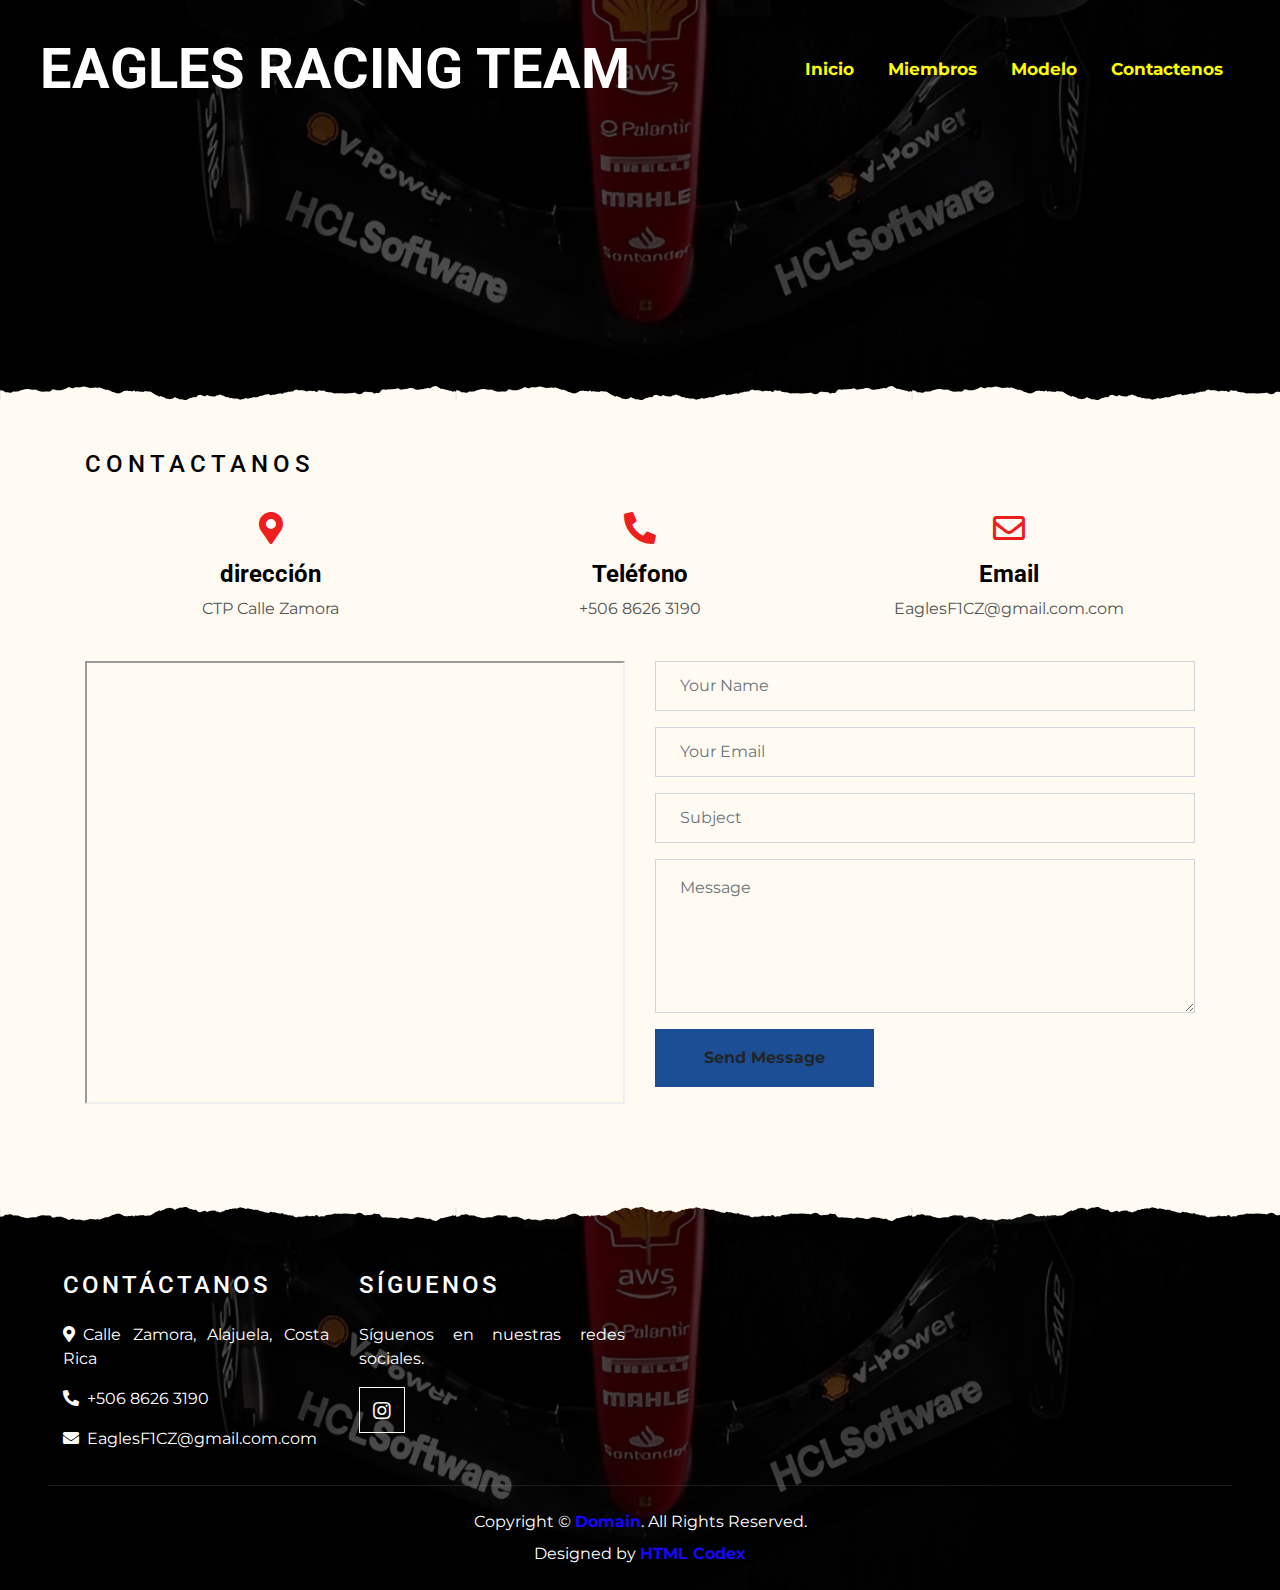
<file: contact.html>
<!DOCTYPE html>
<html lang="en">

<head>
    <meta charset="utf-8">
    <title>Eagles Racing Team</title>
    <meta content="width=device-width, initial-scale=1.0" name="viewport">
    <meta content="Free Website Template" name="keywords">
    <meta content="Free Website Template" name="description">

    <!-- Favicon -->
    <link href="img/favicon.ico" rel="icon">

    <!-- Google Font -->
    <link rel="preconnect" href="https://fonts.gstatic.com">
    <link href="https://fonts.googleapis.com/css2?family=Montserrat:wght@200;400&family=Roboto:wght@400;500;700&display=swap" rel="stylesheet"> 

    <!-- Font Awesome -->
    <link href="https://cdnjs.cloudflare.com/ajax/libs/font-awesome/5.10.0/css/all.min.css" rel="stylesheet">

    <!-- Libraries Stylesheet -->
    <link href="lib/owlcarousel/assets/owl.carousel.min.css" rel="stylesheet">
    <link href="lib/tempusdominus/css/tempusdominus-bootstrap-4.min.css" rel="stylesheet" />

    <!-- Customized Bootstrap Stylesheet -->
    <link href="css/style.css" rel="stylesheet">

    <link rel="website icon" type="ico" href="img/logo.jpeg">
</head>

<body>
    <!-- Navbar Start -->
    <div class="container-fluid p-0 nav-bar">
        <nav class="navbar navbar-expand-lg bg-none navbar-dark py-3">
            <a href="inicio.html" class="navbar-brand px-lg-4 m-0">
                <h1 class="m-0 display-4 text-uppercase text-white">Eagles Racing Team</h1>
            </a>
            <button type="button" class="navbar-toggler" data-toggle="collapse" data-target="#navbarCollapse">
                <span class="navbar-toggler-icon"></span>
            </button>
            <div class="collapse navbar-collapse justify-content-between" id="navbarCollapse">
                <div class="navbar-nav ml-auto p-4">
                    <a href="inicio.html" class="pro">Inicio</a>
                    <a href="miembros.html" class="pro">Miembros</a>
                    <a href="modelo.html" class="pro">Modelo</a>
                    <a href="contact.html" class="pro">Contactenos</a>
                    <div class="nav-item dropdown">
                    
                        </div>
                    </div>
                </div>
            </div>
        </nav>
    </div>
    <!-- Navbar End -->


    <!-- Page Header Start -->
    <div class="container-fluid page-header mb-5 position-relative overlay-bottom">
        <div class="d-flex flex-column align-items-center justify-content-center pt-0 pt-lg-5" style="min-height: 400px">
            <h1 class="display-4 mb-3 mt-0 mt-lg-5 text-white text-uppercase"></h1>
            <div class="d-inline-flex mb-lg-5">
                <p class="m-0 text-white"><a class="text-white" href=""></a></p>
                <p class="m-0 text-white px-2"></p>
                <p class="m-0 text-white"></p>
            </div>
        </div>
    </div>
    <!-- Page Header End -->


    <!-- Contact Start -->
    <div class="container-fluid pt-5">
        <div class="container">
            <div class="section-title">
                <h4 class="text-primary text-uppercase" style="letter-spacing: 5px; color: black !important; font-weight: bold;">contactanos</h4>
                <h1 class="display-4"></h1>
            </div>
            <div class="row px-3 pb-2">
                <div class="col-sm-4 text-center mb-3">
                    <i class="fa fa-2x fa-map-marker-alt mb-3 text-primary"></i>
                    <h4 class="font-weight-bold">dirección</h4>
                    <p>CTP Calle Zamora</p>
                </div>
                <div class="col-sm-4 text-center mb-3">
                    <i class="fa fa-2x fa-phone-alt mb-3 text-primary"></i>
                    <h4 class="font-weight-bold">Teléfono</h4>
                    <p>+506 8626 3190</p>
                </div>
                <div class="col-sm-4 text-center mb-3">
                    <i class="far fa-2x fa-envelope mb-3 text-primary"></i>
                    <h4 class="font-weight-bold">Email</h4>
                    <p>EaglesF1CZ@gmail.com.com</p>
                </div>
            </div>
            <div class="row">
                <div class="col-md-6 pb-5">
                    <iframe style="width: 100%; height: 443px;"style="width: 100%; height: 443px;" src="https://www.google.com/maps/embed?pb=!1m14!1m8!1m3!1d3928.4211414112397!2d-84.4651949!3d10.0645366!3m2!1i1024!2i768!4f13.1!3m3!1m2!1s0x8fa04510e15a9ff3%3A0x26c1ca4c5993b488!2sColegio%20T%C3%A9cnico%20Profesional%20Calle%20Zamora!5e0!3m2!1ses-419!2scr!4v1716393929900!5m2!1ses-419!2scr" width="600" height="450" style="border:0;" allowfullscreen="" loading="lazy" referrerpolicy="no-referrer-when-downgrade"></iframe>
                </div>
                <div class="col-md-6 pb-5">
                    <div class="contact-form">
                        <div id="success"></div>
                        <form name="sentMessage" id="contactForm" novalidate="novalidate">
                            <div class="control-group">
                                <input type="text" class="form-control bg-transparent p-4" id="name" placeholder="Your Name"
                                    required="required" data-validation-required-message="Please enter your name" />
                                <p class="help-block text-danger"></p>
                            </div>
                            <div class="control-group">
                                <input type="email" class="form-control bg-transparent p-4" id="email" placeholder="Your Email"
                                    required="required" data-validation-required-message="Please enter your email" />
                                <p class="help-block text-danger"></p>
                            </div>
                            <div class="control-group">
                                <input type="text" class="form-control bg-transparent p-4" id="subject" placeholder="Subject"
                                    required="required" data-validation-required-message="Please enter a subject" />
                                <p class="help-block text-danger"></p>
                            </div>
                            <div class="control-group">
                                <textarea class="form-control bg-transparent py-3 px-4" rows="5" id="message" placeholder="Message"
                                    required="required"
                                    data-validation-required-message="Please enter your message"></textarea>
                                <p class="help-block text-danger"></p>
                            </div>
                            <div>
                                <button class="btn btn-primary font-weight-bold py-3 px-5" type="submit" id="sendMessageButton">Send
                                    Message</button>
                            </div>
                        </form>
                    </div>
                </div>
            </div>
        </div>
    </div>
    <!-- Contact End -->


    <!-- Footer Start -->
    <div class="container-fluid footer text-white mt-5 pt-5 px-0 position-relative overlay-top">
        <div class="row mx-0 pt-5 px-sm-3 px-lg-5 mt-4">
            <div class="col-lg-3 col-md-6 mb-5">
                <h4 class="text-white text-uppercase mb-4" style="letter-spacing: 3px;">Contáctanos</h4>
                <p><i class="fa fa-map-marker-alt mr-2"></i>Calle Zamora, Alajuela, Costa Rica</p>
                <p><i class="fa fa-phone-alt mr-2"></i>+506 8626 3190</p>
                <p class="m-0"><i class="fa fa-envelope mr-2"></i>EaglesF1CZ@gmail.com.com</p>
            </div>
            <div class="col-lg-3 col-md-6 mb-5">
                <h4 class="text-white text-uppercase mb-4" style="letter-spacing: 3px;">Síguenos</h4>
                <p>Síguenos en nuestras redes sociales.</p>
                <div class="d-flex justify-content-start">
                    <a class="btn btn-lg btn-outline-light btn-lg-square" href="https://www.instagram.com/eagles_f1_team?igsh=MWpqZ21naGhjaTlkNw=="><i class="fab fa-instagram"></i></a>
                </div>
            </div>
        <div class="container-fluid text-center text-white border-top mt-4 py-4 px-sm-3 px-md-5" style="border-color: rgba(256, 256, 256, .1) !important;">
            <p class="mb-2 text-white">Copyright &copy; <a class="font-weight-bold" href="#">Domain</a>. All Rights Reserved.</a></p>
            <p class="m-0 text-white">Designed by <a class="font-weight-bold" href="https://htmlcodex.com">HTML Codex</a></p>
        </div>
    </div>
    <!-- Footer End -->


    <!-- Back to Top -->
    <a href="#" class="btn btn-lg btn-primary btn-lg-square back-to-top"><i class="fa fa-angle-double-up"></i></a>


    <!-- JavaScript Libraries -->
    <script src="https://code.jquery.com/jquery-3.4.1.min.js"></script>
    <script src="https://stackpath.bootstrapcdn.com/bootstrap/4.4.1/js/bootstrap.bundle.min.js"></script>
    <script src="lib/easing/easing.min.js"></script>
    <script src="lib/waypoints/waypoints.min.js"></script>
    <script src="lib/owlcarousel/owl.carousel.min.js"></script>
    <script src="lib/tempusdominus/js/moment.min.js"></script>
    <script src="lib/tempusdominus/js/moment-timezone.min.js"></script>
    <script src="lib/tempusdominus/js/tempusdominus-bootstrap-4.min.js"></script>

    <!-- Contact Javascript File -->
    <script src="mail/jqBootstrapValidation.min.js"></script>

    <!-- Template Javascript -->
    <script src="js/main.js"></script>
</body>

</html>
</file>
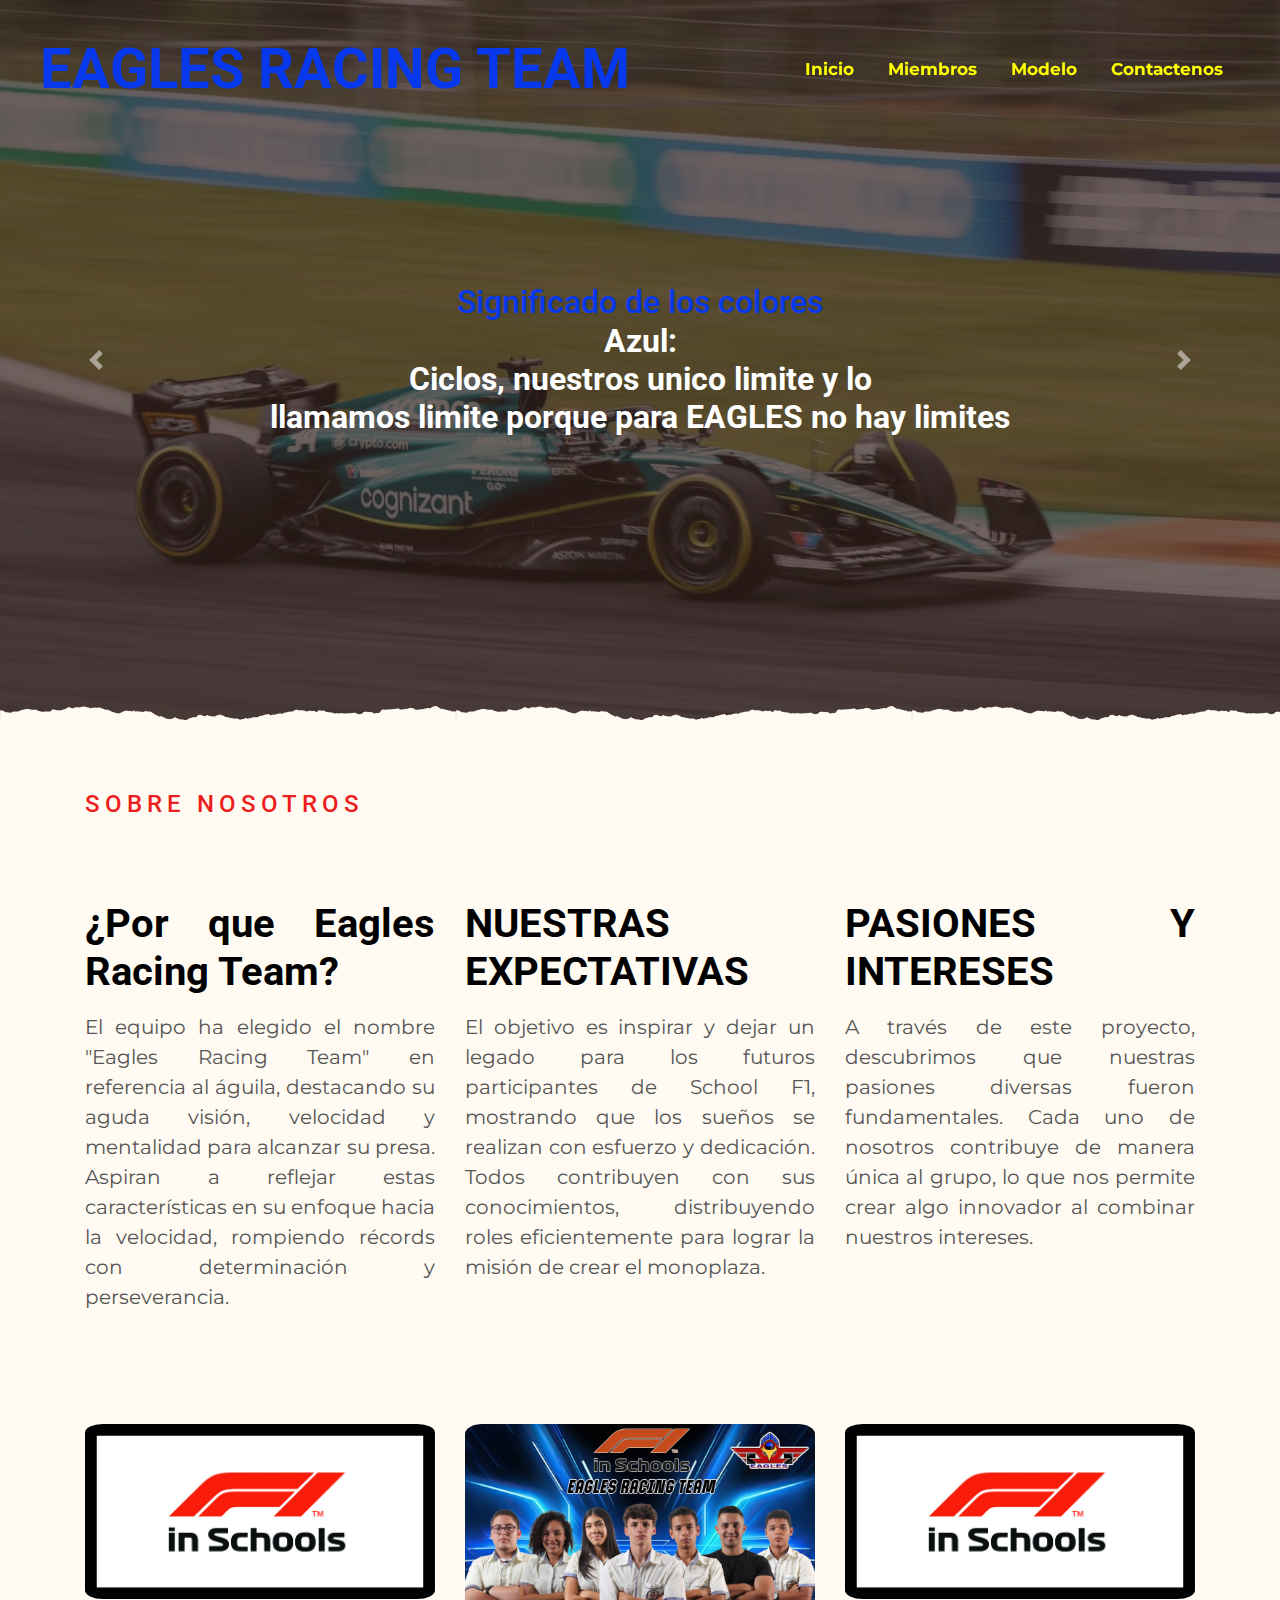
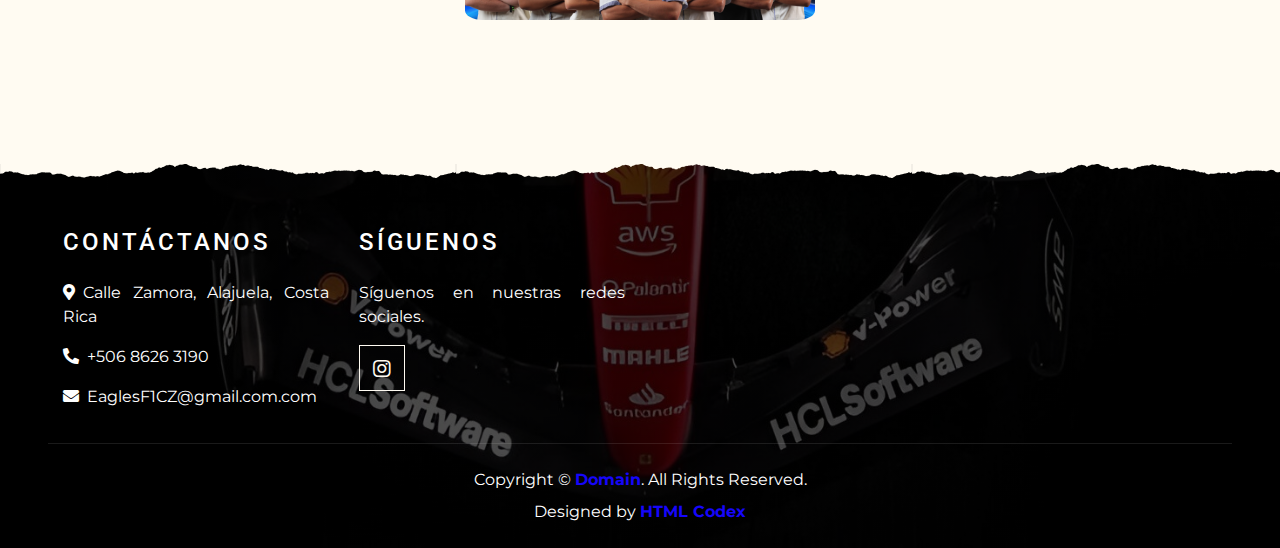
<file: inicio.html>
<!DOCTYPE html>
<html lang="en">

<head>
    <meta charset="utf-8">
    <title>Eagles Racing Team</title>
    <meta content="width=device-width, initial-scale=1.0" name="viewport">
    <meta content="Free Website Template" name="keywords">
    <meta content="Free Website Template" name="description">

    <!-- Favicon -->
    <link href="img/favicon.ico" rel="icon">

    <!-- Google Font -->
    <link rel="preconnect" href="https://fonts.gstatic.com">
    <link href="https://fonts.googleapis.com/css2?family=Montserrat:wght@200;400&family=Roboto:wght@400;500;700&display=swap" rel="stylesheet"> 

    <!-- Font Awesome -->
    <link href="https://cdnjs.cloudflare.com/ajax/libs/font-awesome/5.10.0/css/all.min.css" rel="stylesheet">

    <!-- Libraries Stylesheet -->
    <link href="lib/owlcarousel/assets/owl.carousel.min.css" rel="stylesheet">
    <link href="lib/tempusdominus/css/tempusdominus-bootstrap-4.min.css" rel="stylesheet" />

    <!-- Customized Bootstrap Stylesheet -->
    <link href="css/style.css" rel="stylesheet">

    <link rel="website icon" type="ico" href="img/logo.jpeg">
</head>

<body>
    <!-- Navbar Start -->
    <div class="container-fluid p-0 nav-bar">
        <nav class="navbar navbar-expand-lg bg-none navbar-dark py-3">
            <a href="inicio.html" class="navbar-brand px-lg-4 m-0">
                <h1 class="m-0 display-4 text-uppercase text-white" style="color: #0738EC !important;">Eagles Racing Team</h1>
            </a>
            <button type="button" class="navbar-toggler" data-toggle="collapse" data-target="#navbarCollapse">
                <span class="navbar-toggler-icon"></span>
            </button>
            <div class="collapse navbar-collapse justify-content-between" id="navbarCollapse">
                <div class="navbar-nav ml-auto p-4">
                    <a href="inicio.html" class="pro">Inicio</a>
                    <a href="miembros.html" class="pro">Miembros</a>
                    <a href="modelo.html" class="pro">Modelo</a>
                    <a href="contact.html" class="pro">Contactenos</a>
                    <div class="nav-item dropdown">
                        
                        </div>
                    </div>
                    
                </div>
            </div>
        </nav>
    </div>
    <!-- Navbar End -->

    <!-- Carousel Start -->
    <div class="container-fluid p-0 mb-5">
        <div id="blog-carousel" class="carousel slide overlay-bottom" data-ride="carousel">
            <div class="carousel-inner">
                <div class="carousel-item active">
                    <img class="w-100" src="img/astonmartin.jpg" alt="Image">
                    <div class="carousel-caption d-flex flex-column align-items-center justify-content-center">
                        <h2 class="text-primary font-weight-medium m-0" style="color: #0738EC !important;">Significado de los colores</h2>
                        <h2 class="text-white m-0">Azul:</h2>
                        <h2 class="text-white m-0">Ciclos, nuestros unico limite y lo 
                        <h2 class="text-white m-0">llamamos limite porque para EAGLES no hay limites</h2>
                    </div>
                </div>
                <div class="carousel-item">
                    <img class="w-100" src="img/redbull.jpg" alt="Image">
                    <div class="carousel-caption d-flex flex-column align-items-center justify-content-center">
                        <h2 class="text-primary font-weight-medium m-0" style="color: yellow !important;">Significado de los colores</h2>
                        <h2 class="text-white m-0">Amarillo:</h2>
                        <h2 class="text-white m-0">Pasión y veloidad</h2>
                    </div>
                </div>
                <div class="carousel-item">
                    <img class="w-100" src="img/Ferrari F1.jpg" alt="Image">
                    <div class="carousel-caption d-flex flex-column align-items-center justify-content-center">
                        <h2 class="text-primary font-weight-medium m-0" style="color: red !important;">Significado de los colores</h2>
                        <h2 class="text-white m-0">Rojo:</h2> 
                        <h2 class="text-white m-0">Riesgo e impetu que tenemos</h2>
                        <h2 class="text-white m-0">para llegar a nuestro unico objetivo</h2>                    </div>
                </div>
            </div>
            
            <a class="carousel-control-prev" href="#blog-carousel" data-slide="prev">
                <span class="carousel-control-prev-icon"></span>
            </a>
            <a class="carousel-control-next" href="#blog-carousel" data-slide="next">
                <span class="carousel-control-next-icon"></span>
            </a>
        </div>
    </div>
    <!-- Carousel End -->


    <!-- About Start -->
    <div class="container-fluid py-5">
        <div class="container">
            <div class="section-title">
                <h4 class="text-primary text-uppercase" style="letter-spacing: 5px; padding-top: 20px !important;">Sobre nosotros</h4>
            </div>
            <div class="row">
                <div class="col-lg-4 py-0 py-lg-5">
                    <h1 class="mb-3">¿Por que Eagles Racing Team?</h1>
                    <p style="font-size: 20px !important;">El equipo ha elegido el nombre "Eagles Racing Team" en referencia al águila, destacando su aguda visión, velocidad y mentalidad para alcanzar su presa. Aspiran a reflejar estas características en su enfoque hacia la velocidad, rompiendo récords con determinación y perseverancia.</p>
                </div>
                <div class="col-lg-4 py-0 py-lg-5">
                    <h1 class="mb-3">NUESTRAS EXPECTATIVAS</h1>
                    <p style="font-size: 20px !important;">El objetivo es inspirar y dejar un legado para los futuros participantes de School F1, mostrando que los sueños se realizan con esfuerzo y dedicación. Todos contribuyen con sus conocimientos, distribuyendo roles eficientemente para lograr la misión de crear el monoplaza.</p>
                </div>
                <div class="col-lg-4 py-0 py-lg-5">
                    <h1 class="mb-3">PASIONES Y INTERESES</h1>
                    <p style="font-size: 20px !important;">A través de este proyecto, descubrimos que nuestras pasiones diversas fueron fundamentales. Cada uno de nosotros contribuye de manera única al grupo, lo que nos permite crear algo innovador al combinar nuestros intereses.</p>
                </div>
                <div class="col-lg-4 py-0 py-lg-5">
                    <img class="img-fluid mb-3 mb-sm-0" src="img/decal_blank_white.jpeg" style="border-radius: 5%; height: 50% I !important;" >
                </div>
                <div class="col-lg-4 py-0 py-lg-5">
                    <img class="img-fluid mb-3 mb-sm-0" src="img/A- EAGLE TEAM RACING .jpg" style="border-radius: 5%; height: 50% I !important;" >
                </div>
                <div class="col-lg-4 py-0 py-lg-5">
                    <img class="img-fluid mb-3 mb-sm-0" src="img/decal_blank_white.jpeg" style="border-radius: 5%; height: 50% I !important;" >
                </div> 
            </div>
        </div>
    </div>
    <!-- About End -->


   
    <!-- Footer Start -->
    <div class="container-fluid footer text-white mt-5 pt-5 px-0 position-relative overlay-top">
        <div class="row mx-0 pt-5 px-sm-3 px-lg-5 mt-4">
            <div class="col-lg-3 col-md-6 mb-5">
                <h4 class="text-white text-uppercase mb-4" style="letter-spacing: 3px;">Contáctanos</h4>
                <p><i class="fa fa-map-marker-alt mr-2"></i>Calle Zamora, Alajuela, Costa Rica</p>
                <p><i class="fa fa-phone-alt mr-2"></i>+506 8626 3190</p>
                <p class="m-0"><i class="fa fa-envelope mr-2"></i>EaglesF1CZ@gmail.com.com</p>
            </div>
            <div class="col-lg-3 col-md-6 mb-5">
                <h4 class="text-white text-uppercase mb-4" style="letter-spacing: 3px;">Síguenos</h4>
                <p>Síguenos en nuestras redes sociales.</p>
                <div class="d-flex justify-content-start">
                    <a class="btn btn-lg btn-outline-light btn-lg-square" href="https://www.instagram.com/eagles_f1_team?igsh=MWpqZ21naGhjaTlkNw=="><i class="fab fa-instagram"></i></a>
                </div>
            </div>
        <div class="container-fluid text-center text-white border-top mt-4 py-4 px-sm-3 px-md-5" style="border-color: rgba(256, 256, 256, .1) !important;">
            <p class="mb-2 text-white">Copyright &copy; <a class="font-weight-bold" href="#">Domain</a>. All Rights Reserved.</a></p>
            <p class="m-0 text-white">Designed by <a class="font-weight-bold" href="https://htmlcodex.com">HTML Codex</a></p>
        </div>
    </div>
    <!-- Footer End -->


    <!-- Back to Top -->
    <a href="#" class="btn btn-lg btn-primary btn-lg-square back-to-top"><i class="fa fa-angle-double-up"></i></a>


    <!-- JavaScript Libraries -->
    <script src="https://code.jquery.com/jquery-3.4.1.min.js"></script>
    <script src="https://stackpath.bootstrapcdn.com/bootstrap/4.4.1/js/bootstrap.bundle.min.js"></script>
    <script src="lib/easing/easing.min.js"></script>
    <script src="lib/waypoints/waypoints.min.js"></script>
    <script src="lib/owlcarousel/owl.carousel.min.js"></script>
    <script src="lib/tempusdominus/js/moment.min.js"></script>
    <script src="lib/tempusdominus/js/moment-timezone.min.js"></script>
    <script src="lib/tempusdominus/js/tempusdominus-bootstrap-4.min.js"></script>

    <!-- Contact Javascript File -->
    <script src="mail/jqBootstrapValidation.min.js"></script>
    <script src="mail/contact.js"></script>

    <!-- Template Javascript -->
    <script src="js/main.js"></script>
</body>

</html>
</file>
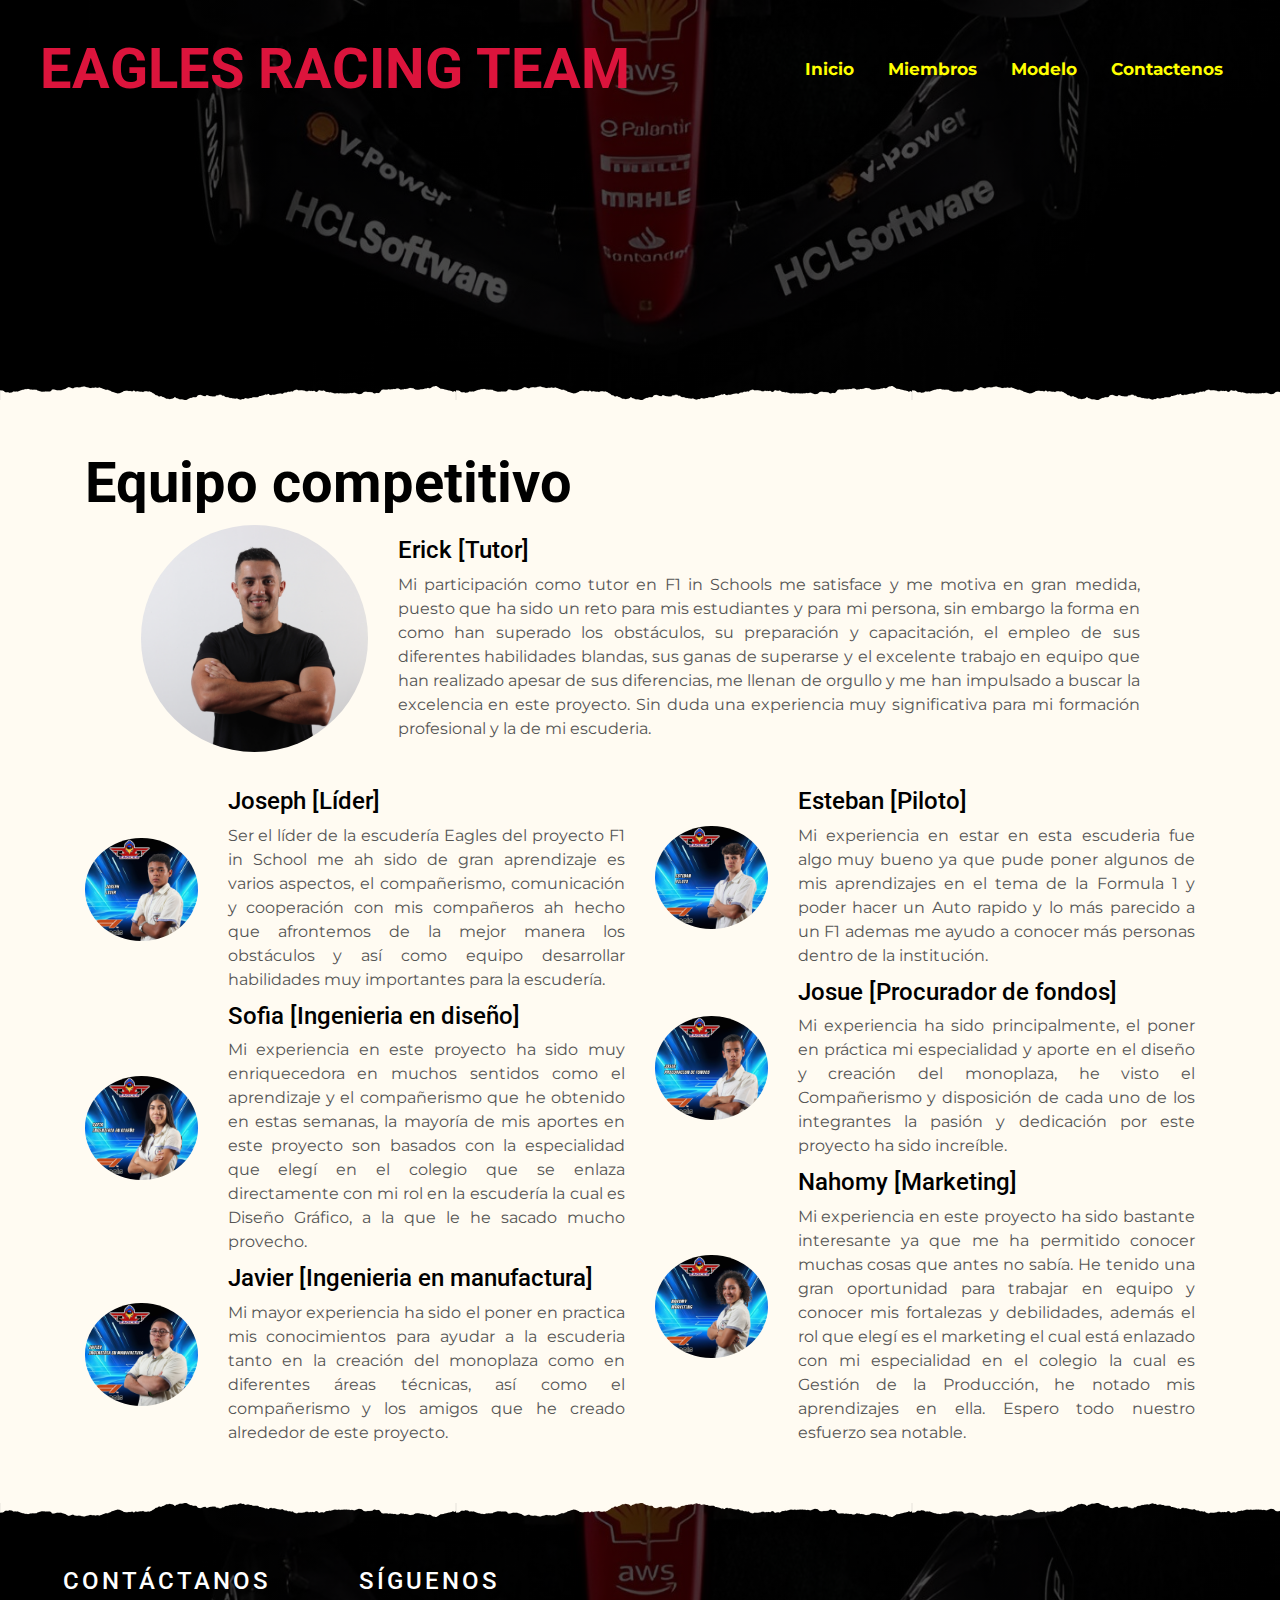
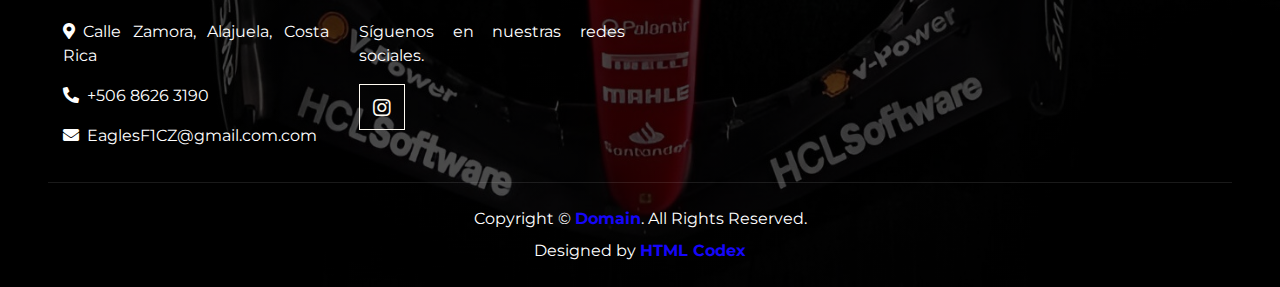
<file: miembros.html>
<!DOCTYPE html>
<html lang="en">

<head>
    <meta charset="utf-8">
    <title>Eagles Racing Team</title>
    <meta content="width=device-width, initial-scale=1.0" name="viewport">
    <meta content="Free Website Template" name="keywords">
    <meta content="Free Website Template" name="description">

    <!-- Favicon -->
    <link href="img/favicon.ico" rel="icon">

    <!-- Google Font -->
    <link rel="preconnect" href="https://fonts.gstatic.com">
    <link href="https://fonts.googleapis.com/css2?family=Montserrat:wght@200;400&family=Roboto:wght@400;500;700&display=swap" rel="stylesheet"> 

    <!-- Font Awesome -->
    <link href="https://cdnjs.cloudflare.com/ajax/libs/font-awesome/5.10.0/css/all.min.css" rel="stylesheet">

    <!-- Libraries Stylesheet -->
    <link href="lib/owlcarousel/assets/owl.carousel.min.css" rel="stylesheet">
    <link href="lib/tempusdominus/css/tempusdominus-bootstrap-4.min.css" rel="stylesheet" />

    <!-- Customized Bootstrap Stylesheet -->
    <link href="css/style.css" rel="stylesheet">

    <link rel="website icon" type="ico" href="img/logo.jpeg">
</head>

<body>
    <!-- Navbar Start -->
    <div class="container-fluid p-0 nav-bar">
        <nav class="navbar navbar-expand-lg bg-none navbar-dark py-3">
            <a href="inicio.html" class="navbar-brand px-lg-4 m-0">
                <h1 class="m-0 display-4 text-uppercase text-white" style="color: crimson !important;">Eagles Racing Team</h1>
            </a>
            <button type="button" class="navbar-toggler" data-toggle="collapse" data-target="#navbarCollapse">
                <span class="navbar-toggler-icon"></span>
            </button>
            <div class="collapse navbar-collapse justify-content-between" id="navbarCollapse">
                <div class="navbar-nav ml-auto p-4">
                    <a href="inicio.html" class="pro">Inicio</a>
                    <a href="miembros.html" class="pro">Miembros</a>
                    <a href="modelo.html" class="pro">Modelo</a>
                    <a href="contact.html" class="pro">Contactenos</a>
                    <div class="nav-item dropdown">
                        
                        </div>
                    </div>
                </div>
            </div>
        </nav>
    </div>
    <!-- Navbar End -->


    <!-- Page Header Start -->
    <div class="container-fluid page-header mb-5 position-relative overlay-bottom">
        <div class="d-flex flex-column align-items-center justify-content-center pt-0 pt-lg-5" style="min-height: 400px">
            <h1 class="display-4 mb-3 mt-0 mt-lg-5 text-white text-uppercase"></h1>
            <div class="d-inline-flex mb-lg-5">
                <p class="m-0 text-white"><a class="text-white" href=""></a></p>
                <p class="m-0 text-white px-2"></p>
                <p class="m-0 text-white"></p>
            </div>
        </div>
    </div>
    <!-- Page Header End -->


<!-- Menu Start -->
<div class="container-fluid pt-5">
    <div class="container">
        <div class="section-title">
            <h1 class="display-4" style="color: rgb(0, 0, 0) !important; text-align: justify !important;">Equipo competitivo</h1>
            <div class="align-items-propio">
                
                <div class="row align-items-center mb-5" style="display: flex !important; align-items: center !important;">
                    <div class="col-4 col-sm-3">
                        <img class="w-100 rounded-circle mb-3 mb-sm-0" src="img/IMG_4978.JPG" alt="">
                    </div>
                    <div class="col-8 col-sm-9">
                        <h4>Erick [Tutor]</h4>
                        <p class="m-0">Mi participación como tutor en F1 in Schools me satisface y me motiva en gran medida, puesto que ha sido un reto para mis estudiantes y para mi persona, sin embargo la forma en como han superado los obstáculos, su preparación y capacitación,  el empleo de sus diferentes habilidades blandas, sus ganas de superarse y el excelente trabajo en equipo que han realizado apesar de sus diferencias, me llenan de orgullo y me han impulsado a buscar la excelencia en este proyecto. Sin duda una experiencia muy significativa para mi formación profesional y la de mi escuderia.</p>
                    </div>
                </div>
            </div>
        </div>
            <div class="row">
            <div class="col-lg-6">
                <div class="row align-items-center mb-5">
                    <div class="col-4 col-sm-3">
                        <img class="w-100 rounded-circle mb-3 mb-sm-0" src="img/B- JOSEP [Líder].jpg" alt="">
                    </div>
                    <div class="col-8 col-sm-9">
                        <h4>Joseph [Líder]</h4>
                        <p class="m-0">Ser el líder de la escudería Eagles del proyecto F1 in School me ah sido de gran aprendizaje es varios aspectos, el compañerismo, comunicación y cooperación con mis compañeros ah hecho que afrontemos de la mejor manera los obstáculos y así como equipo desarrollar habilidades muy importantes para la escudería.</p>
                    </div>
                </div>
                <div class="row align-items-center mb-5">
                    <div class="col-4 col-sm-3">
                        <img class="w-100 rounded-circle mb-3 mb-sm-0" src="img/B- SOFIA [Ingenieria en diseño].jpg" alt="">
                    </div>
                    <div class="col-8 col-sm-9">
                        <h4>Sofia [Ingenieria en diseño]</h4>
                        <p class="m-0">Mi experiencia en este proyecto ha sido muy enriquecedora en muchos sentidos como el aprendizaje y el compañerismo que he obtenido en estas semanas, la mayoría de mis aportes en este proyecto son basados  con la especialidad que elegí en el colegio que se enlaza directamente con mi rol en la escudería la cual es Diseño Gráfico, a la que le he sacado mucho provecho.</p>
                    </div>
                </div>
                <div class="row align-items-center mb-5">
                    <div class="col-4 col-sm-3">
                        <img class="w-100 rounded-circle mb-3 mb-sm-0" src="img/B-JAVIER [Ingenieria en Manufactura].jpg" alt="">
                    </div>
                    <div class="col-8 col-sm-9">
                        <h4>Javier [Ingenieria en manufactura]</h4>
                        <p class="m-0">Mi mayor experiencia ha sido el poner en practica mis conocimientos para ayudar a la escuderia tanto en la creación del monoplaza como en diferentes áreas técnicas, así como el compañerismo y los amigos que he creado alrededor de este proyecto.</p>
                    </div>
                </div>
            </div>
            <div class="col-lg-6">
                <div class="row align-items-center mb-5">
                    <div class="col-4 col-sm-3">
                        <img class="w-100 rounded-circle mb-3 mb-sm-0" src="img/B-ESTEBAN [Piloto].jpg" alt="">

                    </div>
                    <div class="col-8 col-sm-9">
                        <h4>Esteban [Piloto]</h4>
                        <p class="m-0">Mi experiencia en estar en esta escuderia fue algo muy bueno ya que pude poner algunos de mis aprendizajes en el tema de la Formula 1 y poder hacer un Auto rapido y lo más parecido a un F1 ademas me ayudo a  conocer más personas dentro de la institución.</p>
                    </div>
                </div>
                <div class="row align-items-center mb-5">
                    <div class="col-4 col-sm-3">
                        <img class="w-100 rounded-circle mb-3 mb-sm-0" src="img/B-JOSUE [Procurador de fondos].jpg" alt="">
                    </div>
                    <div class="col-8 col-sm-9">
                        <h4>Josue [Procurador de fondos]</h4>
                        <p class="m-0">Mi experiencia ha sido principalmente, el poner en práctica mi especialidad y aporte en el diseño y creación del monoplaza, he visto el Compañerismo y disposición de cada uno de los integrantes la pasión y dedicación por este proyecto ha sido increíble.</p>
                    </div>
                </div>
                <div class="row align-items-center mb-5">
                    <div class="col-4 col-sm-3">
                        <img class="w-100 rounded-circle mb-3 mb-sm-0" src="img/B-NAHOMY [Marketing].jpg" alt="">
                    </div>
                    <div class="col-8 col-sm-9">
                        <h4>Nahomy [Marketing]</h4>
                        <p class="m-0">Mi experiencia en este proyecto ha sido bastante interesante ya que me ha permitido conocer muchas cosas que antes no sabía. He tenido una gran oportunidad para trabajar en equipo y conocer mis fortalezas y debilidades, además el rol que elegí es el marketing el cual está enlazado con mi especialidad en el colegio la cual es Gestión de la Producción, he notado mis aprendizajes en ella. Espero todo nuestro esfuerzo sea notable.</p>
                    </div>
                </div>
            </div>
        </div>
    </div>
</div>
<!-- Menu End -->


    <!-- Footer Start -->
    <div class="container-fluid footer text-white mt-5 pt-5 px-0 position-relative overlay-top">
        <div class="row mx-0 pt-5 px-sm-3 px-lg-5 mt-4">
            <div class="col-lg-3 col-md-6 mb-5">
                <h4 class="text-white text-uppercase mb-4" style="letter-spacing: 3px;">Contáctanos</h4>
                <p><i class="fa fa-map-marker-alt mr-2"></i>Calle Zamora, Alajuela, Costa Rica</p>
                <p><i class="fa fa-phone-alt mr-2"></i>+506 8626 3190</p>
                <p class="m-0"><i class="fa fa-envelope mr-2"></i>EaglesF1CZ@gmail.com.com</p>
            </div>
            <div class="col-lg-3 col-md-6 mb-5">
                <h4 class="text-white text-uppercase mb-4" style="letter-spacing: 3px;">Síguenos</h4>
                <p>Síguenos en nuestras redes sociales.</p>
                <div class="d-flex justify-content-start">
                    <a class="btn btn-lg btn-outline-light btn-lg-square" href="https://www.instagram.com/eagles_f1_team?igsh=MWpqZ21naGhjaTlkNw=="><i class="fab fa-instagram"></i></a>
                </div>
            </div>
        <div class="container-fluid text-center text-white border-top mt-4 py-4 px-sm-3 px-md-5" style="border-color: rgba(256, 256, 256, .1) !important;">
            <p class="mb-2 text-white">Copyright &copy; <a class="font-weight-bold" href="#">Domain</a>. All Rights Reserved.</a></p>
            <p class="m-0 text-white">Designed by <a class="font-weight-bold" href="https://htmlcodex.com">HTML Codex</a></p>
        </div>
    </div>
    <!-- Footer End -->


    <!-- Back to Top -->
    <a href="#" class="btn btn-lg btn-primary btn-lg-square back-to-top"><i class="fa fa-angle-double-up"></i></a>


    <!-- JavaScript Libraries -->
    <script src="https://code.jquery.com/jquery-3.4.1.min.js"></script>
    <script src="https://stackpath.bootstrapcdn.com/bootstrap/4.4.1/js/bootstrap.bundle.min.js"></script>
    <script src="lib/easing/easing.min.js"></script>
    <script src="lib/waypoints/waypoints.min.js"></script>
    <script src="lib/owlcarousel/owl.carousel.min.js"></script>
    <script src="lib/tempusdominus/js/moment.min.js"></script>
    <script src="lib/tempusdominus/js/moment-timezone.min.js"></script>
    <script src="lib/tempusdominus/js/tempusdominus-bootstrap-4.min.js"></script>

    <!-- Contact Javascript File -->
    <script src="mail/jqBootstrapValidation.min.js"></script>
    <script src="mail/contact.js"></script>

    <!-- Template Javascript -->
    <script src="js/main.js"></script>
</body>

</html>
</file>
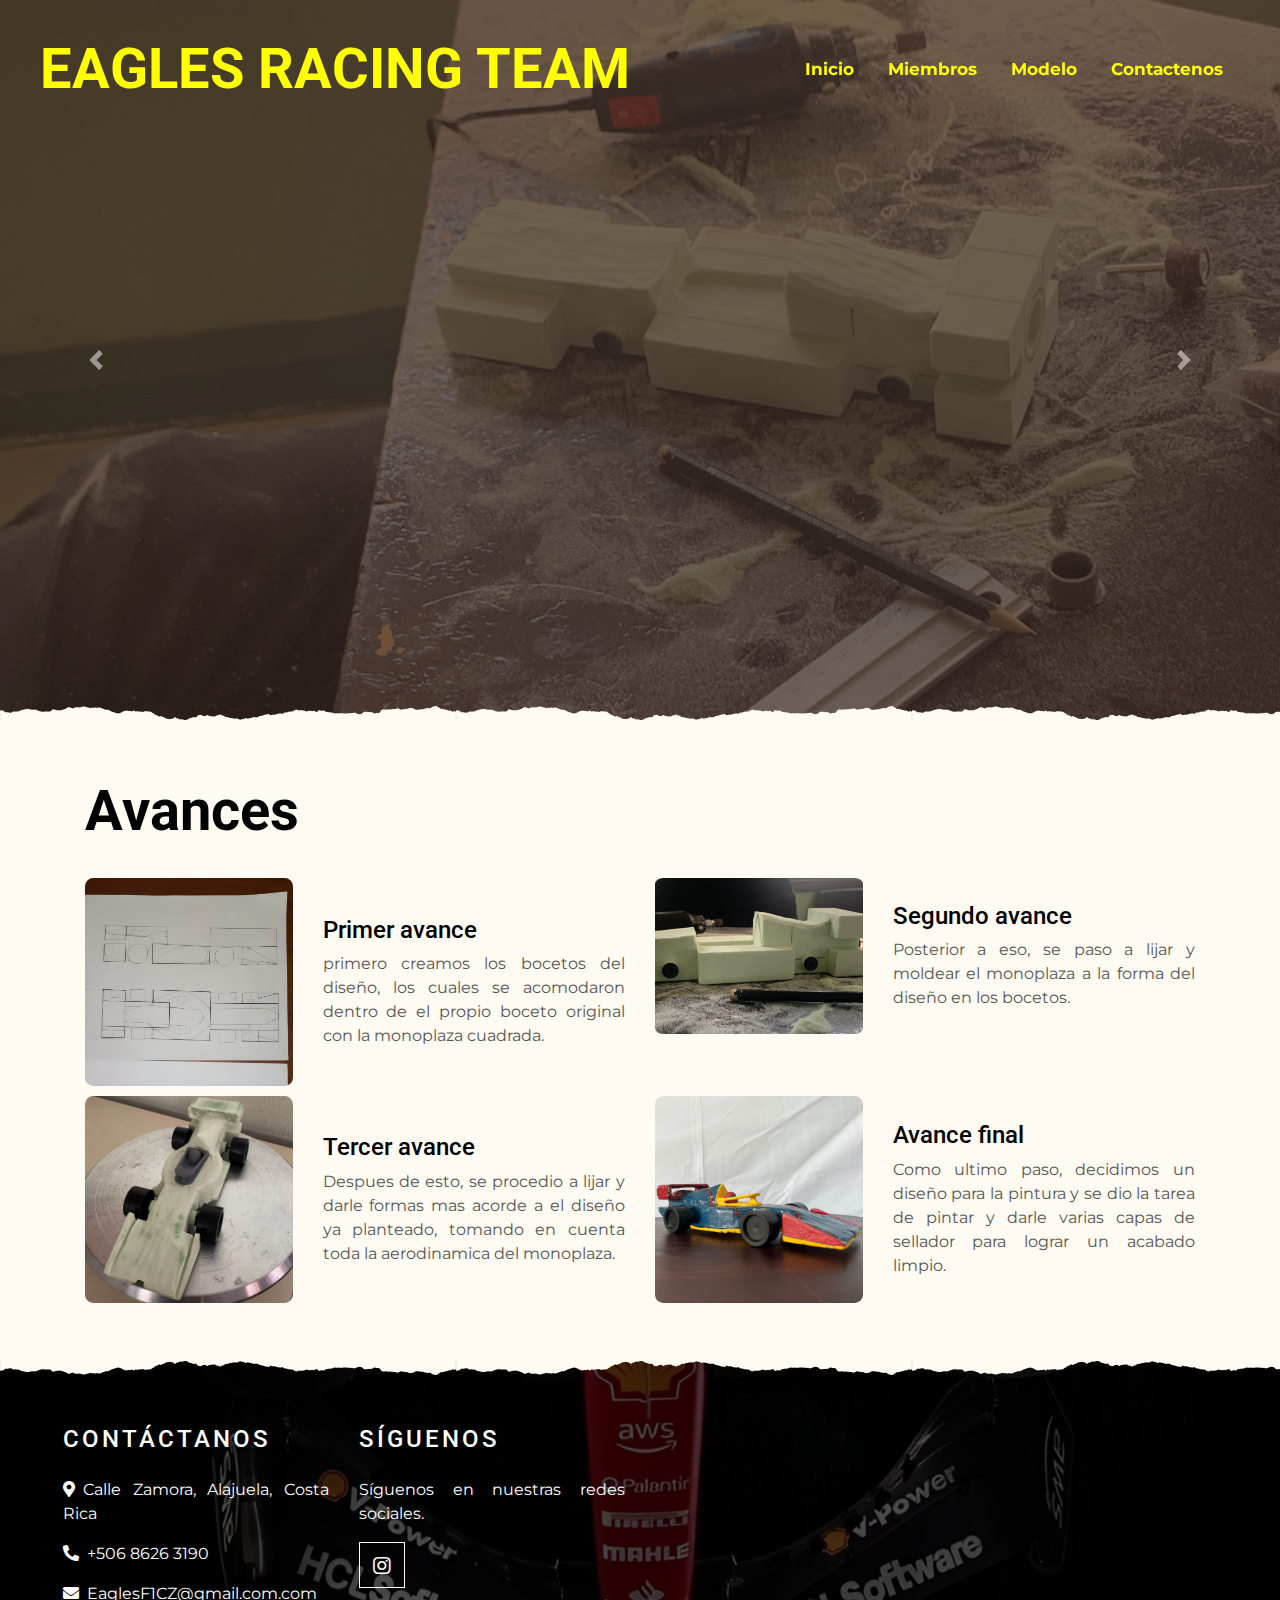
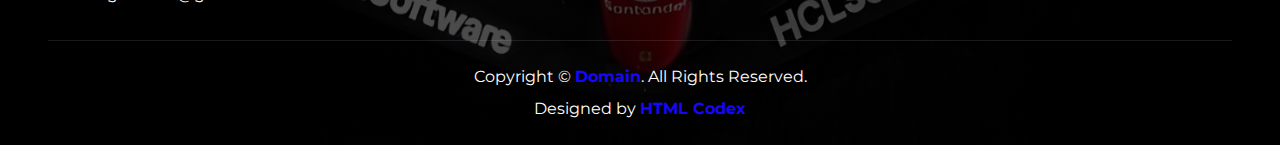
<file: modelo.html>
<!DOCTYPE html>
<html lang="en">

<head>
    <meta charset="utf-8">
    <title>Eagles Racing Team</title>
    <meta content="width=device-width, initial-scale=1.0" name="viewport">
    <meta content="Free Website Template" name="keywords">
    <meta content="Free Website Template" name="description">

    <!-- Favicon -->
    <link href="img/favicon.ico" rel="icon">

    <!-- Google Font -->
    <link rel="preconnect" href="https://fonts.gstatic.com">
    <link href="https://fonts.googleapis.com/css2?family=Montserrat:wght@200;400&family=Roboto:wght@400;500;700&display=swap" rel="stylesheet"> 

    <!-- Font Awesome -->
    <link href="https://cdnjs.cloudflare.com/ajax/libs/font-awesome/5.10.0/css/all.min.css" rel="stylesheet">

    <!-- Libraries Stylesheet -->
    <link href="lib/owlcarousel/assets/owl.carousel.min.css" rel="stylesheet">
    <link href="lib/tempusdominus/css/tempusdominus-bootstrap-4.min.css" rel="stylesheet" />

    <!-- Customized Bootstrap Stylesheet -->
    <link href="css/style.css" rel="stylesheet">

    <link rel="website icon" type="ico" href="img/logo.jpeg">
</head>

<body>
    <!-- Navbar Start -->
    <div class="container-fluid p-0 nav-bar">
        <nav class="navbar navbar-expand-lg bg-none navbar-dark py-3">
            <a href="inicio.html" class="navbar-brand px-lg-4 m-0">
                <h1 class="m-0 display-4 text-uppercase text-white" style="color: yellow !important;">Eagles Racing Team</h1>
            </a>
            <button type="button" class="navbar-toggler" data-toggle="collapse" data-target="#navbarCollapse">
                <span class="navbar-toggler-icon"></span>
            </button>
            <div class="collapse navbar-collapse justify-content-between" id="navbarCollapse">
                <div class="navbar-nav ml-auto p-4">
                    <a href="inicio.html" class="pro">Inicio</a>
                    <a href="miembros.html" class="pro">Miembros</a>
                    <a href="modelo.html" class="pro">Modelo</a>
                    <a href="contact.html" class="pro">Contactenos</a>
                    <div class="nav-item dropdown">
                    
                        </div>
                    </div>
                </div>
            </div>
        </nav>
    </div>
    <!-- Navbar End -->


    <!-- Carousel Start -->
    <div class="container-fluid p-0 mb-5">
        <div id="blog-carousel" class="carousel slide overlay-bottom" data-ride="carousel">
            <div class="carousel-inner">
                <div class="carousel-item active">
                    <img class="w-100" src="img/pro8.jpeg" alt="Image">
                    <div class="carousel-caption d-flex flex-column align-items-center justify-content-center">
                        <h2 class="text-primary font-weight-medium m-0"></h2>
                        <h1 class="display-1 text-white m-0"></h1>
                        <h2 class="text-white m-0"></h2>
                    </div>
                </div>
                <div class="carousel-item">
                    <img class="w-100" src="img/pro11.jpeg" alt="Image">
                    <div class="carousel-caption d-flex flex-column align-items-center justify-content-center">
                        <h2 class="text-primary font-weight-medium m-0"></h2>
                        <h1 class="display-1 text-white m-0"></h1>
                        <h2 class="text-white m-0"></h2>
                    </div>
                </div>
                <div class="carousel-item">
                    <img class="w-100" src="img/pro18.jpeg" alt="Image">
                    <div class="carousel-caption d-flex flex-column align-items-center justify-content-center">
                        <h2 class="text-primary font-weight-medium m-0"></h2>
                        <h1 class="display-1 text-white m-0"></h1>
                        <h2 class="text-white m-0"></h2>
                    </div>
                </div>
            </div>
            
            <a class="carousel-control-prev" href="#blog-carousel" data-slide="prev">
                <span class="carousel-control-prev-icon"></span>
            </a>
            <a class="carousel-control-next" href="#blog-carousel" data-slide="next">
                <span class="carousel-control-next-icon"></span>
            </a>
        </div>
    </div>
    <!-- Carousel End -->



    <!-- Service Start -->
    <div class="container-fluid pt-5">
        <div class="container">
            <div class="section-title">
                <h4 class="text-primary text-uppercase" style="letter-spacing: 5px;"></h4>
                <h1 class="display-4">Avances</h1>
            </div>
            <div class="row">
                <div class="col-lg-6 mb-5">
                    <div class="row align-items-center">
                        <div class="col-sm-5">
                            <img class="img-fluid mb-3 mb-sm-0" src="img/pro20_out.jpeg" style="border-radius: 4% !important" alt="">
                        </div>
                        <div class="col-sm-7">
                            <h4>Primer avance</h4>
                            <p class="m-0">primero creamos los bocetos del diseño, los cuales se acomodaron dentro de el propio boceto original con la monoplaza cuadrada. </p>
                        </div>
                    </div>
                </div>
                <div class="col-lg-6 mb-5">
                    <div class="row align-items-center">
                        <div class="col-sm-5">
                            <img class="img-fluid mb-3 mb-sm-0" src="img/pro6.jpeg" style="border-radius: 4% !important;" alt="">
                        </div>
                        <div class="col-sm-7">
                            <h4>Segundo avance</h4>
                            <p class="m-0">Posterior a eso, se paso a lijar y moldear el monoplaza a la forma del diseño en los bocetos.</p>
                        </div>
                    </div>
                </div>
                <div class="col-lg-6 mb-5">
                    <div class="row align-items-center">
                        <div class="col-sm-5">
                            <img class="img-fluid mb-3 mb-sm-0" src="img/pro1.jpeg" style="border-radius: 4% !important" alt="">
                        </div>
                        <div class="col-sm-7">
                            <h4></i>Tercer avance</h4>
                            <p class="m-0">Despues de esto, se procedio a lijar  y darle formas mas acorde a el diseño ya planteado, tomando en cuenta toda la aerodinamica del monoplaza.</p>
                        </div>
                    </div>
                </div>
                <div class="col-lg-6 mb-5">
                    <div class="row align-items-center">
                        <div class="col-sm-5">
                            <img class="img-fluid mb-3 mb-sm-0" src="img/pro13.jpeg" style="border-radius: 4% !important" alt="">
                        </div>
                        <div class="col-sm-7">
                            <h4>Avance final</h4>
                            <p class="m-0">Como ultimo paso, decidimos un diseño para la pintura y se dio la tarea de pintar y darle varias capas de sellador para lograr un acabado limpio.</p>
                        </div>
                    </div>
                </div>
            </div>
        </div>
    </div>
    
        <!-- Footer Start -->
        <div class="container-fluid footer text-white mt-5 pt-5 px-0 position-relative overlay-top">
            <div class="row mx-0 pt-5 px-sm-3 px-lg-5 mt-4">
                <div class="col-lg-3 col-md-6 mb-5">
                    <h4 class="text-white text-uppercase mb-4" style="letter-spacing: 3px;">Contáctanos</h4>
                    <p><i class="fa fa-map-marker-alt mr-2"></i>Calle Zamora, Alajuela, Costa Rica</p>
                    <p><i class="fa fa-phone-alt mr-2"></i>+506 8626 3190</p>
                    <p class="m-0"><i class="fa fa-envelope mr-2"></i>EaglesF1CZ@gmail.com.com</p>
                </div>
                <div class="col-lg-3 col-md-6 mb-5">
                    <h4 class="text-white text-uppercase mb-4" style="letter-spacing: 3px;">Síguenos</h4>
                    <p>Síguenos en nuestras redes sociales.</p>
                    <div class="d-flex justify-content-start">
                        <a class="btn btn-lg btn-outline-light btn-lg-square" href="https://www.instagram.com/eagles_f1_team?igsh=MWpqZ21naGhjaTlkNw=="><i class="fab fa-instagram"></i></a>
                    </div>
                </div>
            <div class="container-fluid text-center text-white border-top mt-4 py-4 px-sm-3 px-md-5" style="border-color: rgba(256, 256, 256, .1) !important;">
                <p class="mb-2 text-white">Copyright &copy; <a class="font-weight-bold" href="#">Domain</a>. All Rights Reserved.</a></p>
                <p class="m-0 text-white">Designed by <a class="font-weight-bold" href="https://htmlcodex.com">HTML Codex</a></p>
            </div>
        </div>
        <!-- Footer End -->

    <!-- JavaScript Libraries -->
    <script src="https://code.jquery.com/jquery-3.4.1.min.js"></script>
    <script src="https://stackpath.bootstrapcdn.com/bootstrap/4.4.1/js/bootstrap.bundle.min.js"></script>
    <script src="lib/easing/easing.min.js"></script>
    <script src="lib/waypoints/waypoints.min.js"></script>
    <script src="lib/owlcarousel/owl.carousel.min.js"></script>
    <script src="lib/tempusdominus/js/moment.min.js"></script>
    <script src="lib/tempusdominus/js/moment-timezone.min.js"></script>
    <script src="lib/tempusdominus/js/tempusdominus-bootstrap-4.min.js"></script>

    <!-- Contact Javascript File -->
    <script src="mail/jqBootstrapValidation.min.js"></script>
    <script src="mail/contact.js"></script>

    <!-- Template Javascript -->
    <script src="js/main.js"></script>
</body>

</html>
</file>
<file: css/style.css>
/******* Bootstrap Theming ********/
/*!
 * Bootstrap v4.5.3 (https://getbootstrap.com/)
 * Copyright 2011-2020 The Bootstrap Authors
 * Copyright 2011-2020 Twitter, Inc.
 * Licensed under MIT (https://github.com/twbs/bootstrap/blob/main/LICENSE)
 */
:root {
  --blue: #007bff;
  --indigo: #6610f2;
  --purple: #6f42c1;
  --pink: #e83e8c;
  --red: #dc3545;
  --orange: #fd7e14;
  --yellow: #ffc107;
  --green: #28a745;
  --teal: #20c997;
  --cyan: #17a2b8;
  --white: #fff;
  --gray: #6c757d;
  --gray-dark: #343a40;
  --primary: #DA9F5B;
  --secondary: #33211D;
  --success: #28a745;
  --info: #17a2b8;
  --warning: #ffc107;
  --danger: #dc3545;
  --light: #FFFBF2;
  --dark: #111111;
  --breakpoint-xs: 0;
  --breakpoint-sm: 576px;
  --breakpoint-md: 768px;
  --breakpoint-lg: 992px;
  --breakpoint-xl: 1200px;
  --font-family-sans-serif: "Montserrat", sans-serif;
  --font-family-monospace: SFMono-Regular, Menlo, Monaco, Consolas, "Liberation Mono", "Courier New", monospace;
}

*,
*::before,
*::after {
  box-sizing: border-box;
}

html {
  font-family: sans-serif;
  line-height: 1.15;
  -webkit-text-size-adjust: 100%;
  -webkit-tap-highlight-color: rgba(0, 0, 0, 0);
}

article, aside, figcaption, figure, footer, header, hgroup, main, nav, section {
  display: block;
}

body {
  margin: 0;
  font-family: "Montserrat", sans-serif;
  font-size: 1rem;
  font-weight: 400;
  line-height: 1.5;
  color: #555555;
  text-align: justify;
  background-color: #FFFBF2;
}

[tabindex="-1"]:focus:not(:focus-visible) {
  outline: 0 !important;
}

hr {
  box-sizing: content-box;
  height: 0;
  overflow: visible;
}

h1, h2, h3, h4, h5, h6 {
  margin-top: 0;
  margin-bottom: 0.5rem;
}

p {
  margin-top: 0;
  margin-bottom: 1rem;
}

abbr[title],
abbr[data-original-title] {
  text-decoration: underline;
  text-decoration: underline dotted;
  cursor: help;
  border-bottom: 0;
  text-decoration-skip-ink: none;
}

address {
  margin-bottom: 1rem;
  font-style: normal;
  line-height: inherit;
}

ol,
ul,
dl {
  margin-top: 0;
  margin-bottom: 1rem;
}

ol ol,
ul ul,
ol ul,
ul ol {
  margin-bottom: 0;
}

dt {
  font-weight: 700;
}

dd {
  margin-bottom: .5rem;
  margin-left: 0;
}

blockquote {
  margin: 0 0 1rem;
}

b,
strong {
  font-weight: bolder;
}

small {
  font-size: 80%;
}

sub,
sup {
  position: relative;
  font-size: 75%;
  line-height: 0;
  vertical-align: baseline;
}

sub {
  bottom: -.25em;
}

sup {
  top: -.5em;
}

a {
  color: #1606fa;
  text-decoration: none;
  background-color: transparent;
}

a:hover {
  color: #7388ff;
  text-decoration: underline;
}

a:not([href]):not([class]) {
  color: inherit;
  text-decoration: none;
}

a:not([href]):not([class]):hover {
  color: inherit;
  text-decoration: none;
}

pre,
code,
kbd,
samp {
  font-family: SFMono-Regular, Menlo, Monaco, Consolas, "Liberation Mono", "Courier New", monospace;
  font-size: 1em;
}

pre {
  margin-top: 0;
  margin-bottom: 1rem;
  overflow: auto;
  -ms-overflow-style: scrollbar;
}

figure {
  margin: 0 0 1rem;
}

img {
  vertical-align: middle;
  border-style: none;
}

svg {
  overflow: hidden;
  vertical-align: middle;
}

table {
  border-collapse: collapse;
}

caption {
  padding-top: 0.75rem;
  padding-bottom: 0.75rem;
  color: #91b0ca;
  text-align: left;
  caption-side: bottom;
}

th {
  text-align: inherit;
  text-align: -webkit-match-parent;
}

label {
  display: inline-block;
  margin-bottom: 0.5rem;
}

button {
  border-radius: 0;
}

button:focus {
  outline: 1px dotted;
  outline: 5px auto -webkit-focus-ring-color;
}

input,
button,
select,
optgroup,
textarea {
  margin: 0;
  font-family: inherit;
  font-size: inherit;
  line-height: inherit;
}

button,
input {
  overflow: visible;
}

button,
select {
  text-transform: none;
}

[role="button"] {
  cursor: pointer;
}

select {
  word-wrap: normal;
}

button,
[type="button"],
[type="reset"],
[type="submit"] {
  -webkit-appearance: button;
}

button:not(:disabled),
[type="button"]:not(:disabled),
[type="reset"]:not(:disabled),
[type="submit"]:not(:disabled) {
  cursor: pointer;
}

button::-moz-focus-inner,
[type="button"]::-moz-focus-inner,
[type="reset"]::-moz-focus-inner,
[type="submit"]::-moz-focus-inner {
  padding: 0;
  border-style: none;
}

input[type="radio"],
input[type="checkbox"] {
  box-sizing: border-box;
  padding: 0;
}

textarea {
  overflow: auto;
  resize: vertical;
}

fieldset {
  min-width: 0;
  padding: 0;
  margin: 0;
  border: 0;
}

legend {
  display: block;
  width: 100%;
  max-width: 100%;
  padding: 0;
  margin-bottom: .5rem;
  font-size: 1.5rem;
  line-height: inherit;
  color: inherit;
  white-space: normal;
}

@media (max-width: 1200px) {
  legend {
    font-size: calc(1.275rem + 0.3vw) ;
  }
}

progress {
  vertical-align: baseline;
}

[type="number"]::-webkit-inner-spin-button,
[type="number"]::-webkit-outer-spin-button {
  height: auto;
}

[type="search"] {
  outline-offset: -2px;
  -webkit-appearance: none;
}

[type="search"]::-webkit-search-decoration {
  -webkit-appearance: none;
}

::-webkit-file-upload-button {
  font: inherit;
  -webkit-appearance: button;
}

output {
  display: inline-block;
}

summary {
  display: list-item;
  cursor: pointer;
}

template {
  display: none;
}

[hidden] {
  display: none !important;
}

h1, h2, h3, h4, h5, h6,
.h1, .h2, .h3, .h4, .h5, .h6 {
  margin-bottom: 0.5rem;
  font-family: "Roboto", sans-serif;
  font-weight: 500;
  line-height: 1.2;
  color: #000;
}

h1, .h1 {
  font-size: 2.5rem;
}

@media (max-width: 1200px) {
  h1, .h1 {
    font-size: calc(1.375rem + 1.5vw) ;
  }
}

h2, .h2 {
  font-size: 2rem;
}

@media (max-width: 1200px) {
  h2, .h2 {
    font-size: calc(1.325rem + 0.9vw) ;
  }
}

h3, .h3 {
  font-size: 1.75rem;
}

@media (max-width: 1200px) {
  h3, .h3 {
    font-size: calc(1.3rem + 0.6vw) ;
  }
}

h4, .h4 {
  font-size: 1.5rem;
}

@media (max-width: 1200px) {
  h4, .h4 {
    font-size: calc(1.275rem + 0.3vw) ;
  }
}

h5, .h5 {
  font-size: 1.25rem;
}

h6, .h6 {
  font-size: 1rem;
}

.lead {
  font-size: 1.25rem;
  font-weight: 300;
}

.display-1 {
  font-size: 8rem;
  font-weight: 300;
  line-height: 1.2;
}

@media (max-width: 1200px) {
  .display-1 {
    font-size: calc(1.925rem + 8.1vw) ;
  }
}

.display-2 {
  font-size: 5.5rem;
  font-weight: 300;
  line-height: 1.2;
}

@media (max-width: 1200px) {
  .display-2 {
    font-size: calc(1.675rem + 5.1vw) ;
  }
}

.display-3 {
  font-size: 4.5rem;
  font-weight: 300;
  line-height: 1.2;
}

@media (max-width: 1200px) {
  .display-3 {
    font-size: calc(1.575rem + 3.9vw) ;
  }
}

.display-4 {
  font-size: 3.5rem;
  font-weight: 300;
  line-height: 1.2;
}

@media (max-width: 1200px) {
  .display-4 {
    font-size: calc(1.475rem + 2.7vw) ;
  }
}

hr {
  margin-top: 1rem;
  margin-bottom: 1rem;
  border: 0;
  border-top: 1px solid rgba(0, 0, 0, 0.1);
}

small,
.small {
  font-size: 80%;
  font-weight: 400;
}

mark,
.mark {
  padding: 0.2em;
  background-color: #fcf8e3;
}

.list-unstyled {
  padding-left: 0;
  list-style: none;
}

.list-inline {
  padding-left: 0;
  list-style: none;
}

.list-inline-item {
  display: inline-block;
}

.list-inline-item:not(:last-child) {
  margin-right: 0.5rem;
}

.initialism {
  font-size: 90%;
  text-transform: uppercase;
}

.blockquote {
  margin-bottom: 1rem;
  font-size: 1.25rem;
}

.blockquote-footer {
  display: block;
  font-size: 80%;
  color: #6c757d;
}

.blockquote-footer::before {
  content: "\2014\00A0";
}

.img-fluid {
  max-width: 100%;
  height: auto;
}

.img-thumbnail {
  padding: 0.25rem;
  background-color: #FFFBF2;
  border: 1px solid #dee2e6;
  max-width: 100%;
  height: auto;
}

.figure {
  display: inline-block;
}

.figure-img {
  margin-bottom: 0.5rem;
  line-height: 1;
}

.figure-caption {
  font-size: 90%;
  color: #6c757d;
}

code {
  font-size: 87.5%;
  color: #e83e8c;
  word-wrap: break-word;
}

a > code {
  color: inherit;
}

kbd {
  padding: 0.2rem 0.4rem;
  font-size: 87.5%;
  color: #fff;
  background-color: #212529;
}

kbd kbd {
  padding: 0;
  font-size: 100%;
  font-weight: 700;
}

pre {
  display: block;
  font-size: 87.5%;
  color: #212529;
}

pre code {
  font-size: inherit;
  color: inherit;
  word-break: normal;
}

.pre-scrollable {
  max-height: 340px;
  overflow-y: scroll;
}

.container,
.container-fluid,
.container-sm,
.container-md,
.container-lg,
.container-xl {
  width: 100%;
  padding-right: 15px;
  padding-left: 15px;
  margin-right: auto;
  margin-left: auto;
}

@media (min-width: 576px) {
  .container, .container-sm {
    max-width: 540px;
  }
}

@media (min-width: 768px) {
  .container, .container-sm, .container-md {
    max-width: 720px;
  }
}

@media (min-width: 992px) {
  .container, .container-sm, .container-md, .container-lg {
    max-width: 960px;
  }
}

@media (min-width: 1200px) {
  .container, .container-sm, .container-md, .container-lg, .container-xl {
    max-width: 1140px;
  }
}

.row {
  display: flex;
  flex-wrap: wrap;
  margin-right: -15px;
  margin-left: -15px;
}

.no-gutters {
  margin-right: 0;
  margin-left: 0;
}

.no-gutters > .col,
.no-gutters > [class*="col-"] {
  padding-right: 0;
  padding-left: 0;
}

.col-1, .col-2, .col-3, .col-4, .col-5, .col-6, .col-7, .col-8, .col-9, .col-10, .col-11, .col-12, .col,
.col-auto, .col-sm-1, .col-sm-2, .col-sm-3, .col-sm-4, .col-sm-5, .col-sm-6, .col-sm-7, .col-sm-8, .col-sm-9, .col-sm-10, .col-sm-11, .col-sm-12, .col-sm,
.col-sm-auto, .col-md-1, .col-md-2, .col-md-3, .col-md-4, .col-md-5, .col-md-6, .col-md-7, .col-md-8, .col-md-9, .col-md-10, .col-md-11, .col-md-12, .col-md,
.col-md-auto, .col-lg-1, .col-lg-2, .col-lg-3, .col-lg-4, .col-lg-5, .col-lg-6, .col-lg-7, .col-lg-8, .col-lg-9, .col-lg-10, .col-lg-11, .col-lg-12, .col-lg,
.col-lg-auto, .col-xl-1, .col-xl-2, .col-xl-3, .col-xl-4, .col-xl-5, .col-xl-6, .col-xl-7, .col-xl-8, .col-xl-9, .col-xl-10, .col-xl-11, .col-xl-12, .col-xl,
.col-xl-auto {
  position: relative;
  width: 100%;
  padding-right: 15px;
  padding-left: 15px;
}

.col {
  flex-basis: 0;
  flex-grow: 1;
  max-width: 100%;
}

.row-cols-1 > * {
  flex: 0 0 100%;
  max-width: 100%;
}

.row-cols-2 > * {
  flex: 0 0 50%;
  max-width: 50%;
}

.row-cols-3 > * {
  flex: 0 0 33.33333%;
  max-width: 33.33333%;
}

.row-cols-4 > * {
  flex: 0 0 25%;
  max-width: 25%;
}

.row-cols-5 > * {
  flex: 0 0 20%;
  max-width: 20%;
}

.row-cols-6 > * {
  flex: 0 0 16.66667%;
  max-width: 16.66667%;
}

.col-auto {
  flex: 0 0 auto;
  width: auto;
  max-width: 100%;
}

.col-1 {
  flex: 0 0 8.33333%;
  max-width: 8.33333%;
}

.col-2 {
  flex: 0 0 16.66667%;
  max-width: 16.66667%;
}

.col-3 {
  flex: 0 0 25%;
  max-width: 25%;
}

.col-4 {
  flex: 0 0 33.33333%;
  max-width: 33.33333%;
}

.col-5 {
  flex: 0 0 41.66667%;
  max-width: 41.66667%;
}

.col-6 {
  flex: 0 0 50%;
  max-width: 50%;
}

.col-7 {
  flex: 0 0 58.33333%;
  max-width: 58.33333%;
}

.col-8 {
  flex: 0 0 66.66667%;
  max-width: 66.66667%;
}

.col-9 {
  flex: 0 0 75%;
  max-width: 75%;
}

.col-10 {
  flex: 0 0 83.33333%;
  max-width: 83.33333%;
}

.col-11 {
  flex: 0 0 91.66667%;
  max-width: 91.66667%;
}

.col-12 {
  flex: 0 0 100%;
  max-width: 100%;
}

.order-first {
  order: -1;
}

.order-last {
  order: 13;
}

.order-0 {
  order: 0;
}

.order-1 {
  order: 1;
}

.order-2 {
  order: 2;
}

.order-3 {
  order: 3;
}

.order-4 {
  order: 4;
}

.order-5 {
  order: 5;
}

.order-6 {
  order: 6;
}

.order-7 {
  order: 7;
}

.order-8 {
  order: 8;
}

.order-9 {
  order: 9;
}

.order-10 {
  order: 10;
}

.order-11 {
  order: 11;
}

.order-12 {
  order: 12;
}

.offset-1 {
  margin-left: 8.33333%;
}

.offset-2 {
  margin-left: 16.66667%;
}

.offset-3 {
  margin-left: 25%;
}

.offset-4 {
  margin-left: 33.33333%;
}

.offset-5 {
  margin-left: 41.66667%;
}

.offset-6 {
  margin-left: 50%;
}

.offset-7 {
  margin-left: 58.33333%;
}

.offset-8 {
  margin-left: 66.66667%;
}

.offset-9 {
  margin-left: 75%;
}

.offset-10 {
  margin-left: 83.33333%;
}

.offset-11 {
  margin-left: 91.66667%;
}

@media (min-width: 576px) {
  .col-sm {
    flex-basis: 0;
    flex-grow: 1;
    max-width: 100%;
  }
  .row-cols-sm-1 > * {
    flex: 0 0 100%;
    max-width: 100%;
  }
  .row-cols-sm-2 > * {
    flex: 0 0 50%;
    max-width: 50%;
  }
  .row-cols-sm-3 > * {
    flex: 0 0 33.33333%;
    max-width: 33.33333%;
  }
  .row-cols-sm-4 > * {
    flex: 0 0 25%;
    max-width: 25%;
  }
  .row-cols-sm-5 > * {
    flex: 0 0 20%;
    max-width: 20%;
  }
  .row-cols-sm-6 > * {
    flex: 0 0 16.66667%;
    max-width: 16.66667%;
  }
  .col-sm-auto {
    flex: 0 0 auto;
    width: auto;
    max-width: 100%;
  }
  .col-sm-1 {
    flex: 0 0 8.33333%;
    max-width: 8.33333%;
  }
  .col-sm-2 {
    flex: 0 0 16.66667%;
    max-width: 16.66667%;
  }
  .col-sm-3 {
    flex: 0 0 25%;
    max-width: 25%;
  }
  .col-sm-4 {
    flex: 0 0 33.33333%;
    max-width: 33.33333%;
  }
  .col-sm-5 {
    flex: 0 0 41.66667%;
    max-width: 41.66667%;
  }
  .col-sm-6 {
    flex: 0 0 50%;
    max-width: 50%;
  }
  .col-sm-7 {
    flex: 0 0 58.33333%;
    max-width: 58.33333%;
  }
  .col-sm-8 {
    flex: 0 0 66.66667%;
    max-width: 66.66667%;
  }
  .col-sm-9 {
    flex: 0 0 75%;
    max-width: 75%;
  }
  .col-sm-10 {
    flex: 0 0 83.33333%;
    max-width: 83.33333%;
  }
  .col-sm-11 {
    flex: 0 0 91.66667%;
    max-width: 91.66667%;
  }
  .col-sm-12 {
    flex: 0 0 100%;
    max-width: 100%;
  }
  .order-sm-first {
    order: -1;
  }
  .order-sm-last {
    order: 13;
  }
  .order-sm-0 {
    order: 0;
  }
  .order-sm-1 {
    order: 1;
  }
  .order-sm-2 {
    order: 2;
  }
  .order-sm-3 {
    order: 3;
  }
  .order-sm-4 {
    order: 4;
  }
  .order-sm-5 {
    order: 5;
  }
  .order-sm-6 {
    order: 6;
  }
  .order-sm-7 {
    order: 7;
  }
  .order-sm-8 {
    order: 8;
  }
  .order-sm-9 {
    order: 9;
  }
  .order-sm-10 {
    order: 10;
  }
  .order-sm-11 {
    order: 11;
  }
  .order-sm-12 {
    order: 12;
  }
  .offset-sm-0 {
    margin-left: 0;
  }
  .offset-sm-1 {
    margin-left: 8.33333%;
  }
  .offset-sm-2 {
    margin-left: 16.66667%;
  }
  .offset-sm-3 {
    margin-left: 25%;
  }
  .offset-sm-4 {
    margin-left: 33.33333%;
  }
  .offset-sm-5 {
    margin-left: 41.66667%;
  }
  .offset-sm-6 {
    margin-left: 50%;
  }
  .offset-sm-7 {
    margin-left: 58.33333%;
  }
  .offset-sm-8 {
    margin-left: 66.66667%;
  }
  .offset-sm-9 {
    margin-left: 75%;
  }
  .offset-sm-10 {
    margin-left: 83.33333%;
  }
  .offset-sm-11 {
    margin-left: 91.66667%;
  }
}

@media (min-width: 768px) {
  .col-md {
    flex-basis: 0;
    flex-grow: 1;
    max-width: 100%;
  }
  .row-cols-md-1 > * {
    flex: 0 0 100%;
    max-width: 100%;
  }
  .row-cols-md-2 > * {
    flex: 0 0 50%;
    max-width: 50%;
  }
  .row-cols-md-3 > * {
    flex: 0 0 33.33333%;
    max-width: 33.33333%;
  }
  .row-cols-md-4 > * {
    flex: 0 0 25%;
    max-width: 25%;
  }
  .row-cols-md-5 > * {
    flex: 0 0 20%;
    max-width: 20%;
  }
  .row-cols-md-6 > * {
    flex: 0 0 16.66667%;
    max-width: 16.66667%;
  }
  .col-md-auto {
    flex: 0 0 auto;
    width: auto;
    max-width: 100%;
  }
  .col-md-1 {
    flex: 0 0 8.33333%;
    max-width: 8.33333%;
  }
  .col-md-2 {
    flex: 0 0 16.66667%;
    max-width: 16.66667%;
  }
  .col-md-3 {
    flex: 0 0 25%;
    max-width: 25%;
  }
  .col-md-4 {
    flex: 0 0 33.33333%;
    max-width: 33.33333%;
  }
  .col-md-5 {
    flex: 0 0 41.66667%;
    max-width: 41.66667%;
  }
  .col-md-6 {
    flex: 0 0 50%;
    max-width: 50%;
  }
  .col-md-7 {
    flex: 0 0 58.33333%;
    max-width: 58.33333%;
  }
  .col-md-8 {
    flex: 0 0 66.66667%;
    max-width: 66.66667%;
  }
  .col-md-9 {
    flex: 0 0 75%;
    max-width: 75%;
  }
  .col-md-10 {
    flex: 0 0 83.33333%;
    max-width: 83.33333%;
  }
  .col-md-11 {
    flex: 0 0 91.66667%;
    max-width: 91.66667%;
  }
  .col-md-12 {
    flex: 0 0 100%;
    max-width: 100%;
  }
  .order-md-first {
    order: -1;
  }
  .order-md-last {
    order: 13;
  }
  .order-md-0 {
    order: 0;
  }
  .order-md-1 {
    order: 1;
  }
  .order-md-2 {
    order: 2;
  }
  .order-md-3 {
    order: 3;
  }
  .order-md-4 {
    order: 4;
  }
  .order-md-5 {
    order: 5;
  }
  .order-md-6 {
    order: 6;
  }
  .order-md-7 {
    order: 7;
  }
  .order-md-8 {
    order: 8;
  }
  .order-md-9 {
    order: 9;
  }
  .order-md-10 {
    order: 10;
  }
  .order-md-11 {
    order: 11;
  }
  .order-md-12 {
    order: 12;
  }
  .offset-md-0 {
    margin-left: 0;
  }
  .offset-md-1 {
    margin-left: 8.33333%;
  }
  .offset-md-2 {
    margin-left: 16.66667%;
  }
  .offset-md-3 {
    margin-left: 25%;
  }
  .offset-md-4 {
    margin-left: 33.33333%;
  }
  .offset-md-5 {
    margin-left: 41.66667%;
  }
  .offset-md-6 {
    margin-left: 50%;
  }
  .offset-md-7 {
    margin-left: 58.33333%;
  }
  .offset-md-8 {
    margin-left: 66.66667%;
  }
  .offset-md-9 {
    margin-left: 75%;
  }
  .offset-md-10 {
    margin-left: 83.33333%;
  }
  .offset-md-11 {
    margin-left: 91.66667%;
  }
}

@media (min-width: 992px) {
  .col-lg {
    flex-basis: 0;
    flex-grow: 1;
    max-width: 100%;
  }
  .row-cols-lg-1 > * {
    flex: 0 0 100%;
    max-width: 100%;
  }
  .row-cols-lg-2 > * {
    flex: 0 0 50%;
    max-width: 50%;
  }
  .row-cols-lg-3 > * {
    flex: 0 0 33.33333%;
    max-width: 33.33333%;
  }
  .row-cols-lg-4 > * {
    flex: 0 0 25%;
    max-width: 25%;
  }
  .row-cols-lg-5 > * {
    flex: 0 0 20%;
    max-width: 20%;
  }
  .row-cols-lg-6 > * {
    flex: 0 0 16.66667%;
    max-width: 16.66667%;
  }
  .col-lg-auto {
    flex: 0 0 auto;
    width: auto;
    max-width: 100%;
  }
  .col-lg-1 {
    flex: 0 0 8.33333%;
    max-width: 8.33333%;
  }
  .col-lg-2 {
    flex: 0 0 16.66667%;
    max-width: 16.66667%;
  }
  .col-lg-3 {
    flex: 0 0 25%;
    max-width: 25%;
  }
  .col-lg-4 {
    flex: 0 0 33.33333%;
    max-width: 33.33333%;
  }
  .col-lg-5 {
    flex: 0 0 41.66667%;
    max-width: 41.66667%;
  }
  .col-lg-6 {
    flex: 0 0 50%;
    max-width: 50%;
  }
  .col-lg-7 {
    flex: 0 0 58.33333%;
    max-width: 58.33333%;
  }
  .col-lg-8 {
    flex: 0 0 66.66667%;
    max-width: 66.66667%;
  }
  .col-lg-9 {
    flex: 0 0 75%;
    max-width: 75%;
  }
  .col-lg-10 {
    flex: 0 0 83.33333%;
    max-width: 83.33333%;
  }
  .col-lg-11 {
    flex: 0 0 91.66667%;
    max-width: 91.66667%;
  }
  .col-lg-12 {
    flex: 0 0 100%;
    max-width: 100%;
  }
  .order-lg-first {
    order: -1;
  }
  .order-lg-last {
    order: 13;
  }
  .order-lg-0 {
    order: 0;
  }
  .order-lg-1 {
    order: 1;
  }
  .order-lg-2 {
    order: 2;
  }
  .order-lg-3 {
    order: 3;
  }
  .order-lg-4 {
    order: 4;
  }
  .order-lg-5 {
    order: 5;
  }
  .order-lg-6 {
    order: 6;
  }
  .order-lg-7 {
    order: 7;
  }
  .order-lg-8 {
    order: 8;
  }
  .order-lg-9 {
    order: 9;
  }
  .order-lg-10 {
    order: 10;
  }
  .order-lg-11 {
    order: 11;
  }
  .order-lg-12 {
    order: 12;
  }
  .offset-lg-0 {
    margin-left: 0;
  }
  .offset-lg-1 {
    margin-left: 8.33333%;
  }
  .offset-lg-2 {
    margin-left: 16.66667%;
  }
  .offset-lg-3 {
    margin-left: 25%;
  }
  .offset-lg-4 {
    margin-left: 33.33333%;
  }
  .offset-lg-5 {
    margin-left: 41.66667%;
  }
  .offset-lg-6 {
    margin-left: 50%;
  }
  .offset-lg-7 {
    margin-left: 58.33333%;
  }
  .offset-lg-8 {
    margin-left: 66.66667%;
  }
  .offset-lg-9 {
    margin-left: 75%;
  }
  .offset-lg-10 {
    margin-left: 83.33333%;
  }
  .offset-lg-11 {
    margin-left: 91.66667%;
  }
}

@media (min-width: 1200px) {
  .col-xl {
    flex-basis: 0;
    flex-grow: 1;
    max-width: 100%;
  }
  .row-cols-xl-1 > * {
    flex: 0 0 100%;
    max-width: 100%;
  }
  .row-cols-xl-2 > * {
    flex: 0 0 50%;
    max-width: 50%;
  }
  .row-cols-xl-3 > * {
    flex: 0 0 33.33333%;
    max-width: 33.33333%;
  }
  .row-cols-xl-4 > * {
    flex: 0 0 25%;
    max-width: 25%;
  }
  .row-cols-xl-5 > * {
    flex: 0 0 20%;
    max-width: 20%;
  }
  .row-cols-xl-6 > * {
    flex: 0 0 16.66667%;
    max-width: 16.66667%;
  }
  .col-xl-auto {
    flex: 0 0 auto;
    width: auto;
    max-width: 100%;
  }
  .col-xl-1 {
    flex: 0 0 8.33333%;
    max-width: 8.33333%;
  }
  .col-xl-2 {
    flex: 0 0 16.66667%;
    max-width: 16.66667%;
  }
  .col-xl-3 {
    flex: 0 0 25%;
    max-width: 25%;
  }
  .col-xl-4 {
    flex: 0 0 33.33333%;
    max-width: 33.33333%;
  }
  .col-xl-5 {
    flex: 0 0 41.66667%;
    max-width: 41.66667%;
  }
  .col-xl-6 {
    flex: 0 0 50%;
    max-width: 50%;
  }
  .col-xl-7 {
    flex: 0 0 58.33333%;
    max-width: 58.33333%;
  }
  .col-xl-8 {
    flex: 0 0 66.66667%;
    max-width: 66.66667%;
  }
  .col-xl-9 {
    flex: 0 0 75%;
    max-width: 75%;
  }
  .col-xl-10 {
    flex: 0 0 83.33333%;
    max-width: 83.33333%;
  }
  .col-xl-11 {
    flex: 0 0 91.66667%;
    max-width: 91.66667%;
  }
  .col-xl-12 {
    flex: 0 0 100%;
    max-width: 100%;
  }
  .order-xl-first {
    order: -1;
  }
  .order-xl-last {
    order: 13;
  }
  .order-xl-0 {
    order: 0;
  }
  .order-xl-1 {
    order: 1;
  }
  .order-xl-2 {
    order: 2;
  }
  .order-xl-3 {
    order: 3;
  }
  .order-xl-4 {
    order: 4;
  }
  .order-xl-5 {
    order: 5;
  }
  .order-xl-6 {
    order: 6;
  }
  .order-xl-7 {
    order: 7;
  }
  .order-xl-8 {
    order: 8;
  }
  .order-xl-9 {
    order: 9;
  }
  .order-xl-10 {
    order: 10;
  }
  .order-xl-11 {
    order: 11;
  }
  .order-xl-12 {
    order: 12;
  }
  .offset-xl-0 {
    margin-left: 0;
  }
  .offset-xl-1 {
    margin-left: 8.33333%;
  }
  .offset-xl-2 {
    margin-left: 16.66667%;
  }
  .offset-xl-3 {
    margin-left: 25%;
  }
  .offset-xl-4 {
    margin-left: 33.33333%;
  }
  .offset-xl-5 {
    margin-left: 41.66667%;
  }
  .offset-xl-6 {
    margin-left: 50%;
  }
  .offset-xl-7 {
    margin-left: 58.33333%;
  }
  .offset-xl-8 {
    margin-left: 66.66667%;
  }
  .offset-xl-9 {
    margin-left: 75%;
  }
  .offset-xl-10 {
    margin-left: 83.33333%;
  }
  .offset-xl-11 {
    margin-left: 91.66667%;
  }
}

.table {
  width: 100%;
  margin-bottom: 1rem;
  color: #555555;
}

.table th,
.table td {
  padding: 0.75rem;
  vertical-align: top;
  border-top: 1px solid #dee2e6;
}

.table thead th {
  vertical-align: bottom;
  border-bottom: 2px solid #dee2e6;
}

.table tbody + tbody {
  border-top: 2px solid #dee2e6;
}

.table-sm th,
.table-sm td {
  padding: 0.3rem;
}

.table-bordered {
  border: 1px solid #dee2e6;
}

.table-bordered th,
.table-bordered td {
  border: 1px solid #dee2e6;
}

.table-bordered thead th,
.table-bordered thead td {
  border-bottom-width: 2px;
}

.table-borderless th,
.table-borderless td,
.table-borderless thead th,
.table-borderless tbody + tbody {
  border: 0;
}

.table-striped tbody tr:nth-of-type(odd) {
  background-color: rgba(0, 0, 0, 0.05);
}

.table-hover tbody tr:hover {
  color: #555555;
  background-color: rgba(0, 0, 0, 0.075);
}

.table-primary,
.table-primary > th,
.table-primary > td {
  background-color: #f5e4d1;
}

.table-primary th,
.table-primary td,
.table-primary thead th,
.table-primary tbody + tbody {
  border-color: #eccdaa;
}

.table-hover .table-primary:hover {
  background-color: #f0d8bc;
}

.table-hover .table-primary:hover > td,
.table-hover .table-primary:hover > th {
  background-color: #f0d8bc;
}

.table-secondary,
.table-secondary > th,
.table-secondary > td {
  background-color: #c6c1c0;
}

.table-secondary th,
.table-secondary td,
.table-secondary thead th,
.table-secondary tbody + tbody {
  border-color: #958c89;
}

.table-hover .table-secondary:hover {
  background-color: #bab4b3;
}

.table-hover .table-secondary:hover > td,
.table-hover .table-secondary:hover > th {
  background-color: #bab4b3;
}

.table-success,
.table-success > th,
.table-success > td {
  background-color: #c3e6cb;
}

.table-success th,
.table-success td,
.table-success thead th,
.table-success tbody + tbody {
  border-color: #8fd19e;
}

.table-hover .table-success:hover {
  background-color: #b1dfbb;
}

.table-hover .table-success:hover > td,
.table-hover .table-success:hover > th {
  background-color: #b1dfbb;
}

.table-info,
.table-info > th,
.table-info > td {
  background-color: #bee5eb;
}

.table-info th,
.table-info td,
.table-info thead th,
.table-info tbody + tbody {
  border-color: #86cfda;
}

.table-hover .table-info:hover {
  background-color: #abdde5;
}

.table-hover .table-info:hover > td,
.table-hover .table-info:hover > th {
  background-color: #abdde5;
}

.table-warning,
.table-warning > th,
.table-warning > td {
  background-color: #ffeeba;
}

.table-warning th,
.table-warning td,
.table-warning thead th,
.table-warning tbody + tbody {
  border-color: #ffdf7e;
}

.table-hover .table-warning:hover {
  background-color: #ffe8a1;
}

.table-hover .table-warning:hover > td,
.table-hover .table-warning:hover > th {
  background-color: #ffe8a1;
}

.table-danger,
.table-danger > th,
.table-danger > td {
  background-color: #f5c6cb;
}

.table-danger th,
.table-danger td,
.table-danger thead th,
.table-danger tbody + tbody {
  border-color: #ed969e;
}

.table-hover .table-danger:hover {
  background-color: #f1b0b7;
}

.table-hover .table-danger:hover > td,
.table-hover .table-danger:hover > th {
  background-color: #f1b0b7;
}

.table-light,
.table-light > th,
.table-light > td {
  background-color: #fffefb;
}

.table-light th,
.table-light td,
.table-light thead th,
.table-light tbody + tbody {
  border-color: #fffdf8;
}

.table-hover .table-light:hover {
  background-color: #fff8e2;
}

.table-hover .table-light:hover > td,
.table-hover .table-light:hover > th {
  background-color: #fff8e2;
}

.table-dark,
.table-dark > th,
.table-dark > td {
  background-color: #bcbcbc;
}

.table-dark th,
.table-dark td,
.table-dark thead th,
.table-dark tbody + tbody {
  border-color: #838383;
}

.table-hover .table-dark:hover {
  background-color: #afafaf;
}

.table-hover .table-dark:hover > td,
.table-hover .table-dark:hover > th {
  background-color: #afafaf;
}

.table-active,
.table-active > th,
.table-active > td {
  background-color: rgba(0, 0, 0, 0.075);
}

.table-hover .table-active:hover {
  background-color: rgba(0, 0, 0, 0.075);
}

.table-hover .table-active:hover > td,
.table-hover .table-active:hover > th {
  background-color: rgba(0, 0, 0, 0.075);
}

.table .thead-dark th {
  color: #fff;
  background-color: #343a40;
  border-color: #454d55;
}

.table .thead-light th {
  color: #495057;
  background-color: #e9ecef;
  border-color: #dee2e6;
}

.table-dark {
  color: #fff;
  background-color: #343a40;
}

.table-dark th,
.table-dark td,
.table-dark thead th {
  border-color: #454d55;
}

.table-dark.table-bordered {
  border: 0;
}

.table-dark.table-striped tbody tr:nth-of-type(odd) {
  background-color: rgba(255, 255, 255, 0.05);
}

.table-dark.table-hover tbody tr:hover {
  color: #fff;
  background-color: rgba(255, 255, 255, 0.075);
}

@media (max-width: 575.98px) {
  .table-responsive-sm {
    display: block;
    width: 100%;
    overflow-x: auto;
    -webkit-overflow-scrolling: touch;
  }
  .table-responsive-sm > .table-bordered {
    border: 0;
  }
}

@media (max-width: 767.98px) {
  .table-responsive-md {
    display: block;
    width: 100%;
    overflow-x: auto;
    -webkit-overflow-scrolling: touch;
  }
  .table-responsive-md > .table-bordered {
    border: 0;
  }
}

@media (max-width: 991.98px) {
  .table-responsive-lg {
    display: block;
    width: 100%;
    overflow-x: auto;
    -webkit-overflow-scrolling: touch;
  }
  .table-responsive-lg > .table-bordered {
    border: 0;
  }
}

@media (max-width: 1199.98px) {
  .table-responsive-xl {
    display: block;
    width: 100%;
    overflow-x: auto;
    -webkit-overflow-scrolling: touch;
  }
  .table-responsive-xl > .table-bordered {
    border: 0;
  }
}

.table-responsive {
  display: block;
  width: 100%;
  overflow-x: auto;
  -webkit-overflow-scrolling: touch;
}

.table-responsive > .table-bordered {
  border: 0;
}

.form-control {
  display: block;
  width: 100%;
  height: calc(1.5em + 0.75rem + 2px);
  padding: 0.375rem 0.75rem;
  font-size: 1rem;
  font-weight: 400;
  line-height: 1.5;
  color: #495057;
  background-color: #fff;
  background-clip: padding-box;
  border: 1px solid #ced4da;
  border-radius: 0;
  transition: border-color 0.15s ease-in-out, box-shadow 0.15s ease-in-out;
}

@media (prefers-reduced-motion: reduce) {
  .form-control {
    transition: none;
  }
}

.form-control::-ms-expand {
  background-color: transparent;
  border: 0;
}

.form-control:-moz-focusring {
  color: transparent;
  text-shadow: 0 0 0 #495057;
}

.form-control:focus {
  color: #495057;
  background-color: #fff;
  border-color: #f1dcc3;
  outline: 0;
  box-shadow: 0 0 0 0.2rem rgba(218, 159, 91, 0.25);
}

.form-control::placeholder {
  color: #6c757d;
  opacity: 1;
}

.form-control:disabled, .form-control[readonly] {
  background-color: #e9ecef;
  opacity: 1;
}

input[type="date"].form-control,
input[type="time"].form-control,
input[type="datetime-local"].form-control,
input[type="month"].form-control {
  appearance: none;
}

select.form-control:focus::-ms-value {
  color: #495057;
  background-color: #fff;
}

.form-control-file,
.form-control-range {
  display: block;
  width: 100%;
}

.col-form-label {
  padding-top: calc(0.375rem + 1px);
  padding-bottom: calc(0.375rem + 1px);
  margin-bottom: 0;
  font-size: inherit;
  line-height: 1.5;
}

.col-form-label-lg {
  padding-top: calc(0.5rem + 1px);
  padding-bottom: calc(0.5rem + 1px);
  font-size: 1.25rem;
  line-height: 1.5;
}

.col-form-label-sm {
  padding-top: calc(0.25rem + 1px);
  padding-bottom: calc(0.25rem + 1px);
  font-size: 0.875rem;
  line-height: 1.5;
}

.form-control-plaintext {
  display: block;
  width: 100%;
  padding: 0.375rem 0;
  margin-bottom: 0;
  font-size: 1rem;
  line-height: 1.5;
  color: #555555;
  background-color: transparent;
  border: solid transparent;
  border-width: 1px 0;
}

.form-control-plaintext.form-control-sm, .form-control-plaintext.form-control-lg {
  padding-right: 0;
  padding-left: 0;
}

.form-control-sm {
  height: calc(1.5em + 0.5rem + 2px);
  padding: 0.25rem 0.5rem;
  font-size: 0.875rem;
  line-height: 1.5;
}

.form-control-lg {
  height: calc(1.5em + 1rem + 2px);
  padding: 0.5rem 1rem;
  font-size: 1.25rem;
  line-height: 1.5;
}

select.form-control[size], select.form-control[multiple] {
  height: auto;
}

textarea.form-control {
  height: auto;
}

.form-group {
  margin-bottom: 1rem;
}

.form-text {
  display: block;
  margin-top: 0.25rem;
}

.form-row {
  display: flex;
  flex-wrap: wrap;
  margin-right: -5px;
  margin-left: -5px;
}

.form-row > .col,
.form-row > [class*="col-"] {
  padding-right: 5px;
  padding-left: 5px;
}

.form-check {
  position: relative;
  display: block;
  padding-left: 1.25rem;
}

.form-check-input {
  position: absolute;
  margin-top: 0.3rem;
  margin-left: -1.25rem;
}

.form-check-input[disabled] ~ .form-check-label,
.form-check-input:disabled ~ .form-check-label {
  color: #6c757d;
}

.form-check-label {
  margin-bottom: 0;
}

.form-check-inline {
  display: inline-flex;
  align-items: center;
  padding-left: 0;
  margin-right: 0.75rem;
}

.form-check-inline .form-check-input {
  position: static;
  margin-top: 0;
  margin-right: 0.3125rem;
  margin-left: 0;
}

.valid-feedback {
  display: none;
  width: 100%;
  margin-top: 0.25rem;
  font-size: 80%;
  color: #28a745;
}

.valid-tooltip {
  position: absolute;
  top: 100%;
  left: 0;
  z-index: 5;
  display: none;
  max-width: 100%;
  padding: 0.25rem 0.5rem;
  margin-top: .1rem;
  font-size: 0.875rem;
  line-height: 1.5;
  color: #fff;
  background-color: rgba(40, 167, 69, 0.9);
}

.was-validated :valid ~ .valid-feedback,
.was-validated :valid ~ .valid-tooltip,
.is-valid ~ .valid-feedback,
.is-valid ~ .valid-tooltip {
  display: block;
}

.was-validated .form-control:valid, .form-control.is-valid {
  border-color: #28a745;
  padding-right: calc(1.5em + 0.75rem);
  background-image: url("data:image/svg+xml,%3csvg xmlns='http://www.w3.org/2000/svg' width='8' height='8' viewBox='0 0 8 8'%3e%3cpath fill='%2328a745' d='M2.3 6.73L.6 4.53c-.4-1.04.46-1.4 1.1-.8l1.1 1.4 3.4-3.8c.6-.63 1.6-.27 1.2.7l-4 4.6c-.43.5-.8.4-1.1.1z'/%3e%3c/svg%3e");
  background-repeat: no-repeat;
  background-position: right calc(0.375em + 0.1875rem) center;
  background-size: calc(0.75em + 0.375rem) calc(0.75em + 0.375rem);
}

.was-validated .form-control:valid:focus, .form-control.is-valid:focus {
  border-color: #28a745;
  box-shadow: 0 0 0 0.2rem rgba(40, 167, 69, 0.25);
}

.was-validated textarea.form-control:valid, textarea.form-control.is-valid {
  padding-right: calc(1.5em + 0.75rem);
  background-position: top calc(0.375em + 0.1875rem) right calc(0.375em + 0.1875rem);
}

.was-validated .custom-select:valid, .custom-select.is-valid {
  border-color: #28a745;
  padding-right: calc(0.75em + 2.3125rem);
  background: url("data:image/svg+xml,%3csvg xmlns='http://www.w3.org/2000/svg' width='4' height='5' viewBox='0 0 4 5'%3e%3cpath fill='%23343a40' d='M2 0L0 2h4zm0 5L0 3h4z'/%3e%3c/svg%3e") no-repeat right 0.75rem center/8px 10px, url("data:image/svg+xml,%3csvg xmlns='http://www.w3.org/2000/svg' width='8' height='8' viewBox='0 0 8 8'%3e%3cpath fill='%2328a745' d='M2.3 6.73L.6 4.53c-.4-1.04.46-1.4 1.1-.8l1.1 1.4 3.4-3.8c.6-.63 1.6-.27 1.2.7l-4 4.6c-.43.5-.8.4-1.1.1z'/%3e%3c/svg%3e") #fff no-repeat center right 1.75rem/calc(0.75em + 0.375rem) calc(0.75em + 0.375rem);
}

.was-validated .custom-select:valid:focus, .custom-select.is-valid:focus {
  border-color: #28a745;
  box-shadow: 0 0 0 0.2rem rgba(40, 167, 69, 0.25);
}

.was-validated .form-check-input:valid ~ .form-check-label, .form-check-input.is-valid ~ .form-check-label {
  color: #28a745;
}

.was-validated .form-check-input:valid ~ .valid-feedback,
.was-validated .form-check-input:valid ~ .valid-tooltip, .form-check-input.is-valid ~ .valid-feedback,
.form-check-input.is-valid ~ .valid-tooltip {
  display: block;
}

.was-validated .custom-control-input:valid ~ .custom-control-label, .custom-control-input.is-valid ~ .custom-control-label {
  color: #28a745;
}

.was-validated .custom-control-input:valid ~ .custom-control-label::before, .custom-control-input.is-valid ~ .custom-control-label::before {
  border-color: #28a745;
}

.was-validated .custom-control-input:valid:checked ~ .custom-control-label::before, .custom-control-input.is-valid:checked ~ .custom-control-label::before {
  border-color: #34ce57;
  background-color: #34ce57;
}

.was-validated .custom-control-input:valid:focus ~ .custom-control-label::before, .custom-control-input.is-valid:focus ~ .custom-control-label::before {
  box-shadow: 0 0 0 0.2rem rgba(40, 167, 69, 0.25);
}

.was-validated .custom-control-input:valid:focus:not(:checked) ~ .custom-control-label::before, .custom-control-input.is-valid:focus:not(:checked) ~ .custom-control-label::before {
  border-color: #28a745;
}

.was-validated .custom-file-input:valid ~ .custom-file-label, .custom-file-input.is-valid ~ .custom-file-label {
  border-color: #28a745;
}

.was-validated .custom-file-input:valid:focus ~ .custom-file-label, .custom-file-input.is-valid:focus ~ .custom-file-label {
  border-color: #28a745;
  box-shadow: 0 0 0 0.2rem rgba(40, 167, 69, 0.25);
}

.invalid-feedback {
  display: none;
  width: 100%;
  margin-top: 0.25rem;
  font-size: 80%;
  color: #dc3545;
}

.invalid-tooltip {
  position: absolute;
  top: 100%;
  left: 0;
  z-index: 5;
  display: none;
  max-width: 100%;
  padding: 0.25rem 0.5rem;
  margin-top: .1rem;
  font-size: 0.875rem;
  line-height: 1.5;
  color: #fff;
  background-color: rgba(220, 53, 69, 0.9);
}

.was-validated :invalid ~ .invalid-feedback,
.was-validated :invalid ~ .invalid-tooltip,
.is-invalid ~ .invalid-feedback,
.is-invalid ~ .invalid-tooltip {
  display: block;
}

.was-validated .form-control:invalid, .form-control.is-invalid {
  border-color: #dc3545;
  padding-right: calc(1.5em + 0.75rem);
  background-image: url("data:image/svg+xml,%3csvg xmlns='http://www.w3.org/2000/svg' width='12' height='12' fill='none' stroke='%23dc3545' viewBox='0 0 12 12'%3e%3ccircle cx='6' cy='6' r='4.5'/%3e%3cpath stroke-linejoin='round' d='M5.8 3.6h.4L6 6.5z'/%3e%3ccircle cx='6' cy='8.2' r='.6' fill='%23dc3545' stroke='none'/%3e%3c/svg%3e");
  background-repeat: no-repeat;
  background-position: right calc(0.375em + 0.1875rem) center;
  background-size: calc(0.75em + 0.375rem) calc(0.75em + 0.375rem);
}

.was-validated .form-control:invalid:focus, .form-control.is-invalid:focus {
  border-color: #dc3545;
  box-shadow: 0 0 0 0.2rem rgba(220, 53, 69, 0.25);
}

.was-validated textarea.form-control:invalid, textarea.form-control.is-invalid {
  padding-right: calc(1.5em + 0.75rem);
  background-position: top calc(0.375em + 0.1875rem) right calc(0.375em + 0.1875rem);
}

.was-validated .custom-select:invalid, .custom-select.is-invalid {
  border-color: #dc3545;
  padding-right: calc(0.75em + 2.3125rem);
  background: url("data:image/svg+xml,%3csvg xmlns='http://www.w3.org/2000/svg' width='4' height='5' viewBox='0 0 4 5'%3e%3cpath fill='%23343a40' d='M2 0L0 2h4zm0 5L0 3h4z'/%3e%3c/svg%3e") no-repeat right 0.75rem center/8px 10px, url("data:image/svg+xml,%3csvg xmlns='http://www.w3.org/2000/svg' width='12' height='12' fill='none' stroke='%23dc3545' viewBox='0 0 12 12'%3e%3ccircle cx='6' cy='6' r='4.5'/%3e%3cpath stroke-linejoin='round' d='M5.8 3.6h.4L6 6.5z'/%3e%3ccircle cx='6' cy='8.2' r='.6' fill='%23dc3545' stroke='none'/%3e%3c/svg%3e") #fff no-repeat center right 1.75rem/calc(0.75em + 0.375rem) calc(0.75em + 0.375rem);
}

.was-validated .custom-select:invalid:focus, .custom-select.is-invalid:focus {
  border-color: #dc3545;
  box-shadow: 0 0 0 0.2rem rgba(220, 53, 69, 0.25);
}

.was-validated .form-check-input:invalid ~ .form-check-label, .form-check-input.is-invalid ~ .form-check-label {
  color: #dc3545;
}

.was-validated .form-check-input:invalid ~ .invalid-feedback,
.was-validated .form-check-input:invalid ~ .invalid-tooltip, .form-check-input.is-invalid ~ .invalid-feedback,
.form-check-input.is-invalid ~ .invalid-tooltip {
  display: block;
}

.was-validated .custom-control-input:invalid ~ .custom-control-label, .custom-control-input.is-invalid ~ .custom-control-label {
  color: #dc3545;
}

.was-validated .custom-control-input:invalid ~ .custom-control-label::before, .custom-control-input.is-invalid ~ .custom-control-label::before {
  border-color: #dc3545;
}

.was-validated .custom-control-input:invalid:checked ~ .custom-control-label::before, .custom-control-input.is-invalid:checked ~ .custom-control-label::before {
  border-color: #e4606d;
  background-color: #e4606d;
}

.was-validated .custom-control-input:invalid:focus ~ .custom-control-label::before, .custom-control-input.is-invalid:focus ~ .custom-control-label::before {
  box-shadow: 0 0 0 0.2rem rgba(220, 53, 69, 0.25);
}

.was-validated .custom-control-input:invalid:focus:not(:checked) ~ .custom-control-label::before, .custom-control-input.is-invalid:focus:not(:checked) ~ .custom-control-label::before {
  border-color: #dc3545;
}

.was-validated .custom-file-input:invalid ~ .custom-file-label, .custom-file-input.is-invalid ~ .custom-file-label {
  border-color: #dc3545;
}

.was-validated .custom-file-input:invalid:focus ~ .custom-file-label, .custom-file-input.is-invalid:focus ~ .custom-file-label {
  border-color: #dc3545;
  box-shadow: 0 0 0 0.2rem rgba(220, 53, 69, 0.25);
}

.form-inline {
  display: flex;
  flex-flow: row wrap;
  align-items: center;
}

.form-inline .form-check {
  width: 100%;
}

@media (min-width: 576px) {
  .form-inline label {
    display: flex;
    align-items: center;
    justify-content: center;
    margin-bottom: 0;
  }
  .form-inline .form-group {
    display: flex;
    flex: 0 0 auto;
    flex-flow: row wrap;
    align-items: center;
    margin-bottom: 0;
  }
  .form-inline .form-control {
    display: inline-block;
    width: auto;
    vertical-align: middle;
  }
  .form-inline .form-control-plaintext {
    display: inline-block;
  }
  .form-inline .input-group,
  .form-inline .custom-select {
    width: auto;
  }
  .form-inline .form-check {
    display: flex;
    align-items: center;
    justify-content: center;
    width: auto;
    padding-left: 0;
  }
  .form-inline .form-check-input {
    position: relative;
    flex-shrink: 0;
    margin-top: 0;
    margin-right: 0.25rem;
    margin-left: 0;
  }
  .form-inline .custom-control {
    align-items: center;
    justify-content: center;
  }
  .form-inline .custom-control-label {
    margin-bottom: 0;
  }
}

.btn {
  display: inline-block;
  font-weight: 400;
  color: #555555;
  text-align: center;
  vertical-align: middle;
  user-select: none;
  background-color: transparent;
  border: 1px solid transparent;
  padding: 0.375rem 0.75rem;
  font-size: 1rem;
  line-height: 1.5;
  border-radius: 0;
  transition: color 0.15s ease-in-out, background-color 0.15s ease-in-out, border-color 0.15s ease-in-out, box-shadow 0.15s ease-in-out;
}

@media (prefers-reduced-motion: reduce) {
  .btn {
    transition: none;
  }
}

.btn:hover {
  color: #555555;
  text-decoration: none;
}

.btn:focus, .btn.focus {
  outline: 0;
  box-shadow: 0 0 0 0.2rem rgba(218, 159, 91, 0.25);
}

.btn.disabled, .btn:disabled {
  opacity: 0.65;
}

.btn:not(:disabled):not(.disabled) {
  cursor: pointer;
}

a.btn.disabled,
fieldset:disabled a.btn {
  pointer-events: none;
}

.btn-primary {
  color: #212529;
  background-color: #1B4E94;
  border-color: #1B4E94;
}

.btn-primary:hover {
  color: #212529;
  background-color: #184787;
  border-color: #163F78;
}

.btn-primary:focus, .btn-primary.focus {
  color: #212529;
  background-color: #184787;
  border-color: #163F78;
  box-shadow: 0 0 0 0.2rem rgba(44, 76, 179, 0.5);
}

.btn-primary.disabled, .btn-primary:disabled {
  color: #212529;
  background-color: #1B4E94;
  border-color: #1B4E94;
}

.btn-primary:not(:disabled):not(.disabled):active, .btn-primary:not(:disabled):not(.disabled).active,
.show > .btn-primary.dropdown-toggle {
  color: #fff;
  background-color: #163F78;
  border-color: #123463;
}

.btn-primary:not(:disabled):not(.disabled):active:focus, .btn-primary:not(:disabled):not(.disabled).active:focus,
.show > .btn-primary.dropdown-toggle:focus {
  box-shadow: 0 0 0 0.2rem rgba(44, 76, 179, 0.5);
}

.btn-secondary {
  color: #fff;
  background-color: #33211D;
  border-color: #33211D;
}

.btn-secondary:hover {
  color: #fff;
  background-color: #1b110f;
  border-color: #120c0b;
}

.btn-secondary:focus, .btn-secondary.focus {
  color: #fff;
  background-color: #1b110f;
  border-color: #120c0b;
  box-shadow: 0 0 0 0.2rem rgba(82, 66, 63, 0.5);
}

.btn-secondary.disabled, .btn-secondary:disabled {
  color: #fff;
  background-color: #33211D;
  border-color: #33211D;
}

.btn-secondary:not(:disabled):not(.disabled):active, .btn-secondary:not(:disabled):not(.disabled).active,
.show > .btn-secondary.dropdown-toggle {
  color: #fff;
  background-color: #120c0b;
  border-color: #0a0706;
}

.btn-secondary:not(:disabled):not(.disabled):active:focus, .btn-secondary:not(:disabled):not(.disabled).active:focus,
.show > .btn-secondary.dropdown-toggle:focus {
  box-shadow: 0 0 0 0.2rem rgba(82, 66, 63, 0.5);
}

.btn-success {
  color: #fff;
  background-color: #28a745;
  border-color: #28a745;
}

.btn-success:hover {
  color: #fff;
  background-color: #218838;
  border-color: #1e7e34;
}

.btn-success:focus, .btn-success.focus {
  color: #fff;
  background-color: #218838;
  border-color: #1e7e34;
  box-shadow: 0 0 0 0.2rem rgba(72, 180, 97, 0.5);
}

.btn-success.disabled, .btn-success:disabled {
  color: #fff;
  background-color: #28a745;
  border-color: #28a745;
}

.btn-success:not(:disabled):not(.disabled):active, .btn-success:not(:disabled):not(.disabled).active,
.show > .btn-success.dropdown-toggle {
  color: #fff;
  background-color: #1e7e34;
  border-color: #1c7430;
}

.btn-success:not(:disabled):not(.disabled):active:focus, .btn-success:not(:disabled):not(.disabled).active:focus,
.show > .btn-success.dropdown-toggle:focus {
  box-shadow: 0 0 0 0.2rem rgba(72, 180, 97, 0.5);
}

.btn-info {
  color: #fff;
  background-color: #17a2b8;
  border-color: #17a2b8;
}

.btn-info:hover {
  color: #fff;
  background-color: #138496;
  border-color: #117a8b;
}

.btn-info:focus, .btn-info.focus {
  color: #fff;
  background-color: #138496;
  border-color: #117a8b;
  box-shadow: 0 0 0 0.2rem rgba(58, 176, 195, 0.5);
}

.btn-info.disabled, .btn-info:disabled {
  color: #fff;
  background-color: #17a2b8;
  border-color: #17a2b8;
}

.btn-info:not(:disabled):not(.disabled):active, .btn-info:not(:disabled):not(.disabled).active,
.show > .btn-info.dropdown-toggle {
  color: #fff;
  background-color: #117a8b;
  border-color: #10707f;
}

.btn-info:not(:disabled):not(.disabled):active:focus, .btn-info:not(:disabled):not(.disabled).active:focus,
.show > .btn-info.dropdown-toggle:focus {
  box-shadow: 0 0 0 0.2rem rgba(58, 176, 195, 0.5);
}

.btn-warning {
  color: #212529;
  background-color: #ffc107;
  border-color: #ffc107;
}

.btn-warning:hover {
  color: #212529;
  background-color: #e0a800;
  border-color: #d39e00;
}

.btn-warning:focus, .btn-warning.focus {
  color: #212529;
  background-color: #e0a800;
  border-color: #d39e00;
  box-shadow: 0 0 0 0.2rem rgba(222, 170, 12, 0.5);
}

.btn-warning.disabled, .btn-warning:disabled {
  color: #212529;
  background-color: #ffc107;
  border-color: #ffc107;
}

.btn-warning:not(:disabled):not(.disabled):active, .btn-warning:not(:disabled):not(.disabled).active,
.show > .btn-warning.dropdown-toggle {
  color: #212529;
  background-color: #d39e00;
  border-color: #c69500;
}

.btn-warning:not(:disabled):not(.disabled):active:focus, .btn-warning:not(:disabled):not(.disabled).active:focus,
.show > .btn-warning.dropdown-toggle:focus {
  box-shadow: 0 0 0 0.2rem rgba(222, 170, 12, 0.5);
}

.btn-danger {
  color: #fff;
  background-color: #dc3545;
  border-color: #dc3545;
}

.btn-danger:hover {
  color: #fff;
  background-color: #c82333;
  border-color: #bd2130;
}

.btn-danger:focus, .btn-danger.focus {
  color: #fff;
  background-color: #c82333;
  border-color: #bd2130;
  box-shadow: 0 0 0 0.2rem rgba(225, 83, 97, 0.5);
}

.btn-danger.disabled, .btn-danger:disabled {
  color: #fff;
  background-color: #dc3545;
  border-color: #dc3545;
}

.btn-danger:not(:disabled):not(.disabled):active, .btn-danger:not(:disabled):not(.disabled).active,
.show > .btn-danger.dropdown-toggle {
  color: #fff;
  background-color: #bd2130;
  border-color: #b21f2d;
}

.btn-danger:not(:disabled):not(.disabled):active:focus, .btn-danger:not(:disabled):not(.disabled).active:focus,
.show > .btn-danger.dropdown-toggle:focus {
  box-shadow: 0 0 0 0.2rem rgba(225, 83, 97, 0.5);
}

.btn-light {
  color: #212529;
  background-color: #FFFBF2;
  border-color: #FFFBF2;
}

.btn-light:hover {
  color: #212529;
  background-color: #ffefcc;
  border-color: #ffebbf;
}

.btn-light:focus, .btn-light.focus {
  color: #212529;
  background-color: #ffefcc;
  border-color: #ffebbf;
  box-shadow: 0 0 0 0.2rem rgba(222, 219, 212, 0.5);
}

.btn-light.disabled, .btn-light:disabled {
  color: #212529;
  background-color: #FFFBF2;
  border-color: #FFFBF2;
}

.btn-light:not(:disabled):not(.disabled):active, .btn-light:not(:disabled):not(.disabled).active,
.show > .btn-light.dropdown-toggle {
  color: #212529;
  background-color: #ffebbf;
  border-color: #ffe7b2;
}

.btn-light:not(:disabled):not(.disabled):active:focus, .btn-light:not(:disabled):not(.disabled).active:focus,
.show > .btn-light.dropdown-toggle:focus {
  box-shadow: 0 0 0 0.2rem rgba(222, 219, 212, 0.5);
}

.btn-dark {
  color: #fff;
  background-color: #111111;
  border-color: #111111;
}

.btn-dark:hover {
  color: #fff;
  background-color: black;
  border-color: black;
}

.btn-dark:focus, .btn-dark.focus {
  color: #fff;
  background-color: black;
  border-color: black;
  box-shadow: 0 0 0 0.2rem rgba(53, 53, 53, 0.5);
}

.btn-dark.disabled, .btn-dark:disabled {
  color: #fff;
  background-color: #111111;
  border-color: #111111;
}

.btn-dark:not(:disabled):not(.disabled):active, .btn-dark:not(:disabled):not(.disabled).active,
.show > .btn-dark.dropdown-toggle {
  color: #fff;
  background-color: black;
  border-color: black;
}

.btn-dark:not(:disabled):not(.disabled):active:focus, .btn-dark:not(:disabled):not(.disabled).active:focus,
.show > .btn-dark.dropdown-toggle:focus {
  box-shadow: 0 0 0 0.2rem rgba(53, 53, 53, 0.5);
}

.btn-outline-primary {
  color: #5d5bda;
  border-color: #5b6eda;
}

.btn-outline-primary:hover {
  color: #212529;
  background-color: #5b63da;
  border-color: #685bda;
}

.btn-outline-primary:focus, .btn-outline-primary.focus {
  box-shadow: 0 0 0 0.2rem rgba(91, 110, 218, 0.5);
}

.btn-outline-primary.disabled, .btn-outline-primary:disabled {
  color: #5b63da;
  background-color: transparent;
}

.btn-outline-primary:not(:disabled):not(.disabled):active, .btn-outline-primary:not(:disabled):not(.disabled).active,
.show > .btn-outline-primary.dropdown-toggle {
  color: #212529;
  background-color: #5b63da;
  border-color: #5b72da;
}

.btn-outline-primary:not(:disabled):not(.disabled):active:focus, .btn-outline-primary:not(:disabled):not(.disabled).active:focus,
.show > .btn-outline-primary.dropdown-toggle:focus {
  box-shadow: 0 0 0 0.2rem rgba(91, 104, 218, 0.5);
}

.btn-outline-secondary {
  color: #33211D;
  border-color: #33211D;
}

.btn-outline-secondary:hover {
  color: #fff;
  background-color: #33211D;
  border-color: #33211D;
}

.btn-outline-secondary:focus, .btn-outline-secondary.focus {
  box-shadow: 0 0 0 0.2rem rgba(51, 33, 29, 0.5);
}

.btn-outline-secondary.disabled, .btn-outline-secondary:disabled {
  color: #33211D;
  background-color: transparent;
}

.btn-outline-secondary:not(:disabled):not(.disabled):active, .btn-outline-secondary:not(:disabled):not(.disabled).active,
.show > .btn-outline-secondary.dropdown-toggle {
  color: #fff;
  background-color: #33211D;
  border-color: #33211D;
}

.btn-outline-secondary:not(:disabled):not(.disabled):active:focus, .btn-outline-secondary:not(:disabled):not(.disabled).active:focus,
.show > .btn-outline-secondary.dropdown-toggle:focus {
  box-shadow: 0 0 0 0.2rem rgba(51, 33, 29, 0.5);
}

.btn-outline-success {
  color: #28a745;
  border-color: #28a745;
}

.btn-outline-success:hover {
  color: #fff;
  background-color: #28a745;
  border-color: #28a745;
}

.btn-outline-success:focus, .btn-outline-success.focus {
  box-shadow: 0 0 0 0.2rem rgba(40, 167, 69, 0.5);
}

.btn-outline-success.disabled, .btn-outline-success:disabled {
  color: #28a745;
  background-color: transparent;
}

.btn-outline-success:not(:disabled):not(.disabled):active, .btn-outline-success:not(:disabled):not(.disabled).active,
.show > .btn-outline-success.dropdown-toggle {
  color: #fff;
  background-color: #28a745;
  border-color: #28a745;
}

.btn-outline-success:not(:disabled):not(.disabled):active:focus, .btn-outline-success:not(:disabled):not(.disabled).active:focus,
.show > .btn-outline-success.dropdown-toggle:focus {
  box-shadow: 0 0 0 0.2rem rgba(40, 167, 69, 0.5);
}

.btn-outline-info {
  color: #17a2b8;
  border-color: #17a2b8;
}

.btn-outline-info:hover {
  color: #fff;
  background-color: #17a2b8;
  border-color: #17a2b8;
}

.btn-outline-info:focus, .btn-outline-info.focus {
  box-shadow: 0 0 0 0.2rem rgba(23, 162, 184, 0.5);
}

.btn-outline-info.disabled, .btn-outline-info:disabled {
  color: #17a2b8;
  background-color: transparent;
}

.btn-outline-info:not(:disabled):not(.disabled):active, .btn-outline-info:not(:disabled):not(.disabled).active,
.show > .btn-outline-info.dropdown-toggle {
  color: #fff;
  background-color: #17a2b8;
  border-color: #17a2b8;
}

.btn-outline-info:not(:disabled):not(.disabled):active:focus, .btn-outline-info:not(:disabled):not(.disabled).active:focus,
.show > .btn-outline-info.dropdown-toggle:focus {
  box-shadow: 0 0 0 0.2rem rgba(23, 162, 184, 0.5);
}

.btn-outline-warning {
  color: #ffc107;
  border-color: #ffc107;
}

.btn-outline-warning:hover {
  color: #212529;
  background-color: #ffc107;
  border-color: #ffc107;
}

.btn-outline-warning:focus, .btn-outline-warning.focus {
  box-shadow: 0 0 0 0.2rem rgba(255, 193, 7, 0.5);
}

.btn-outline-warning.disabled, .btn-outline-warning:disabled {
  color: #ffc107;
  background-color: transparent;
}

.btn-outline-warning:not(:disabled):not(.disabled):active, .btn-outline-warning:not(:disabled):not(.disabled).active,
.show > .btn-outline-warning.dropdown-toggle {
  color: #212529;
  background-color: #ffc107;
  border-color: #ffc107;
}

.btn-outline-warning:not(:disabled):not(.disabled):active:focus, .btn-outline-warning:not(:disabled):not(.disabled).active:focus,
.show > .btn-outline-warning.dropdown-toggle:focus {
  box-shadow: 0 0 0 0.2rem rgba(255, 193, 7, 0.5);
}

.btn-outline-danger {
  color: #dc3545;
  border-color: #dc3545;
}

.btn-outline-danger:hover {
  color: #fff;
  background-color: #dc3545;
  border-color: #dc3545;
}

.btn-outline-danger:focus, .btn-outline-danger.focus {
  box-shadow: 0 0 0 0.2rem rgba(220, 53, 69, 0.5);
}

.btn-outline-danger.disabled, .btn-outline-danger:disabled {
  color: #dc3545;
  background-color: transparent;
}

.btn-outline-danger:not(:disabled):not(.disabled):active, .btn-outline-danger:not(:disabled):not(.disabled).active,
.show > .btn-outline-danger.dropdown-toggle {
  color: #fff;
  background-color: #dc3545;
  border-color: #dc3545;
}

.btn-outline-danger:not(:disabled):not(.disabled):active:focus, .btn-outline-danger:not(:disabled):not(.disabled).active:focus,
.show > .btn-outline-danger.dropdown-toggle:focus {
  box-shadow: 0 0 0 0.2rem rgba(220, 53, 69, 0.5);
}

.btn-outline-light {
  color: #FFFBF2;
  border-color: #FFFBF2;
}

.btn-outline-light:hover {
  color: #212529;
  background-color: #FFFBF2;
  border-color: #FFFBF2;
}

.btn-outline-light:focus, .btn-outline-light.focus {
  box-shadow: 0 0 0 0.2rem rgba(255, 251, 242, 0.5);
}

.btn-outline-light.disabled, .btn-outline-light:disabled {
  color: #FFFBF2;
  background-color: transparent;
}

.btn-outline-light:not(:disabled):not(.disabled):active, .btn-outline-light:not(:disabled):not(.disabled).active,
.show > .btn-outline-light.dropdown-toggle {
  color: #212529;
  background-color: #FFFBF2;
  border-color: #FFFBF2;
}

.btn-outline-light:not(:disabled):not(.disabled):active:focus, .btn-outline-light:not(:disabled):not(.disabled).active:focus,
.show > .btn-outline-light.dropdown-toggle:focus {
  box-shadow: 0 0 0 0.2rem rgba(255, 251, 242, 0.5);
}

.btn-outline-dark {
  color: #111111;
  border-color: #111111;
}

.btn-outline-dark:hover {
  color: #fff;
  background-color: #111111;
  border-color: #111111;
}

.btn-outline-dark:focus, .btn-outline-dark.focus {
  box-shadow: 0 0 0 0.2rem rgba(17, 17, 17, 0.5);
}

.btn-outline-dark.disabled, .btn-outline-dark:disabled {
  color: #111111;
  background-color: transparent;
}

.btn-outline-dark:not(:disabled):not(.disabled):active, .btn-outline-dark:not(:disabled):not(.disabled).active,
.show > .btn-outline-dark.dropdown-toggle {
  color: #fff;
  background-color: #111111;
  border-color: #111111;
}

.btn-outline-dark:not(:disabled):not(.disabled):active:focus, .btn-outline-dark:not(:disabled):not(.disabled).active:focus,
.show > .btn-outline-dark.dropdown-toggle:focus {
  box-shadow: 0 0 0 0.2rem rgba(17, 17, 17, 0.5);
}

.btn-link {
  font-weight: 400;
  color: #DA9F5B;
  text-decoration: none;
}

.btn-link:hover {
  color: #be792b;
  text-decoration: underline;
}

.btn-link:focus, .btn-link.focus {
  text-decoration: underline;
}

.btn-link:disabled, .btn-link.disabled {
  color: #6c757d;
  pointer-events: none;
}

.btn-lg, .btn-group-lg > .btn {
  padding: 0.5rem 1rem;
  font-size: 1.25rem;
  line-height: 1.5;
  border-radius: 0;
}

.btn-sm, .btn-group-sm > .btn {
  padding: 0.25rem 0.5rem;
  font-size: 0.875rem;
  line-height: 1.5;
  border-radius: 0;
}

.btn-block {
  display: block;
  width: 100%;
}

.btn-block + .btn-block {
  margin-top: 0.5rem;
}

input[type="submit"].btn-block,
input[type="reset"].btn-block,
input[type="button"].btn-block {
  width: 100%;
}

.fade {
  transition: opacity 0.15s linear;
}

@media (prefers-reduced-motion: reduce) {
  .fade {
    transition: none;
  }
}

.fade:not(.show) {
  opacity: 0;
}

.collapse:not(.show) {
  display: none;
}

.collapsing {
  position: relative;
  height: 0;
  overflow: hidden;
  transition: height 0.35s ease;
}

@media (prefers-reduced-motion: reduce) {
  .collapsing {
    transition: none;
  }
}

.dropup,
.dropright,
.dropdown,
.dropleft {
  position: relative;
}

.dropdown-toggle {
  white-space: nowrap;
}

.dropdown-toggle::after {
  display: inline-block;
  margin-left: 0.255em;
  vertical-align: 0.255em;
  content: "";
  border-top: 0.3em solid;
  border-right: 0.3em solid transparent;
  border-bottom: 0;
  border-left: 0.3em solid transparent;
}

.dropdown-toggle:empty::after {
  margin-left: 0;
}

.dropdown-menu {
  position: absolute;
  top: 100%;
  left: 0;
  z-index: 1000;
  display: none;
  float: left;
  min-width: 10rem;
  padding: 0.5rem 0;
  margin: 0.125rem 0 0;
  font-size: 1rem;
  color: #555555;
  text-align: left;
  list-style: none;
  background-color: #fff;
  background-clip: padding-box;
  border: 1px solid rgba(0, 0, 0, 0.15);
}

.dropdown-menu-left {
  right: auto;
  left: 0;
}

.dropdown-menu-right {
  right: 0;
  left: auto;
}

@media (min-width: 576px) {
  .dropdown-menu-sm-left {
    right: auto;
    left: 0;
  }
  .dropdown-menu-sm-right {
    right: 0;
    left: auto;
  }
}

@media (min-width: 768px) {
  .dropdown-menu-md-left {
    right: auto;
    left: 0;
  }
  .dropdown-menu-md-right {
    right: 0;
    left: auto;
  }
}

@media (min-width: 992px) {
  .dropdown-menu-lg-left {
    right: auto;
    left: 0;
  }
  .dropdown-menu-lg-right {
    right: 0;
    left: auto;
  }
}

@media (min-width: 1200px) {
  .dropdown-menu-xl-left {
    right: auto;
    left: 0;
  }
  .dropdown-menu-xl-right {
    right: 0;
    left: auto;
  }
}

.dropup .dropdown-menu {
  top: auto;
  bottom: 100%;
  margin-top: 0;
  margin-bottom: 0.125rem;
}

.dropup .dropdown-toggle::after {
  display: inline-block;
  margin-left: 0.255em;
  vertical-align: 0.255em;
  content: "";
  border-top: 0;
  border-right: 0.3em solid transparent;
  border-bottom: 0.3em solid;
  border-left: 0.3em solid transparent;
}

.dropup .dropdown-toggle:empty::after {
  margin-left: 0;
}

.dropright .dropdown-menu {
  top: 0;
  right: auto;
  left: 100%;
  margin-top: 0;
  margin-left: 0.125rem;
}

.dropright .dropdown-toggle::after {
  display: inline-block;
  margin-left: 0.255em;
  vertical-align: 0.255em;
  content: "";
  border-top: 0.3em solid transparent;
  border-right: 0;
  border-bottom: 0.3em solid transparent;
  border-left: 0.3em solid;
}

.dropright .dropdown-toggle:empty::after {
  margin-left: 0;
}

.dropright .dropdown-toggle::after {
  vertical-align: 0;
}

.dropleft .dropdown-menu {
  top: 0;
  right: 100%;
  left: auto;
  margin-top: 0;
  margin-right: 0.125rem;
}

.dropleft .dropdown-toggle::after {
  display: inline-block;
  margin-left: 0.255em;
  vertical-align: 0.255em;
  content: "";
}

.dropleft .dropdown-toggle::after {
  display: none;
}

.dropleft .dropdown-toggle::before {
  display: inline-block;
  margin-right: 0.255em;
  vertical-align: 0.255em;
  content: "";
  border-top: 0.3em solid transparent;
  border-right: 0.3em solid;
  border-bottom: 0.3em solid transparent;
}

.dropleft .dropdown-toggle:empty::after {
  margin-left: 0;
}

.dropleft .dropdown-toggle::before {
  vertical-align: 0;
}

.dropdown-menu[x-placement^="top"], .dropdown-menu[x-placement^="right"], .dropdown-menu[x-placement^="bottom"], .dropdown-menu[x-placement^="left"] {
  right: auto;
  bottom: auto;
}

.dropdown-divider {
  height: 0;
  margin: 0.5rem 0;
  overflow: hidden;
  border-top: 1px solid #e9ecef;
}

.dropdown-item {
  display: block;
  width: 100%;
  padding: 0.25rem 1.5rem;
  clear: both;
  font-weight: 400;
  color: #212529;
  text-align: inherit;
  white-space: nowrap;
  background-color: transparent;
  border: 0;
}

.dropdown-item:hover, .dropdown-item:focus {
  color: #16181b;
  text-decoration: none;
  background-color: #f8f9fa;
}

.dropdown-item.active, .dropdown-item:active {
  color: #fff;
  text-decoration: none;
  background-color: #5b7dda;
}

.dropdown-item.disabled, .dropdown-item:disabled {
  color: #6c757d;
  pointer-events: none;
  background-color: transparent;
}

.dropdown-menu.show {
  display: block;
}

.dropdown-header {
  display: block;
  padding: 0.5rem 1.5rem;
  margin-bottom: 0;
  font-size: 0.875rem;
  color: #6c757d;
  white-space: nowrap;
}

.dropdown-item-text {
  display: block;
  padding: 0.25rem 1.5rem;
  color: #212529;
}

.btn-group,
.btn-group-vertical {
  position: relative;
  display: inline-flex;
  vertical-align: middle;
}

.btn-group > .btn,
.btn-group-vertical > .btn {
  position: relative;
  flex: 1 1 auto;
}

.btn-group > .btn:hover,
.btn-group-vertical > .btn:hover {
  z-index: 1;
}

.btn-group > .btn:focus, .btn-group > .btn:active, .btn-group > .btn.active,
.btn-group-vertical > .btn:focus,
.btn-group-vertical > .btn:active,
.btn-group-vertical > .btn.active {
  z-index: 1;
}

.btn-toolbar {
  display: flex;
  flex-wrap: wrap;
  justify-content: flex-start;
}

.btn-toolbar .input-group {
  width: auto;
}

.btn-group > .btn:not(:first-child),
.btn-group > .btn-group:not(:first-child) {
  margin-left: -1px;
}

.dropdown-toggle-split {
  padding-right: 0.5625rem;
  padding-left: 0.5625rem;
}

.dropdown-toggle-split::after,
.dropup .dropdown-toggle-split::after,
.dropright .dropdown-toggle-split::after {
  margin-left: 0;
}

.dropleft .dropdown-toggle-split::before {
  margin-right: 0;
}

.btn-sm + .dropdown-toggle-split, .btn-group-sm > .btn + .dropdown-toggle-split {
  padding-right: 0.375rem;
  padding-left: 0.375rem;
}

.btn-lg + .dropdown-toggle-split, .btn-group-lg > .btn + .dropdown-toggle-split {
  padding-right: 0.75rem;
  padding-left: 0.75rem;
}

.btn-group-vertical {
  flex-direction: column;
  align-items: flex-start;
  justify-content: center;
}

.btn-group-vertical > .btn,
.btn-group-vertical > .btn-group {
  width: 100%;
}

.btn-group-vertical > .btn:not(:first-child),
.btn-group-vertical > .btn-group:not(:first-child) {
  margin-top: -1px;
}

.btn-group-toggle > .btn,
.btn-group-toggle > .btn-group > .btn {
  margin-bottom: 0;
}

.btn-group-toggle > .btn input[type="radio"],
.btn-group-toggle > .btn input[type="checkbox"],
.btn-group-toggle > .btn-group > .btn input[type="radio"],
.btn-group-toggle > .btn-group > .btn input[type="checkbox"] {
  position: absolute;
  clip: rect(0, 0, 0, 0);
  pointer-events: none;
}

.input-group {
  position: relative;
  display: flex;
  flex-wrap: wrap;
  align-items: stretch;
  width: 100%;
}

.input-group > .form-control,
.input-group > .form-control-plaintext,
.input-group > .custom-select,
.input-group > .custom-file {
  position: relative;
  flex: 1 1 auto;
  width: 1%;
  min-width: 0;
  margin-bottom: 0;
}

.input-group > .form-control + .form-control,
.input-group > .form-control + .custom-select,
.input-group > .form-control + .custom-file,
.input-group > .form-control-plaintext + .form-control,
.input-group > .form-control-plaintext + .custom-select,
.input-group > .form-control-plaintext + .custom-file,
.input-group > .custom-select + .form-control,
.input-group > .custom-select + .custom-select,
.input-group > .custom-select + .custom-file,
.input-group > .custom-file + .form-control,
.input-group > .custom-file + .custom-select,
.input-group > .custom-file + .custom-file {
  margin-left: -1px;
}

.input-group > .form-control:focus,
.input-group > .custom-select:focus,
.input-group > .custom-file .custom-file-input:focus ~ .custom-file-label {
  z-index: 3;
}

.input-group > .custom-file .custom-file-input:focus {
  z-index: 4;
}

.input-group > .custom-file {
  display: flex;
  align-items: center;
}

.input-group-prepend,
.input-group-append {
  display: flex;
}

.input-group-prepend .btn,
.input-group-append .btn {
  position: relative;
  z-index: 2;
}

.input-group-prepend .btn:focus,
.input-group-append .btn:focus {
  z-index: 3;
}

.input-group-prepend .btn + .btn,
.input-group-prepend .btn + .input-group-text,
.input-group-prepend .input-group-text + .input-group-text,
.input-group-prepend .input-group-text + .btn,
.input-group-append .btn + .btn,
.input-group-append .btn + .input-group-text,
.input-group-append .input-group-text + .input-group-text,
.input-group-append .input-group-text + .btn {
  margin-left: -1px;
}

.input-group-prepend {
  margin-right: -1px;
}

.input-group-append {
  margin-left: -1px;
}

.input-group-text {
  display: flex;
  align-items: center;
  padding: 0.375rem 0.75rem;
  margin-bottom: 0;
  font-size: 1rem;
  font-weight: 400;
  line-height: 1.5;
  color: #495057;
  text-align: center;
  white-space: nowrap;
  background-color: #e9ecef;
  border: 1px solid #ced4da;
}

.input-group-text input[type="radio"],
.input-group-text input[type="checkbox"] {
  margin-top: 0;
}

.input-group-lg > .form-control:not(textarea),
.input-group-lg > .custom-select {
  height: calc(1.5em + 1rem + 2px);
}

.input-group-lg > .form-control,
.input-group-lg > .custom-select,
.input-group-lg > .input-group-prepend > .input-group-text,
.input-group-lg > .input-group-append > .input-group-text,
.input-group-lg > .input-group-prepend > .btn,
.input-group-lg > .input-group-append > .btn {
  padding: 0.5rem 1rem;
  font-size: 1.25rem;
  line-height: 1.5;
}

.input-group-sm > .form-control:not(textarea),
.input-group-sm > .custom-select {
  height: calc(1.5em + 0.5rem + 2px);
}

.input-group-sm > .form-control,
.input-group-sm > .custom-select,
.input-group-sm > .input-group-prepend > .input-group-text,
.input-group-sm > .input-group-append > .input-group-text,
.input-group-sm > .input-group-prepend > .btn,
.input-group-sm > .input-group-append > .btn {
  padding: 0.25rem 0.5rem;
  font-size: 0.875rem;
  line-height: 1.5;
}

.input-group-lg > .custom-select,
.input-group-sm > .custom-select {
  padding-right: 1.75rem;
}

.custom-control {
  position: relative;
  z-index: 1;
  display: block;
  min-height: 1.5rem;
  padding-left: 1.5rem;
  color-adjust: exact;
}

.custom-control-inline {
  display: inline-flex;
  margin-right: 1rem;
}

.custom-control-input {
  position: absolute;
  left: 0;
  z-index: -1;
  width: 1rem;
  height: 1.25rem;
  opacity: 0;
}

.custom-control-input:checked ~ .custom-control-label::before {
  color: #fff;
  border-color: #DA9F5B;
  background-color: #DA9F5B;
}

.custom-control-input:focus ~ .custom-control-label::before {
  box-shadow: 0 0 0 0.2rem rgba(218, 159, 91, 0.25);
}

.custom-control-input:focus:not(:checked) ~ .custom-control-label::before {
  border-color: #f1dcc3;
}

.custom-control-input:not(:disabled):active ~ .custom-control-label::before {
  color: #fff;
  background-color: #fbf4ed;
  border-color: #fbf4ed;
}

.custom-control-input[disabled] ~ .custom-control-label, .custom-control-input:disabled ~ .custom-control-label {
  color: #6c757d;
}

.custom-control-input[disabled] ~ .custom-control-label::before, .custom-control-input:disabled ~ .custom-control-label::before {
  background-color: #e9ecef;
}

.custom-control-label {
  position: relative;
  margin-bottom: 0;
  vertical-align: top;
}

.custom-control-label::before {
  position: absolute;
  top: 0.25rem;
  left: -1.5rem;
  display: block;
  width: 1rem;
  height: 1rem;
  pointer-events: none;
  content: "";
  background-color: #fff;
  border: #adb5bd solid 1px;
}

.custom-control-label::after {
  position: absolute;
  top: 0.25rem;
  left: -1.5rem;
  display: block;
  width: 1rem;
  height: 1rem;
  content: "";
  background: no-repeat 50% / 50% 50%;
}

.custom-checkbox .custom-control-input:checked ~ .custom-control-label::after {
  background-image: url("data:image/svg+xml,%3csvg xmlns='http://www.w3.org/2000/svg' width='8' height='8' viewBox='0 0 8 8'%3e%3cpath fill='%23fff' d='M6.564.75l-3.59 3.612-1.538-1.55L0 4.26l2.974 2.99L8 2.193z'/%3e%3c/svg%3e");
}

.custom-checkbox .custom-control-input:indeterminate ~ .custom-control-label::before {
  border-color: #DA9F5B;
  background-color: #DA9F5B;
}

.custom-checkbox .custom-control-input:indeterminate ~ .custom-control-label::after {
  background-image: url("data:image/svg+xml,%3csvg xmlns='http://www.w3.org/2000/svg' width='4' height='4' viewBox='0 0 4 4'%3e%3cpath stroke='%23fff' d='M0 2h4'/%3e%3c/svg%3e");
}

.custom-checkbox .custom-control-input:disabled:checked ~ .custom-control-label::before {
  background-color: rgba(218, 159, 91, 0.5);
}

.custom-checkbox .custom-control-input:disabled:indeterminate ~ .custom-control-label::before {
  background-color: rgba(218, 159, 91, 0.5);
}

.custom-radio .custom-control-label::before {
  border-radius: 50%;
}

.custom-radio .custom-control-input:checked ~ .custom-control-label::after {
  background-image: url("data:image/svg+xml,%3csvg xmlns='http://www.w3.org/2000/svg' width='12' height='12' viewBox='-4 -4 8 8'%3e%3ccircle r='3' fill='%23fff'/%3e%3c/svg%3e");
}

.custom-radio .custom-control-input:disabled:checked ~ .custom-control-label::before {
  background-color: rgba(218, 159, 91, 0.5);
}

.custom-switch {
  padding-left: 2.25rem;
}

.custom-switch .custom-control-label::before {
  left: -2.25rem;
  width: 1.75rem;
  pointer-events: all;
  border-radius: 0.5rem;
}

.custom-switch .custom-control-label::after {
  top: calc(0.25rem + 2px);
  left: calc(-2.25rem + 2px);
  width: calc(1rem - 4px);
  height: calc(1rem - 4px);
  background-color: #adb5bd;
  border-radius: 0.5rem;
  transition: transform 0.15s ease-in-out, background-color 0.15s ease-in-out, border-color 0.15s ease-in-out, box-shadow 0.15s ease-in-out;
}

@media (prefers-reduced-motion: reduce) {
  .custom-switch .custom-control-label::after {
    transition: none;
  }
}

.custom-switch .custom-control-input:checked ~ .custom-control-label::after {
  background-color: #fff;
  transform: translateX(0.75rem);
}

.custom-switch .custom-control-input:disabled:checked ~ .custom-control-label::before {
  background-color: rgba(218, 159, 91, 0.5);
}

.custom-select {
  display: inline-block;
  width: 100%;
  height: calc(1.5em + 0.75rem + 2px);
  padding: 0.375rem 1.75rem 0.375rem 0.75rem;
  font-size: 1rem;
  font-weight: 400;
  line-height: 1.5;
  color: #495057;
  vertical-align: middle;
  background: #fff url("data:image/svg+xml,%3csvg xmlns='http://www.w3.org/2000/svg' width='4' height='5' viewBox='0 0 4 5'%3e%3cpath fill='%23343a40' d='M2 0L0 2h4zm0 5L0 3h4z'/%3e%3c/svg%3e") no-repeat right 0.75rem center/8px 10px;
  border: 1px solid #ced4da;
  border-radius: 0;
  appearance: none;
}

.custom-select:focus {
  border-color: #f1dcc3;
  outline: 0;
  box-shadow: 0 0 0 0.2rem rgba(218, 159, 91, 0.25);
}

.custom-select:focus::-ms-value {
  color: #495057;
  background-color: #fff;
}

.custom-select[multiple], .custom-select[size]:not([size="1"]) {
  height: auto;
  padding-right: 0.75rem;
  background-image: none;
}

.custom-select:disabled {
  color: #6c757d;
  background-color: #e9ecef;
}

.custom-select::-ms-expand {
  display: none;
}

.custom-select:-moz-focusring {
  color: transparent;
  text-shadow: 0 0 0 #495057;
}

.custom-select-sm {
  height: calc(1.5em + 0.5rem + 2px);
  padding-top: 0.25rem;
  padding-bottom: 0.25rem;
  padding-left: 0.5rem;
  font-size: 0.875rem;
}

.custom-select-lg {
  height: calc(1.5em + 1rem + 2px);
  padding-top: 0.5rem;
  padding-bottom: 0.5rem;
  padding-left: 1rem;
  font-size: 1.25rem;
}

.custom-file {
  position: relative;
  display: inline-block;
  width: 100%;
  height: calc(1.5em + 0.75rem + 2px);
  margin-bottom: 0;
}

.custom-file-input {
  position: relative;
  z-index: 2;
  width: 100%;
  height: calc(1.5em + 0.75rem + 2px);
  margin: 0;
  opacity: 0;
}

.custom-file-input:focus ~ .custom-file-label {
  border-color: #f1dcc3;
  box-shadow: 0 0 0 0.2rem rgba(218, 159, 91, 0.25);
}

.custom-file-input[disabled] ~ .custom-file-label,
.custom-file-input:disabled ~ .custom-file-label {
  background-color: #e9ecef;
}

.custom-file-input:lang(en) ~ .custom-file-label::after {
  content: "Browse";
}

.custom-file-input ~ .custom-file-label[data-browse]::after {
  content: attr(data-browse);
}

.custom-file-label {
  position: absolute;
  top: 0;
  right: 0;
  left: 0;
  z-index: 1;
  height: calc(1.5em + 0.75rem + 2px);
  padding: 0.375rem 0.75rem;
  font-weight: 400;
  line-height: 1.5;
  color: #495057;
  background-color: #fff;
  border: 1px solid #ced4da;
}

.custom-file-label::after {
  position: absolute;
  top: 0;
  right: 0;
  bottom: 0;
  z-index: 3;
  display: block;
  height: calc(1.5em + 0.75rem);
  padding: 0.375rem 0.75rem;
  line-height: 1.5;
  color: #495057;
  content: "Browse";
  background-color: #e9ecef;
  border-left: inherit;
}

.custom-range {
  width: 100%;
  height: 1.4rem;
  padding: 0;
  background-color: transparent;
  appearance: none;
}

.custom-range:focus {
  outline: none;
}

.custom-range:focus::-webkit-slider-thumb {
  box-shadow: 0 0 0 1px #FFFBF2, 0 0 0 0.2rem rgba(0,0,0, 0.5);
}

.custom-range:focus::-moz-range-thumb {
  box-shadow: 0 0 0 1px #FFFBF2, 0 0 0 0.2rem rgba(0,0,0, 0.5);
}

.custom-range:focus::-ms-thumb {
  box-shadow: 0 0 0 1px #FFFBF2, 0 0 0 0.2rem rgba(0,0,0, 0.5);
}

.custom-range::-moz-focus-outer {
  border: 0;
}

.custom-range::-webkit-slider-thumb {
  width: 1rem;
  height: 1rem;
  margin-top: -0.25rem;
  background-color: #DA9F5B;
  border: 0;
  transition: background-color 0.15s ease-in-out, border-color 0.15s ease-in-out, box-shadow 0.15s ease-in-out;
  appearance: none;
}

@media (prefers-reduced-motion: reduce) {
  .custom-range::-webkit-slider-thumb {
    transition: none;
  }
}

.custom-range::-webkit-slider-thumb:active {
  background-color: #fbf4ed;
}

.custom-range::-webkit-slider-runnable-track {
  width: 100%;
  height: 0.5rem;
  color: transparent;
  cursor: pointer;
  background-color: #dee2e6;
  border-color: transparent;
}

.custom-range::-moz-range-thumb {
  width: 1rem;
  height: 1rem;
  background-color: #DA9F5B;
  border: 0;
  transition: background-color 0.15s ease-in-out, border-color 0.15s ease-in-out, box-shadow 0.15s ease-in-out;
  appearance: none;
}

@media (prefers-reduced-motion: reduce) {
  .custom-range::-moz-range-thumb {
    transition: none;
  }
}

.custom-range::-moz-range-thumb:active {
  background-color: #fbf4ed;
}

.custom-range::-moz-range-track {
  width: 100%;
  height: 0.5rem;
  color: transparent;
  cursor: pointer;
  background-color: #dee2e6;
  border-color: transparent;
}

.custom-range::-ms-thumb {
  width: 1rem;
  height: 1rem;
  margin-top: 0;
  margin-right: 0.2rem;
  margin-left: 0.2rem;
  background-color: #DA9F5B;
  border: 0;
  transition: background-color 0.15s ease-in-out, border-color 0.15s ease-in-out, box-shadow 0.15s ease-in-out;
  appearance: none;
}

@media (prefers-reduced-motion: reduce) {
  .custom-range::-ms-thumb {
    transition: none;
  }
}

.custom-range::-ms-thumb:active {
  background-color: #fbf4ed;
}

.custom-range::-ms-track {
  width: 100%;
  height: 0.5rem;
  color: transparent;
  cursor: pointer;
  background-color: transparent;
  border-color: transparent;
  border-width: 0.5rem;
}

.custom-range::-ms-fill-lower {
  background-color: #dee2e6;
}

.custom-range::-ms-fill-upper {
  margin-right: 15px;
  background-color: #dee2e6;
}

.custom-range:disabled::-webkit-slider-thumb {
  background-color: #adb5bd;
}

.custom-range:disabled::-webkit-slider-runnable-track {
  cursor: default;
}

.custom-range:disabled::-moz-range-thumb {
  background-color: #adb5bd;
}

.custom-range:disabled::-moz-range-track {
  cursor: default;
}

.custom-range:disabled::-ms-thumb {
  background-color: #adb5bd;
}

.custom-control-label::before,
.custom-file-label,
.custom-select {
  transition: background-color 0.15s ease-in-out, border-color 0.15s ease-in-out, box-shadow 0.15s ease-in-out;
}

@media (prefers-reduced-motion: reduce) {
  .custom-control-label::before,
  .custom-file-label,
  .custom-select {
    transition: none;
  }
}

.nav {
  display: flex;
  flex-wrap: wrap;
  padding-left: 0;
  margin-bottom: 0;
  list-style: none;
}

.nav-link {
  display: block;
  padding: 0.5rem 1rem;
}

.nav-link:hover, .nav-link:focus {
  text-decoration: none;
}

.nav-link.disabled {
  color: #6c757d;
  pointer-events: none;
  cursor: default;
}

.nav-tabs {
  border-bottom: 1px solid #dee2e6;
}

.nav-tabs .nav-item {
  margin-bottom: -1px;
}

.nav-tabs .nav-link {
  border: 1px solid transparent;
}

.nav-tabs .nav-link:hover, .nav-tabs .nav-link:focus {
  border-color: #e9ecef #e9ecef #dee2e6;
}

.nav-tabs .nav-link.disabled {
  color: #6c757d;
  background-color: transparent;
  border-color: transparent;
}

.nav-tabs .nav-link.active,
.nav-tabs .nav-item.show .nav-link {
  color: #495057;
  background-color: #FFFBF2;
  border-color: #dee2e6 #dee2e6 #FFFBF2;
}

.nav-tabs .dropdown-menu {
  margin-top: -1px;
}

.nav-pills .nav-link.active,
.nav-pills .show > .nav-link {
  color: #fff;
  background-color: #DA9F5B;
}

.nav-fill > .nav-link,
.nav-fill .nav-item {
  flex: 1 1 auto;
  text-align: center;
}

.nav-justified > .nav-link,
.nav-justified .nav-item {
  flex-basis: 0;
  flex-grow: 1;
  text-align: center;
}

.tab-content > .tab-pane {
  display: none;
}

.tab-content > .active {
  display: block;
}

.navbar {
  position: relative;
  display: flex;
  flex-wrap: wrap;
  align-items: center;
  justify-content: space-between;
  padding: 0.5rem 1rem;
}

.navbar .container,
.navbar .container-fluid, .navbar .container-sm, .navbar .container-md, .navbar .container-lg, .navbar .container-xl {
  display: flex;
  flex-wrap: wrap;
  align-items: center;
  justify-content: space-between;
}

.navbar-brand {
  display: inline-block;
  padding-top: 0.3125rem;
  padding-bottom: 0.3125rem;
  margin-right: 1rem;
  font-size: 1.25rem;
  line-height: inherit;
  white-space: nowrap;
}

.navbar-brand:hover, .navbar-brand:focus {
  text-decoration: none;
}

.navbar-nav {
  display: flex;
  flex-direction: column;
  padding-left: 0;
  margin-bottom: 0;
  list-style: none;
}

.navbar-nav .nav-link {
  padding-right: 0;
  padding-left: 0;
}

.navbar-nav .dropdown-menu {
  position: static;
  float: none;
}

.navbar-text {
  display: inline-block;
  padding-top: 0.5rem;
  padding-bottom: 0.5rem;
}

.navbar-collapse {
  flex-basis: 100%;
  flex-grow: 1;
  align-items: center;
}

.navbar-toggler {
  padding: 0.25rem 0.75rem;
  font-size: 1.25rem;
  line-height: 1;
  background-color: transparent;
  border: 1px solid transparent;
}

.navbar-toggler:hover, .navbar-toggler:focus {
  text-decoration: none;
}

.navbar-toggler-icon {
  display: inline-block;
  width: 1.5em;
  height: 1.5em;
  vertical-align: middle;
  content: "";
  background: no-repeat center center;
  background-size: 100% 100%;
}

@media (max-width: 575.98px) {
  .navbar-expand-sm > .container,
  .navbar-expand-sm > .container-fluid, .navbar-expand-sm > .container-sm, .navbar-expand-sm > .container-md, .navbar-expand-sm > .container-lg, .navbar-expand-sm > .container-xl {
    padding-right: 0;
    padding-left: 0;
  }
}

@media (min-width: 576px) {
  .navbar-expand-sm {
    flex-flow: row nowrap;
    justify-content: flex-start;
  }
  .navbar-expand-sm .navbar-nav {
    flex-direction: row;
  }
  .navbar-expand-sm .navbar-nav .dropdown-menu {
    position: absolute;
  }
  .navbar-expand-sm .navbar-nav .nav-link {
    padding-right: 0.5rem;
    padding-left: 0.5rem;
  }
  .navbar-expand-sm > .container,
  .navbar-expand-sm > .container-fluid, .navbar-expand-sm > .container-sm, .navbar-expand-sm > .container-md, .navbar-expand-sm > .container-lg, .navbar-expand-sm > .container-xl {
    flex-wrap: nowrap;
  }
  .navbar-expand-sm .navbar-collapse {
    display: flex !important;
    flex-basis: auto;
  }
  .navbar-expand-sm .navbar-toggler {
    display: none;
  }
}

@media (max-width: 767.98px) {
  .navbar-expand-md > .container,
  .navbar-expand-md > .container-fluid, .navbar-expand-md > .container-sm, .navbar-expand-md > .container-md, .navbar-expand-md > .container-lg, .navbar-expand-md > .container-xl {
    padding-right: 0;
    padding-left: 0;
  }
}

@media (min-width: 768px) {
  .navbar-expand-md {
    flex-flow: row nowrap;
    justify-content: flex-start;
  }
  .navbar-expand-md .navbar-nav {
    flex-direction: row;
  }
  .navbar-expand-md .navbar-nav .dropdown-menu {
    position: absolute;
  }
  .navbar-expand-md .navbar-nav .nav-link {
    padding-right: 0.5rem;
    padding-left: 0.5rem;
  }
  .navbar-expand-md > .container,
  .navbar-expand-md > .container-fluid, .navbar-expand-md > .container-sm, .navbar-expand-md > .container-md, .navbar-expand-md > .container-lg, .navbar-expand-md > .container-xl {
    flex-wrap: nowrap;
  }
  .navbar-expand-md .navbar-collapse {
    display: flex !important;
    flex-basis: auto;
  }
  .navbar-expand-md .navbar-toggler {
    display: none;
  }
}

@media (max-width: 991.98px) {
  .navbar-expand-lg > .container,
  .navbar-expand-lg > .container-fluid, .navbar-expand-lg > .container-sm, .navbar-expand-lg > .container-md, .navbar-expand-lg > .container-lg, .navbar-expand-lg > .container-xl {
    padding-right: 0;
    padding-left: 0;
  }
}

@media (min-width: 992px) {
  .navbar-expand-lg {
    flex-flow: row nowrap;
    justify-content: flex-start;
  }
  .navbar-expand-lg .navbar-nav {
    flex-direction: row;
  }
  .navbar-expand-lg .navbar-nav .dropdown-menu {
    position: absolute;
  }
  .navbar-expand-lg .navbar-nav .nav-link {
    padding-right: 0.5rem;
    padding-left: 0.5rem;
  }
  .navbar-expand-lg > .container,
  .navbar-expand-lg > .container-fluid, .navbar-expand-lg > .container-sm, .navbar-expand-lg > .container-md, .navbar-expand-lg > .container-lg, .navbar-expand-lg > .container-xl {
    flex-wrap: nowrap;
  }
  .navbar-expand-lg .navbar-collapse {
    display: flex !important;
    flex-basis: auto;
  }
  .navbar-expand-lg .navbar-toggler {
    display: none;
  }
}

@media (max-width: 1199.98px) {
  .navbar-expand-xl > .container,
  .navbar-expand-xl > .container-fluid, .navbar-expand-xl > .container-sm, .navbar-expand-xl > .container-md, .navbar-expand-xl > .container-lg, .navbar-expand-xl > .container-xl {
    padding-right: 0;
    padding-left: 0;
  }
}

@media (min-width: 1200px) {
  .navbar-expand-xl {
    flex-flow: row nowrap;
    justify-content: flex-start;
  }
  .navbar-expand-xl .navbar-nav {
    flex-direction: row;
  }
  .navbar-expand-xl .navbar-nav .dropdown-menu {
    position: absolute;
  }
  .navbar-expand-xl .navbar-nav .nav-link {
    padding-right: 0.5rem;
    padding-left: 0.5rem;
  }
  .navbar-expand-xl > .container,
  .navbar-expand-xl > .container-fluid, .navbar-expand-xl > .container-sm, .navbar-expand-xl > .container-md, .navbar-expand-xl > .container-lg, .navbar-expand-xl > .container-xl {
    flex-wrap: nowrap;
  }
  .navbar-expand-xl .navbar-collapse {
    display: flex !important;
    flex-basis: auto;
  }
  .navbar-expand-xl .navbar-toggler {
    display: none;
  }
}

.navbar-expand {
  flex-flow: row nowrap;
  justify-content: flex-start;
}

.navbar-expand > .container,
.navbar-expand > .container-fluid, .navbar-expand > .container-sm, .navbar-expand > .container-md, .navbar-expand > .container-lg, .navbar-expand > .container-xl {
  padding-right: 0;
  padding-left: 0;
}

.navbar-expand .navbar-nav {
  flex-direction: row;
}

.navbar-expand .navbar-nav .dropdown-menu {
  position: absolute;
}

.navbar-expand .navbar-nav .nav-link {
  padding-right: 0.5rem;
  padding-left: 0.5rem;
}

.navbar-expand > .container,
.navbar-expand > .container-fluid, .navbar-expand > .container-sm, .navbar-expand > .container-md, .navbar-expand > .container-lg, .navbar-expand > .container-xl {
  flex-wrap: nowrap;
}

.navbar-expand .navbar-collapse {
  display: flex !important;
  flex-basis: auto;
}

.navbar-expand .navbar-toggler {
  display: none;
}

.navbar-light .navbar-brand {
  color: rgba(0, 0, 0, 0.9);
}

.navbar-light .navbar-brand:hover, .navbar-light .navbar-brand:focus {
  color: rgba(0, 0, 0, 0.9);
}

.navbar-light .navbar-nav .nav-link {
  color: rgba(0, 0, 0, 0.5);
}

.navbar-light .navbar-nav .nav-link:hover, .navbar-light .navbar-nav .nav-link:focus {
  color: rgba(0, 0, 0, 0.7);
}

.navbar-light .navbar-nav .nav-link.disabled {
  color: rgba(0, 0, 0, 0.3);
}

.navbar-light .navbar-nav .show > .nav-link,
.navbar-light .navbar-nav .active > .nav-link,
.navbar-light .navbar-nav .nav-link.show,
.navbar-light .navbar-nav .nav-link.active {
  color: rgba(0, 0, 0, 0.9);
}

.navbar-light .navbar-toggler {
  color: rgba(0, 0, 0, 0.5);
  border-color: rgba(0, 0, 0, 0.1);
}

.navbar-light .navbar-toggler-icon {
  background-image: url("data:image/svg+xml,%3csvg xmlns='http://www.w3.org/2000/svg' width='30' height='30' viewBox='0 0 30 30'%3e%3cpath stroke='rgba%280, 0, 0, 0.5%29' stroke-linecap='round' stroke-miterlimit='10' stroke-width='2' d='M4 7h22M4 15h22M4 23h22'/%3e%3c/svg%3e");
}

.navbar-light .navbar-text {
  color: rgba(0, 0, 0, 0.5);
}

.navbar-light .navbar-text a {
  color: rgba(0, 0, 0, 0.9);
}

.navbar-light .navbar-text a:hover, .navbar-light .navbar-text a:focus {
  color: rgba(0, 0, 0, 0.9);
}

.navbar-dark .navbar-brand {
  color: #fff;
}

.navbar-dark .navbar-brand:hover, .navbar-dark .navbar-brand:focus {
  color: #fff;
}

.navbar-dark .navbar-nav .nav-link {
  color: rgba(255, 255, 255, 0.5);
}

.navbar-dark .navbar-nav .nav-link:hover, .navbar-dark .navbar-nav .nav-link:focus {
  color: rgba(255, 255, 255, 0.75);
}

.navbar-dark .navbar-nav .nav-link.disabled {
  color: rgba(255, 255, 255, 0.25);
}

.navbar-dark .navbar-nav .show > .nav-link,
.navbar-dark .navbar-nav .active > .nav-link,
.navbar-dark .navbar-nav .nav-link.show,
.navbar-dark .navbar-nav .nav-link.active {
  color: #fff;
}

.navbar-dark .navbar-toggler {
  color: rgba(255, 255, 255, 0.5);
  border-color: rgba(255, 255, 255, 0.1);
}

.navbar-dark .navbar-toggler-icon {
  background-image: url("data:image/svg+xml,%3csvg xmlns='http://www.w3.org/2000/svg' width='30' height='30' viewBox='0 0 30 30'%3e%3cpath stroke='rgba%28255, 255, 255, 0.5%29' stroke-linecap='round' stroke-miterlimit='10' stroke-width='2' d='M4 7h22M4 15h22M4 23h22'/%3e%3c/svg%3e");
}

.navbar-dark .navbar-text {
  color: rgba(255, 255, 255, 0.5);
}

.navbar-dark .navbar-text a {
  color: #fff;
}

.navbar-dark .navbar-text a:hover, .navbar-dark .navbar-text a:focus {
  color: #fff;
}

.card {
  position: relative;
  display: flex;
  flex-direction: column;
  min-width: 0;
  word-wrap: break-word;
  background-color: #fff;
  background-clip: border-box;
  border: 1px solid rgba(0, 0, 0, 0.125);
}

.card > hr {
  margin-right: 0;
  margin-left: 0;
}

.card > .list-group {
  border-top: inherit;
  border-bottom: inherit;
}

.card > .list-group:first-child {
  border-top-width: 0;
}

.card > .list-group:last-child {
  border-bottom-width: 0;
}

.card > .card-header + .list-group,
.card > .list-group + .card-footer {
  border-top: 0;
}

.card-body {
  flex: 1 1 auto;
  min-height: 1px;
  padding: 1.25rem;
}

.card-title {
  margin-bottom: 0.75rem;
}

.card-subtitle {
  margin-top: -0.375rem;
  margin-bottom: 0;
}

.card-text:last-child {
  margin-bottom: 0;
}

.card-link:hover {
  text-decoration: none;
}

.card-link + .card-link {
  margin-left: 1.25rem;
}

.card-header {
  padding: 0.75rem 1.25rem;
  margin-bottom: 0;
  background-color: rgba(0, 0, 0, 0.03);
  border-bottom: 1px solid rgba(0, 0, 0, 0.125);
}

.card-footer {
  padding: 0.75rem 1.25rem;
  background-color: rgba(0, 0, 0, 0.03);
  border-top: 1px solid rgba(0, 0, 0, 0.125);
}

.card-header-tabs {
  margin-right: -0.625rem;
  margin-bottom: -0.75rem;
  margin-left: -0.625rem;
  border-bottom: 0;
}

.card-header-pills {
  margin-right: -0.625rem;
  margin-left: -0.625rem;
}

.card-img-overlay {
  position: absolute;
  top: 0;
  right: 0;
  bottom: 0;
  left: 0;
  padding: 1.25rem;
}

.card-img,
.card-img-top,
.card-img-bottom {
  flex-shrink: 0;
  width: 100%;
}

.card-deck .card {
  margin-bottom: 15px;
}

@media (min-width: 576px) {
  .card-deck {
    display: flex;
    flex-flow: row wrap;
    margin-right: -15px;
    margin-left: -15px;
  }
  .card-deck .card {
    flex: 1 0 0%;
    margin-right: 15px;
    margin-bottom: 0;
    margin-left: 15px;
  }
}

.card-group > .card {
  margin-bottom: 15px;
}

@media (min-width: 576px) {
  .card-group {
    display: flex;
    flex-flow: row wrap;
  }
  .card-group > .card {
    flex: 1 0 0%;
    margin-bottom: 0;
  }
  .card-group > .card + .card {
    margin-left: 0;
    border-left: 0;
  }
}

.card-columns .card {
  margin-bottom: 0.75rem;
}

@media (min-width: 576px) {
  .card-columns {
    column-count: 3;
    column-gap: 1.25rem;
    orphans: 1;
    widows: 1;
  }
  .card-columns .card {
    display: inline-block;
    width: 100%;
  }
}

.accordion {
  overflow-anchor: none;
}

.accordion > .card {
  overflow: hidden;
}

.accordion > .card:not(:last-of-type) {
  border-bottom: 0;
}

.accordion > .card > .card-header {
  margin-bottom: -1px;
}

.breadcrumb {
  display: flex;
  flex-wrap: wrap;
  padding: 0.75rem 1rem;
  margin-bottom: 1rem;
  list-style: none;
  background-color: #e9ecef;
}

.breadcrumb-item {
  display: flex;
}

.breadcrumb-item + .breadcrumb-item {
  padding-left: 0.5rem;
}

.breadcrumb-item + .breadcrumb-item::before {
  display: inline-block;
  padding-right: 0.5rem;
  color: #6c757d;
  content: "/";
}

.breadcrumb-item + .breadcrumb-item:hover::before {
  text-decoration: underline;
}

.breadcrumb-item + .breadcrumb-item:hover::before {
  text-decoration: none;
}

.breadcrumb-item.active {
  color: #6c757d;
}

.pagination {
  display: flex;
  padding-left: 0;
  list-style: none;
}

.page-link {
  position: relative;
  display: block;
  padding: 0.5rem 0.75rem;
  margin-left: -1px;
  line-height: 1.25;
  color: #184685;
  background-color: #fff;
  border: 1px solid #dee2e6;
}

.page-link:hover {
  z-index: 2;
  color: #123463;
  text-decoration: none;
  background-color: #e9ecef;
  border-color: #dee2e6;
}

.page-link:focus {
  z-index: 3;
  outline: 0;
  box-shadow: 0 0 0 0.2rem rgba(218, 159, 91, 0.25);
}

.page-item:first-child .page-link {
  margin-left: 0;
}

.page-item.active .page-link {
  z-index: 3;
  color: #fff;
  background-color: #DA9F5B;
  border-color: #DA9F5B;
}

.page-item.disabled .page-link {
  color: #6c757d;
  pointer-events: none;
  cursor: auto;
  background-color: #fff;
  border-color: #dee2e6;
}

.pagination-lg .page-link {
  padding: 0.75rem 1.5rem;
  font-size: 1.25rem;
  line-height: 1.5;
}

.pagination-sm .page-link {
  padding: 0.25rem 0.5rem;
  font-size: 0.875rem;
  line-height: 1.5;
}

.badge {
  display: inline-block;
  padding: 0.25em 0.4em;
  font-size: 75%;
  font-weight: 700;
  line-height: 1;
  text-align: center;
  white-space: nowrap;
  vertical-align: baseline;
  transition: color 0.15s ease-in-out, background-color 0.15s ease-in-out, border-color 0.15s ease-in-out, box-shadow 0.15s ease-in-out;
}

@media (prefers-reduced-motion: reduce) {
  .badge {
    transition: none;
  }
}

a.badge:hover, a.badge:focus {
  text-decoration: none;
}

.badge:empty {
  display: none;
}

.btn .badge {
  position: relative;
  top: -1px;
}

.badge-pill {
  padding-right: 0.6em;
  padding-left: 0.6em;
}

.badge-primary {
  color: #212529;
  background-color: #DA9F5B;
}

a.badge-primary:hover, a.badge-primary:focus {
  color: #212529;
  background-color: #d18731;
}

a.badge-primary:focus, a.badge-primary.focus {
  outline: 0;
  box-shadow: 0 0 0 0.2rem rgba(218, 159, 91, 0.5);
}

.badge-secondary {
  color: #fff;
  background-color: #33211D;
}

a.badge-secondary:hover, a.badge-secondary:focus {
  color: #fff;
  background-color: #120c0b;
}

a.badge-secondary:focus, a.badge-secondary.focus {
  outline: 0;
  box-shadow: 0 0 0 0.2rem rgba(51, 33, 29, 0.5);
}

.badge-success {
  color: #fff;
  background-color: #28a745;
}

a.badge-success:hover, a.badge-success:focus {
  color: #fff;
  background-color: #1e7e34;
}

a.badge-success:focus, a.badge-success.focus {
  outline: 0;
  box-shadow: 0 0 0 0.2rem rgba(40, 167, 69, 0.5);
}

.badge-info {
  color: #fff;
  background-color: #17a2b8;
}

a.badge-info:hover, a.badge-info:focus {
  color: #fff;
  background-color: #117a8b;
}

a.badge-info:focus, a.badge-info.focus {
  outline: 0;
  box-shadow: 0 0 0 0.2rem rgba(23, 162, 184, 0.5);
}

.badge-warning {
  color: #212529;
  background-color: #ffc107;
}

a.badge-warning:hover, a.badge-warning:focus {
  color: #212529;
  background-color: #d39e00;
}

a.badge-warning:focus, a.badge-warning.focus {
  outline: 0;
  box-shadow: 0 0 0 0.2rem rgba(255, 193, 7, 0.5);
}

.badge-danger {
  color: #fff;
  background-color: #dc3545;
}

a.badge-danger:hover, a.badge-danger:focus {
  color: #fff;
  background-color: #bd2130;
}

a.badge-danger:focus, a.badge-danger.focus {
  outline: 0;
  box-shadow: 0 0 0 0.2rem rgba(220, 53, 69, 0.5);
}

.badge-light {
  color: #212529;
  background-color: #FFFBF2;
}

a.badge-light:hover, a.badge-light:focus {
  color: #212529;
  background-color: #ffebbf;
}

a.badge-light:focus, a.badge-light.focus {
  outline: 0;
  box-shadow: 0 0 0 0.2rem rgba(255, 251, 242, 0.5);
}

.badge-dark {
  color: #fff;
  background-color: #111111;
}

a.badge-dark:hover, a.badge-dark:focus {
  color: #fff;
  background-color: black;
}

a.badge-dark:focus, a.badge-dark.focus {
  outline: 0;
  box-shadow: 0 0 0 0.2rem rgba(17, 17, 17, 0.5);
}

.jumbotron {
  padding: 2rem 1rem;
  margin-bottom: 2rem;
  background-color: #e9ecef;
}

@media (min-width: 576px) {
  .jumbotron {
    padding: 4rem 2rem;
  }
}

.jumbotron-fluid {
  padding-right: 0;
  padding-left: 0;
}

.alert {
  position: relative;
  padding: 0.75rem 1.25rem;
  margin-bottom: 1rem;
  border: 1px solid transparent;
}

.alert-heading {
  color: inherit;
}

.alert-link {
  font-weight: 700;
}

.alert-dismissible {
  padding-right: 4rem;
}

.alert-dismissible .close {
  position: absolute;
  top: 0;
  right: 0;
  z-index: 2;
  padding: 0.75rem 1.25rem;
  color: inherit;
}

.alert-primary {
  color: #71532f;
  background-color: #f8ecde;
  border-color: #f5e4d1;
}

.alert-primary hr {
  border-top-color: #f0d8bc;
}

.alert-primary .alert-link {
  color: #4d3920;
}

.alert-secondary {
  color: #1b110f;
  background-color: #d6d3d2;
  border-color: #c6c1c0;
}

.alert-secondary hr {
  border-top-color: #bab4b3;
}

.alert-secondary .alert-link {
  color: black;
}

.alert-success {
  color: #155724;
  background-color: #d4edda;
  border-color: #c3e6cb;
}

.alert-success hr {
  border-top-color: #b1dfbb;
}

.alert-success .alert-link {
  color: #0b2e13;
}

.alert-info {
  color: #0c5460;
  background-color: #d1ecf1;
  border-color: #bee5eb;
}

.alert-info hr {
  border-top-color: #abdde5;
}

.alert-info .alert-link {
  color: #062c33;
}

.alert-warning {
  color: #856404;
  background-color: #fff3cd;
  border-color: #ffeeba;
}

.alert-warning hr {
  border-top-color: #ffe8a1;
}

.alert-warning .alert-link {
  color: #533f03;
}

.alert-danger {
  color: #721c24;
  background-color: #f8d7da;
  border-color: #f5c6cb;
}

.alert-danger hr {
  border-top-color: #f1b0b7;
}

.alert-danger .alert-link {
  color: #491217;
}

.alert-light {
  color: #85837e;
  background-color: #fffefc;
  border-color: #fffefb;
}

.alert-light hr {
  border-top-color: #fff8e2;
}

.alert-light .alert-link {
  color: #6b6965;
}

.alert-dark {
  color: #090909;
  background-color: #cfcfcf;
  border-color: #bcbcbc;
}

.alert-dark hr {
  border-top-color: #afafaf;
}

.alert-dark .alert-link {
  color: black;
}

@keyframes progress-bar-stripes {
  from {
    background-position: 1rem 0;
  }
  to {
    background-position: 0 0;
  }
}

.progress {
  display: flex;
  height: 1rem;
  overflow: hidden;
  line-height: 0;
  font-size: 0.75rem;
  background-color: #e9ecef;
}

.progress-bar {
  display: flex;
  flex-direction: column;
  justify-content: center;
  overflow: hidden;
  color: #fff;
  text-align: center;
  white-space: nowrap;
  background-color: #DA9F5B;
  transition: width 0.6s ease;
}

@media (prefers-reduced-motion: reduce) {
  .progress-bar {
    transition: none;
  }
}

.progress-bar-striped {
  background-image: linear-gradient(45deg, rgba(255, 255, 255, 0.15) 25%, transparent 25%, transparent 50%, rgba(255, 255, 255, 0.15) 50%, rgba(255, 255, 255, 0.15) 75%, transparent 75%, transparent);
  background-size: 1rem 1rem;
}

.progress-bar-animated {
  animation: progress-bar-stripes 1s linear infinite;
}

@media (prefers-reduced-motion: reduce) {
  .progress-bar-animated {
    animation: none;
  }
}

.media {
  display: flex;
  align-items: flex-start;
}

.media-body {
  flex: 1;
}

.list-group {
  display: flex;
  flex-direction: column;
  padding-left: 0;
  margin-bottom: 0;
}

.list-group-item-action {
  width: 100%;
  color: #495057;
  text-align: inherit;
}

.list-group-item-action:hover, .list-group-item-action:focus {
  z-index: 1;
  color: #495057;
  text-decoration: none;
  background-color: #f8f9fa;
}

.list-group-item-action:active {
  color: #555555;
  background-color: #e9ecef;
}

.list-group-item {
  position: relative;
  display: block;
  padding: 0.75rem 1.25rem;
  background-color: #fff;
  border: 1px solid rgba(0, 0, 0, 0.125);
}

.list-group-item.disabled, .list-group-item:disabled {
  color: #6c757d;
  pointer-events: none;
  background-color: #fff;
}

.list-group-item.active {
  z-index: 2;
  color: #fff;
  background-color: #DA9F5B;
  border-color: #DA9F5B;
}

.list-group-item + .list-group-item {
  border-top-width: 0;
}

.list-group-item + .list-group-item.active {
  margin-top: -1px;
  border-top-width: 1px;
}

.list-group-horizontal {
  flex-direction: row;
}

.list-group-horizontal > .list-group-item.active {
  margin-top: 0;
}

.list-group-horizontal > .list-group-item + .list-group-item {
  border-top-width: 1px;
  border-left-width: 0;
}

.list-group-horizontal > .list-group-item + .list-group-item.active {
  margin-left: -1px;
  border-left-width: 1px;
}

@media (min-width: 576px) {
  .list-group-horizontal-sm {
    flex-direction: row;
  }
  .list-group-horizontal-sm > .list-group-item.active {
    margin-top: 0;
  }
  .list-group-horizontal-sm > .list-group-item + .list-group-item {
    border-top-width: 1px;
    border-left-width: 0;
  }
  .list-group-horizontal-sm > .list-group-item + .list-group-item.active {
    margin-left: -1px;
    border-left-width: 1px;
  }
}

@media (min-width: 768px) {
  .list-group-horizontal-md {
    flex-direction: row;
  }
  .list-group-horizontal-md > .list-group-item.active {
    margin-top: 0;
  }
  .list-group-horizontal-md > .list-group-item + .list-group-item {
    border-top-width: 1px;
    border-left-width: 0;
  }
  .list-group-horizontal-md > .list-group-item + .list-group-item.active {
    margin-left: -1px;
    border-left-width: 1px;
  }
}

@media (min-width: 992px) {
  .list-group-horizontal-lg {
    flex-direction: row;
  }
  .list-group-horizontal-lg > .list-group-item.active {
    margin-top: 0;
  }
  .list-group-horizontal-lg > .list-group-item + .list-group-item {
    border-top-width: 1px;
    border-left-width: 0;
  }
  .list-group-horizontal-lg > .list-group-item + .list-group-item.active {
    margin-left: -1px;
    border-left-width: 1px;
  }
}

@media (min-width: 1200px) {
  .list-group-horizontal-xl {
    flex-direction: row;
  }
  .list-group-horizontal-xl > .list-group-item.active {
    margin-top: 0;
  }
  .list-group-horizontal-xl > .list-group-item + .list-group-item {
    border-top-width: 1px;
    border-left-width: 0;
  }
  .list-group-horizontal-xl > .list-group-item + .list-group-item.active {
    margin-left: -1px;
    border-left-width: 1px;
  }
}

.list-group-flush > .list-group-item {
  border-width: 0 0 1px;
}

.list-group-flush > .list-group-item:last-child {
  border-bottom-width: 0;
}

.list-group-item-primary {
  color: #71532f;
  background-color: #f5e4d1;
}

.list-group-item-primary.list-group-item-action:hover, .list-group-item-primary.list-group-item-action:focus {
  color: #71532f;
  background-color: #f0d8bc;
}

.list-group-item-primary.list-group-item-action.active {
  color: #fff;
  background-color: #71532f;
  border-color: #71532f;
}

.list-group-item-secondary {
  color: #1b110f;
  background-color: #c6c1c0;
}

.list-group-item-secondary.list-group-item-action:hover, .list-group-item-secondary.list-group-item-action:focus {
  color: #1b110f;
  background-color: #bab4b3;
}

.list-group-item-secondary.list-group-item-action.active {
  color: #fff;
  background-color: #1b110f;
  border-color: #1b110f;
}

.list-group-item-success {
  color: #155724;
  background-color: #c3e6cb;
}

.list-group-item-success.list-group-item-action:hover, .list-group-item-success.list-group-item-action:focus {
  color: #155724;
  background-color: #b1dfbb;
}

.list-group-item-success.list-group-item-action.active {
  color: #fff;
  background-color: #155724;
  border-color: #155724;
}

.list-group-item-info {
  color: #0c5460;
  background-color: #bee5eb;
}

.list-group-item-info.list-group-item-action:hover, .list-group-item-info.list-group-item-action:focus {
  color: #0c5460;
  background-color: #abdde5;
}

.list-group-item-info.list-group-item-action.active {
  color: #fff;
  background-color: #0c5460;
  border-color: #0c5460;
}

.list-group-item-warning {
  color: #856404;
  background-color: #ffeeba;
}

.list-group-item-warning.list-group-item-action:hover, .list-group-item-warning.list-group-item-action:focus {
  color: #856404;
  background-color: #ffe8a1;
}

.list-group-item-warning.list-group-item-action.active {
  color: #fff;
  background-color: #856404;
  border-color: #856404;
}

.list-group-item-danger {
  color: #721c24;
  background-color: #f5c6cb;
}

.list-group-item-danger.list-group-item-action:hover, .list-group-item-danger.list-group-item-action:focus {
  color: #721c24;
  background-color: #f1b0b7;
}

.list-group-item-danger.list-group-item-action.active {
  color: #fff;
  background-color: #721c24;
  border-color: #721c24;
}

.list-group-item-light {
  color: #85837e;
  background-color: #fffefb;
}

.list-group-item-light.list-group-item-action:hover, .list-group-item-light.list-group-item-action:focus {
  color: #85837e;
  background-color: #fff8e2;
}

.list-group-item-light.list-group-item-action.active {
  color: #fff;
  background-color: #85837e;
  border-color: #85837e;
}

.list-group-item-dark {
  color: #090909;
  background-color: #bcbcbc;
}

.list-group-item-dark.list-group-item-action:hover, .list-group-item-dark.list-group-item-action:focus {
  color: #090909;
  background-color: #afafaf;
}

.list-group-item-dark.list-group-item-action.active {
  color: #fff;
  background-color: #090909;
  border-color: #090909;
}

.close {
  float: right;
  font-size: 1.5rem;
  font-weight: 700;
  line-height: 1;
  color: #000;
  text-shadow: 0 1px 0 #fff;
  opacity: .5;
}

@media (max-width: 1200px) {
  .close {
    font-size: calc(1.275rem + 0.3vw) ;
  }
}

.close:hover {
  color: #000;
  text-decoration: none;
}

.close:not(:disabled):not(.disabled):hover, .close:not(:disabled):not(.disabled):focus {
  opacity: .75;
}

button.close {
  padding: 0;
  background-color: transparent;
  border: 0;
}

a.close.disabled {
  pointer-events: none;
}

.toast {
  flex-basis: 350px;
  max-width: 350px;
  font-size: 0.875rem;
  background-color: rgba(255, 255, 255, 0.85);
  background-clip: padding-box;
  border: 1px solid rgba(0, 0, 0, 0.1);
  box-shadow: 0 0.25rem 0.75rem rgba(0, 0, 0, 0.1);
  opacity: 0;
}

.toast:not(:last-child) {
  margin-bottom: 0.75rem;
}

.toast.showing {
  opacity: 1;
}

.toast.show {
  display: block;
  opacity: 1;
}

.toast.hide {
  display: none;
}

.toast-header {
  display: flex;
  align-items: center;
  padding: 0.25rem 0.75rem;
  color: #6c757d;
  background-color: rgba(255, 255, 255, 0.85);
  background-clip: padding-box;
  border-bottom: 1px solid rgba(0, 0, 0, 0.05);
}

.toast-body {
  padding: 0.75rem;
}

.modal-open {
  overflow: hidden;
}

.modal-open .modal {
  overflow-x: hidden;
  overflow-y: auto;
}

.modal {
  position: fixed;
  top: 0;
  left: 0;
  z-index: 1050;
  display: none;
  width: 100%;
  height: 100%;
  overflow: hidden;
  outline: 0;
}

.modal-dialog {
  position: relative;
  width: auto;
  margin: 0.5rem;
  pointer-events: none;
}

.modal.fade .modal-dialog {
  transition: transform 0.3s ease-out;
  transform: translate(0, -50px);
}

@media (prefers-reduced-motion: reduce) {
  .modal.fade .modal-dialog {
    transition: none;
  }
}

.modal.show .modal-dialog {
  transform: none;
}

.modal.modal-static .modal-dialog {
  transform: scale(1.02);
}

.modal-dialog-scrollable {
  display: flex;
  max-height: calc(100% - 1rem);
}

.modal-dialog-scrollable .modal-content {
  max-height: calc(100vh - 1rem);
  overflow: hidden;
}

.modal-dialog-scrollable .modal-header,
.modal-dialog-scrollable .modal-footer {
  flex-shrink: 0;
}

.modal-dialog-scrollable .modal-body {
  overflow-y: auto;
}

.modal-dialog-centered {
  display: flex;
  align-items: center;
  min-height: calc(100% - 1rem);
}

.modal-dialog-centered::before {
  display: block;
  height: calc(100vh - 1rem);
  height: min-content;
  content: "";
}

.modal-dialog-centered.modal-dialog-scrollable {
  flex-direction: column;
  justify-content: center;
  height: 100%;
}

.modal-dialog-centered.modal-dialog-scrollable .modal-content {
  max-height: none;
}

.modal-dialog-centered.modal-dialog-scrollable::before {
  content: none;
}

.modal-content {
  position: relative;
  display: flex;
  flex-direction: column;
  width: 100%;
  pointer-events: auto;
  background-color: #fff;
  background-clip: padding-box;
  border: 1px solid rgba(0, 0, 0, 0.2);
  outline: 0;
}

.modal-backdrop {
  position: fixed;
  top: 0;
  left: 0;
  z-index: 1040;
  width: 100vw;
  height: 100vh;
  background-color: #000;
}

.modal-backdrop.fade {
  opacity: 0;
}

.modal-backdrop.show {
  opacity: 0.5;
}

.modal-header {
  display: flex;
  align-items: flex-start;
  justify-content: space-between;
  padding: 1rem 1rem;
  border-bottom: 1px solid #dee2e6;
}

.modal-header .close {
  padding: 1rem 1rem;
  margin: -1rem -1rem -1rem auto;
}

.modal-title {
  margin-bottom: 0;
  line-height: 1.5;
}

.modal-body {
  position: relative;
  flex: 1 1 auto;
  padding: 1rem;
}

.modal-footer {
  display: flex;
  flex-wrap: wrap;
  align-items: center;
  justify-content: flex-end;
  padding: 0.75rem;
  border-top: 1px solid #dee2e6;
}

.modal-footer > * {
  margin: 0.25rem;
}

.modal-scrollbar-measure {
  position: absolute;
  top: -9999px;
  width: 50px;
  height: 50px;
  overflow: scroll;
}

@media (min-width: 576px) {
  .modal-dialog {
    max-width: 500px;
    margin: 1.75rem auto;
  }
  .modal-dialog-scrollable {
    max-height: calc(100% - 3.5rem);
  }
  .modal-dialog-scrollable .modal-content {
    max-height: calc(100vh - 3.5rem);
  }
  .modal-dialog-centered {
    min-height: calc(100% - 3.5rem);
  }
  .modal-dialog-centered::before {
    height: calc(100vh - 3.5rem);
    height: min-content;
  }
  .modal-sm {
    max-width: 300px;
  }
}

@media (min-width: 992px) {
  .modal-lg,
  .modal-xl {
    max-width: 800px;
  }
}

@media (min-width: 1200px) {
  .modal-xl {
    max-width: 1140px;
  }
}

.tooltip {
  position: absolute;
  z-index: 1070;
  display: block;
  margin: 0;
  font-family: "Montserrat", sans-serif;
  font-style: normal;
  font-weight: 400;
  line-height: 1.5;
  text-align: left;
  text-align: start;
  text-decoration: none;
  text-shadow: none;
  text-transform: none;
  letter-spacing: normal;
  word-break: normal;
  word-spacing: normal;
  white-space: normal;
  line-break: auto;
  font-size: 0.875rem;
  word-wrap: break-word;
  opacity: 0;
}

.tooltip.show {
  opacity: 0.9;
}

.tooltip .arrow {
  position: absolute;
  display: block;
  width: 0.8rem;
  height: 0.4rem;
}

.tooltip .arrow::before {
  position: absolute;
  content: "";
  border-color: transparent;
  border-style: solid;
}

.bs-tooltip-top, .bs-tooltip-auto[x-placement^="top"] {
  padding: 0.4rem 0;
}

.bs-tooltip-top .arrow, .bs-tooltip-auto[x-placement^="top"] .arrow {
  bottom: 0;
}

.bs-tooltip-top .arrow::before, .bs-tooltip-auto[x-placement^="top"] .arrow::before {
  top: 0;
  border-width: 0.4rem 0.4rem 0;
  border-top-color: #000;
}

.bs-tooltip-right, .bs-tooltip-auto[x-placement^="right"] {
  padding: 0 0.4rem;
}

.bs-tooltip-right .arrow, .bs-tooltip-auto[x-placement^="right"] .arrow {
  left: 0;
  width: 0.4rem;
  height: 0.8rem;
}

.bs-tooltip-right .arrow::before, .bs-tooltip-auto[x-placement^="right"] .arrow::before {
  right: 0;
  border-width: 0.4rem 0.4rem 0.4rem 0;
  border-right-color: #000;
}

.bs-tooltip-bottom, .bs-tooltip-auto[x-placement^="bottom"] {
  padding: 0.4rem 0;
}

.bs-tooltip-bottom .arrow, .bs-tooltip-auto[x-placement^="bottom"] .arrow {
  top: 0;
}

.bs-tooltip-bottom .arrow::before, .bs-tooltip-auto[x-placement^="bottom"] .arrow::before {
  bottom: 0;
  border-width: 0 0.4rem 0.4rem;
  border-bottom-color: #000;
}

.bs-tooltip-left, .bs-tooltip-auto[x-placement^="left"] {
  padding: 0 0.4rem;
}

.bs-tooltip-left .arrow, .bs-tooltip-auto[x-placement^="left"] .arrow {
  right: 0;
  width: 0.4rem;
  height: 0.8rem;
}

.bs-tooltip-left .arrow::before, .bs-tooltip-auto[x-placement^="left"] .arrow::before {
  left: 0;
  border-width: 0.4rem 0 0.4rem 0.4rem;
  border-left-color: #000;
}

.tooltip-inner {
  max-width: 200px;
  padding: 0.25rem 0.5rem;
  color: #fff;
  text-align: center;
  background-color: #000;
}

.popover {
  position: absolute;
  top: 0;
  left: 0;
  z-index: 1060;
  display: block;
  max-width: 276px;
  font-family: "Montserrat", sans-serif;
  font-style: normal;
  font-weight: 400;
  line-height: 1.5;
  text-align: left;
  text-align: start;
  text-decoration: none;
  text-shadow: none;
  text-transform: none;
  letter-spacing: normal;
  word-break: normal;
  word-spacing: normal;
  white-space: normal;
  line-break: auto;
  font-size: 0.875rem;
  word-wrap: break-word;
  background-color: #fff;
  background-clip: padding-box;
  border: 1px solid rgba(0, 0, 0, 0.2);
}

.popover .arrow {
  position: absolute;
  display: block;
  width: 1rem;
  height: 0.5rem;
  margin: 0 0.3rem;
}

.popover .arrow::before, .popover .arrow::after {
  position: absolute;
  display: block;
  content: "";
  border-color: transparent;
  border-style: solid;
}

.bs-popover-top, .bs-popover-auto[x-placement^="top"] {
  margin-bottom: 0.5rem;
}

.bs-popover-top > .arrow, .bs-popover-auto[x-placement^="top"] > .arrow {
  bottom: calc(-0.5rem - 1px);
}

.bs-popover-top > .arrow::before, .bs-popover-auto[x-placement^="top"] > .arrow::before {
  bottom: 0;
  border-width: 0.5rem 0.5rem 0;
  border-top-color: rgba(0, 0, 0, 0.25);
}

.bs-popover-top > .arrow::after, .bs-popover-auto[x-placement^="top"] > .arrow::after {
  bottom: 1px;
  border-width: 0.5rem 0.5rem 0;
  border-top-color: #fff;
}

.bs-popover-right, .bs-popover-auto[x-placement^="right"] {
  margin-left: 0.5rem;
}

.bs-popover-right > .arrow, .bs-popover-auto[x-placement^="right"] > .arrow {
  left: calc(-0.5rem - 1px);
  width: 0.5rem;
  height: 1rem;
  margin: 0.3rem 0;
}

.bs-popover-right > .arrow::before, .bs-popover-auto[x-placement^="right"] > .arrow::before {
  left: 0;
  border-width: 0.5rem 0.5rem 0.5rem 0;
  border-right-color: rgba(0, 0, 0, 0.25);
}

.bs-popover-right > .arrow::after, .bs-popover-auto[x-placement^="right"] > .arrow::after {
  left: 1px;
  border-width: 0.5rem 0.5rem 0.5rem 0;
  border-right-color: #fff;
}

.bs-popover-bottom, .bs-popover-auto[x-placement^="bottom"] {
  margin-top: 0.5rem;
}

.bs-popover-bottom > .arrow, .bs-popover-auto[x-placement^="bottom"] > .arrow {
  top: calc(-0.5rem - 1px);
}

.bs-popover-bottom > .arrow::before, .bs-popover-auto[x-placement^="bottom"] > .arrow::before {
  top: 0;
  border-width: 0 0.5rem 0.5rem 0.5rem;
  border-bottom-color: rgba(0, 0, 0, 0.25);
}

.bs-popover-bottom > .arrow::after, .bs-popover-auto[x-placement^="bottom"] > .arrow::after {
  top: 1px;
  border-width: 0 0.5rem 0.5rem 0.5rem;
  border-bottom-color: #fff;
}

.bs-popover-bottom .popover-header::before, .bs-popover-auto[x-placement^="bottom"] .popover-header::before {
  position: absolute;
  top: 0;
  left: 50%;
  display: block;
  width: 1rem;
  margin-left: -0.5rem;
  content: "";
  border-bottom: 1px solid #f7f7f7;
}

.bs-popover-left, .bs-popover-auto[x-placement^="left"] {
  margin-right: 0.5rem;
}

.bs-popover-left > .arrow, .bs-popover-auto[x-placement^="left"] > .arrow {
  right: calc(-0.5rem - 1px);
  width: 0.5rem;
  height: 1rem;
  margin: 0.3rem 0;
}

.bs-popover-left > .arrow::before, .bs-popover-auto[x-placement^="left"] > .arrow::before {
  right: 0;
  border-width: 0.5rem 0 0.5rem 0.5rem;
  border-left-color: rgba(0, 0, 0, 0.25);
}

.bs-popover-left > .arrow::after, .bs-popover-auto[x-placement^="left"] > .arrow::after {
  right: 1px;
  border-width: 0.5rem 0 0.5rem 0.5rem;
  border-left-color: #fff;
}

.popover-header {
  padding: 0.5rem 0.75rem;
  margin-bottom: 0;
  font-size: 1rem;
  color: #33211D;
  background-color: #f7f7f7;
  border-bottom: 1px solid #ebebeb;
}

.popover-header:empty {
  display: none;
}

.popover-body {
  padding: 0.5rem 0.75rem;
  color: #555555;
}

.carousel {
  position: relative;
}

.carousel.pointer-event {
  touch-action: pan-y;
}

.carousel-inner {
  position: relative;
  width: 100%;
  overflow: hidden;
}

.carousel-inner::after {
  display: block;
  clear: both;
  content: "";
}

.carousel-item {
  position: relative;
  display: none;
  float: left;
  width: 100%;
  margin-right: -100%;
  backface-visibility: hidden;
  transition: transform 0.6s ease-in-out;
}

@media (prefers-reduced-motion: reduce) {
  .carousel-item {
    transition: none;
  }
}

.carousel-item.active,
.carousel-item-next,
.carousel-item-prev {
  display: block;
}

.carousel-item-next:not(.carousel-item-left),
.active.carousel-item-right {
  transform: translateX(100%);
}

.carousel-item-prev:not(.carousel-item-right),
.active.carousel-item-left {
  transform: translateX(-100%);
}

.carousel-fade .carousel-item {
  opacity: 0;
  transition-property: opacity;
  transform: none;
}

.carousel-fade .carousel-item.active,
.carousel-fade .carousel-item-next.carousel-item-left,
.carousel-fade .carousel-item-prev.carousel-item-right {
  z-index: 1;
  opacity: 1;
}

.carousel-fade .active.carousel-item-left,
.carousel-fade .active.carousel-item-right {
  z-index: 0;
  opacity: 0;
  transition: opacity 0s 0.6s;
}

@media (prefers-reduced-motion: reduce) {
  .carousel-fade .active.carousel-item-left,
  .carousel-fade .active.carousel-item-right {
    transition: none;
  }
}

.carousel-control-prev,
.carousel-control-next {
  position: absolute;
  top: 0;
  bottom: 0;
  z-index: 1;
  display: flex;
  align-items: center;
  justify-content: center;
  width: 15%;
  color: #fff;
  text-align: center;
  opacity: 0.5;
  transition: opacity 0.15s ease;
}

@media (prefers-reduced-motion: reduce) {
  .carousel-control-prev,
  .carousel-control-next {
    transition: none;
  }
}

.carousel-control-prev:hover, .carousel-control-prev:focus,
.carousel-control-next:hover,
.carousel-control-next:focus {
  color: #fff;
  text-decoration: none;
  outline: 0;
  opacity: 0.9;
}

.carousel-control-prev {
  left: 0;
}

.carousel-control-next {
  right: 0;
}

.carousel-control-prev-icon,
.carousel-control-next-icon {
  display: inline-block;
  width: 20px;
  height: 20px;
  background: no-repeat 50% / 100% 100%;
}

.carousel-control-prev-icon {
  background-image: url("data:image/svg+xml,%3csvg xmlns='http://www.w3.org/2000/svg' fill='%23fff' width='8' height='8' viewBox='0 0 8 8'%3e%3cpath d='M5.25 0l-4 4 4 4 1.5-1.5L4.25 4l2.5-2.5L5.25 0z'/%3e%3c/svg%3e");
}

.carousel-control-next-icon {
  background-image: url("data:image/svg+xml,%3csvg xmlns='http://www.w3.org/2000/svg' fill='%23fff' width='8' height='8' viewBox='0 0 8 8'%3e%3cpath d='M2.75 0l-1.5 1.5L3.75 4l-2.5 2.5L2.75 8l4-4-4-4z'/%3e%3c/svg%3e");
}

.carousel-indicators {
  position: absolute;
  right: 0;
  bottom: 0;
  left: 0;
  z-index: 15;
  display: flex;
  justify-content: center;
  padding-left: 0;
  margin-right: 15%;
  margin-left: 15%;
  list-style: none;
}

.carousel-indicators li {
  box-sizing: content-box;
  flex: 0 1 auto;
  width: 30px;
  height: 3px;
  margin-right: 3px;
  margin-left: 3px;
  text-indent: -999px;
  cursor: pointer;
  background-color: #fff;
  background-clip: padding-box;
  border-top: 10px solid transparent;
  border-bottom: 10px solid transparent;
  opacity: .5;
  transition: opacity 0.6s ease;
}

@media (prefers-reduced-motion: reduce) {
  .carousel-indicators li {
    transition: none;
  }
}

.carousel-indicators .active {
  opacity: 1;
}

.carousel-caption {
  position: absolute;
  right: 15%;
  bottom: 20px;
  left: 15%;
  z-index: 10;
  padding-top: 20px;
  padding-bottom: 20px;
  color: #fff;
  text-align: center;
}

@keyframes spinner-border {
  to {
    transform: rotate(360deg);
  }
}

.spinner-border {
  display: inline-block;
  width: 2rem;
  height: 2rem;
  vertical-align: text-bottom;
  border: 0.25em solid currentColor;
  border-right-color: transparent;
  border-radius: 50%;
  animation: spinner-border .75s linear infinite;
}

.spinner-border-sm {
  width: 1rem;
  height: 1rem;
  border-width: 0.2em;
}

@keyframes spinner-grow {
  0% {
    transform: scale(0);
  }
  50% {
    opacity: 1;
    transform: none;
  }
}

.spinner-grow {
  display: inline-block;
  width: 2rem;
  height: 2rem;
  vertical-align: text-bottom;
  background-color: currentColor;
  border-radius: 50%;
  opacity: 0;
  animation: spinner-grow .75s linear infinite;
}

.spinner-grow-sm {
  width: 1rem;
  height: 1rem;
}

.align-baseline {
  vertical-align: baseline !important;
}

.align-top {
  vertical-align: top !important;
}

.align-middle {
  vertical-align: middle !important;
}

.align-bottom {
  vertical-align: bottom !important;
}

.align-text-bottom {
  vertical-align: text-bottom !important;
}

.align-text-top {
  vertical-align: text-top !important;
}

.bg-primary {
  background-color: #DA9F5B !important;
}

a.bg-primary:hover, a.bg-primary:focus,
button.bg-primary:hover,
button.bg-primary:focus {
  background-color: #d18731 !important;
}

.bg-secondary {
  background-color: #33211D !important;
}

a.bg-secondary:hover, a.bg-secondary:focus,
button.bg-secondary:hover,
button.bg-secondary:focus {
  background-color: #120c0b !important;
}

.bg-success {
  background-color: #28a745 !important;
}

a.bg-success:hover, a.bg-success:focus,
button.bg-success:hover,
button.bg-success:focus {
  background-color: #1e7e34 !important;
}

.bg-info {
  background-color: #17a2b8 !important;
}

a.bg-info:hover, a.bg-info:focus,
button.bg-info:hover,
button.bg-info:focus {
  background-color: #117a8b !important;
}

.bg-warning {
  background-color: #ffc107 !important;
}

a.bg-warning:hover, a.bg-warning:focus,
button.bg-warning:hover,
button.bg-warning:focus {
  background-color: #d39e00 !important;
}

.bg-danger {
  background-color: #dc3545 !important;
}

a.bg-danger:hover, a.bg-danger:focus,
button.bg-danger:hover,
button.bg-danger:focus {
  background-color: #bd2130 !important;
}

.bg-light {
  background-color: #FFFBF2 !important;
}

a.bg-light:hover, a.bg-light:focus,
button.bg-light:hover,
button.bg-light:focus {
  background-color: #ffebbf !important;
}

.bg-dark {
  background-color: #111111 !important;
}

a.bg-dark:hover, a.bg-dark:focus,
button.bg-dark:hover,
button.bg-dark:focus {
  background-color: black !important;
}

.bg-white {
  background-color: #fff !important;
}

.bg-transparent {
  background-color: transparent !important;
}

.border {
  border: 1px solid #dee2e6 !important;
}

.border-top {
  border-top: 1px solid #dee2e6 !important;
}

.border-right {
  border-right: 1px solid #dee2e6 !important;
}

.border-bottom {
  border-bottom: 1px solid #dee2e6 !important;
}

.border-left {
  border-left: 1px solid #dee2e6 !important;
}

.border-0 {
  border: 0 !important;
}

.border-top-0 {
  border-top: 0 !important;
}

.border-right-0 {
  border-right: 0 !important;
}

.border-bottom-0 {
  border-bottom: 0 !important;
}

.border-left-0 {
  border-left: 0 !important;
}

.border-primary {
  border-color: #DA9F5B !important;
}

.border-secondary {
  border-color: #33211D !important;
}

.border-success {
  border-color: #28a745 !important;
}

.border-info {
  border-color: #17a2b8 !important;
}

.border-warning {
  border-color: #ffc107 !important;
}

.border-danger {
  border-color: #dc3545 !important;
}

.border-light {
  border-color: #FFFBF2 !important;
}

.border-dark {
  border-color: #111111 !important;
}

.border-white {
  border-color: #fff !important;
}

.rounded-sm {
  border-radius: 0.2rem !important;
}

.rounded {
  border-radius: 0.25rem !important;
}

.rounded-top {
  border-top-left-radius: 0.25rem !important;
  border-top-right-radius: 0.25rem !important;
}

.rounded-right {
  border-top-right-radius: 0.25rem !important;
  border-bottom-right-radius: 0.25rem !important;
}

.rounded-bottom {
  border-bottom-right-radius: 0.25rem !important;
  border-bottom-left-radius: 0.25rem !important;
}

.rounded-left {
  border-top-left-radius: 0.25rem !important;
  border-bottom-left-radius: 0.25rem !important;
}

.rounded-lg {
  border-radius: 0.3rem !important;
}

.rounded-circle {
  border-radius: 50% !important;
}

.rounded-pill {
  border-radius: 50rem !important;
}

.rounded-0 {
  border-radius: 0 !important;
}

.clearfix::after {
  display: block;
  clear: both;
  content: "";
}

.d-none {
  display: none !important;
}

.d-inline {
  display: inline !important;
}

.d-inline-block {
  display: inline-block !important;
}

.d-block {
  display: block !important;
}

.d-table {
  display: table !important;
}

.d-table-row {
  display: table-row !important;
}

.d-table-cell {
  display: table-cell !important;
}

.d-flex {
  display: flex !important;
}

.d-inline-flex {
  display: inline-flex !important;
}

@media (min-width: 576px) {
  .d-sm-none {
    display: none !important;
  }
  .d-sm-inline {
    display: inline !important;
  }
  .d-sm-inline-block {
    display: inline-block !important;
  }
  .d-sm-block {
    display: block !important;
  }
  .d-sm-table {
    display: table !important;
  }
  .d-sm-table-row {
    display: table-row !important;
  }
  .d-sm-table-cell {
    display: table-cell !important;
  }
  .d-sm-flex {
    display: flex !important;
  }
  .d-sm-inline-flex {
    display: inline-flex !important;
  }
}

@media (min-width: 768px) {
  .d-md-none {
    display: none !important;
  }
  .d-md-inline {
    display: inline !important;
  }
  .d-md-inline-block {
    display: inline-block !important;
  }
  .d-md-block {
    display: block !important;
  }
  .d-md-table {
    display: table !important;
  }
  .d-md-table-row {
    display: table-row !important;
  }
  .d-md-table-cell {
    display: table-cell !important;
  }
  .d-md-flex {
    display: flex !important;
  }
  .d-md-inline-flex {
    display: inline-flex !important;
  }
}

@media (min-width: 992px) {
  .d-lg-none {
    display: none !important;
  }
  .d-lg-inline {
    display: inline !important;
  }
  .d-lg-inline-block {
    display: inline-block !important;
  }
  .d-lg-block {
    display: block !important;
  }
  .d-lg-table {
    display: table !important;
  }
  .d-lg-table-row {
    display: table-row !important;
  }
  .d-lg-table-cell {
    display: table-cell !important;
  }
  .d-lg-flex {
    display: flex !important;
  }
  .d-lg-inline-flex {
    display: inline-flex !important;
  }
}

@media (min-width: 1200px) {
  .d-xl-none {
    display: none !important;
  }
  .d-xl-inline {
    display: inline !important;
  }
  .d-xl-inline-block {
    display: inline-block !important;
  }
  .d-xl-block {
    display: block !important;
  }
  .d-xl-table {
    display: table !important;
  }
  .d-xl-table-row {
    display: table-row !important;
  }
  .d-xl-table-cell {
    display: table-cell !important;
  }
  .d-xl-flex {
    display: flex !important;
  }
  .d-xl-inline-flex {
    display: inline-flex !important;
  }
}

@media print {
  .d-print-none {
    display: none !important;
  }
  .d-print-inline {
    display: inline !important;
  }
  .d-print-inline-block {
    display: inline-block !important;
  }
  .d-print-block {
    display: block !important;
  }
  .d-print-table {
    display: table !important;
  }
  .d-print-table-row {
    display: table-row !important;
  }
  .d-print-table-cell {
    display: table-cell !important;
  }
  .d-print-flex {
    display: flex !important;
  }
  .d-print-inline-flex {
    display: inline-flex !important;
  }
}

.embed-responsive {
  position: relative;
  display: block;
  width: 100%;
  padding: 0;
  overflow: hidden;
}

.embed-responsive::before {
  display: block;
  content: "";
}

.embed-responsive .embed-responsive-item,
.embed-responsive iframe,
.embed-responsive embed,
.embed-responsive object,
.embed-responsive video {
  position: absolute;
  top: 0;
  bottom: 0;
  left: 0;
  width: 100%;
  height: 100%;
  border: 0;
}

.embed-responsive-21by9::before {
  padding-top: 42.85714%;
}

.embed-responsive-16by9::before {
  padding-top: 56.25%;
}

.embed-responsive-4by3::before {
  padding-top: 75%;
}

.embed-responsive-1by1::before {
  padding-top: 100%;
}

.flex-row {
  flex-direction: row !important;
}

.flex-column {
  flex-direction: column !important;
}

.flex-row-reverse {
  flex-direction: row-reverse !important;
}

.flex-column-reverse {
  flex-direction: column-reverse !important;
}

.flex-wrap {
  flex-wrap: wrap !important;
}

.flex-nowrap {
  flex-wrap: nowrap !important;
}

.flex-wrap-reverse {
  flex-wrap: wrap-reverse !important;
}

.flex-fill {
  flex: 1 1 auto !important;
}

.flex-grow-0 {
  flex-grow: 0 !important;
}

.flex-grow-1 {
  flex-grow: 1 !important;
}

.flex-shrink-0 {
  flex-shrink: 0 !important;
}

.flex-shrink-1 {
  flex-shrink: 1 !important;
}

.justify-content-start {
  justify-content: flex-start !important;
}

.justify-content-end {
  justify-content: flex-end !important;
}

.justify-content-center {
  justify-content: center !important;
}

.justify-content-between {
  justify-content: space-between !important;
}

.justify-content-around {
  justify-content: space-around !important;
}

.align-items-start {
  align-items: flex-start !important;
}

.align-items-end {
  align-items: flex-end !important;
}

.align-items-center {
  align-items: center !important;
}

.align-items-baseline {
  align-items: baseline !important;
}

.align-items-stretch {
  align-items: stretch !important;
}

.align-content-start {
  align-content: flex-start !important;
}

.align-content-end {
  align-content: flex-end !important;
}

.align-content-center {
  align-content: center !important;
}

.align-content-between {
  align-content: space-between !important;
}

.align-content-around {
  align-content: space-around !important;
}

.align-content-stretch {
  align-content: stretch !important;
}

.align-self-auto {
  align-self: auto !important;
}

.align-self-start {
  align-self: flex-start !important;
}

.align-self-end {
  align-self: flex-end !important;
}

.align-self-center {
  align-self: center !important;
}

.align-self-baseline {
  align-self: baseline !important;
}

.align-self-stretch {
  align-self: stretch !important;
}

@media (min-width: 576px) {
  .flex-sm-row {
    flex-direction: row !important;
  }
  .flex-sm-column {
    flex-direction: column !important;
  }
  .flex-sm-row-reverse {
    flex-direction: row-reverse !important;
  }
  .flex-sm-column-reverse {
    flex-direction: column-reverse !important;
  }
  .flex-sm-wrap {
    flex-wrap: wrap !important;
  }
  .flex-sm-nowrap {
    flex-wrap: nowrap !important;
  }
  .flex-sm-wrap-reverse {
    flex-wrap: wrap-reverse !important;
  }
  .flex-sm-fill {
    flex: 1 1 auto !important;
  }
  .flex-sm-grow-0 {
    flex-grow: 0 !important;
  }
  .flex-sm-grow-1 {
    flex-grow: 1 !important;
  }
  .flex-sm-shrink-0 {
    flex-shrink: 0 !important;
  }
  .flex-sm-shrink-1 {
    flex-shrink: 1 !important;
  }
  .justify-content-sm-start {
    justify-content: flex-start !important;
  }
  .justify-content-sm-end {
    justify-content: flex-end !important;
  }
  .justify-content-sm-center {
    justify-content: center !important;
  }
  .justify-content-sm-between {
    justify-content: space-between !important;
  }
  .justify-content-sm-around {
    justify-content: space-around !important;
  }
  .align-items-sm-start {
    align-items: flex-start !important;
  }
  .align-items-sm-end {
    align-items: flex-end !important;
  }
  .align-items-sm-center {
    align-items: center !important;
  }
  .align-items-sm-baseline {
    align-items: baseline !important;
  }
  .align-items-sm-stretch {
    align-items: stretch !important;
  }
  .align-content-sm-start {
    align-content: flex-start !important;
  }
  .align-content-sm-end {
    align-content: flex-end !important;
  }
  .align-content-sm-center {
    align-content: center !important;
  }
  .align-content-sm-between {
    align-content: space-between !important;
  }
  .align-content-sm-around {
    align-content: space-around !important;
  }
  .align-content-sm-stretch {
    align-content: stretch !important;
  }
  .align-self-sm-auto {
    align-self: auto !important;
  }
  .align-self-sm-start {
    align-self: flex-start !important;
  }
  .align-self-sm-end {
    align-self: flex-end !important;
  }
  .align-self-sm-center {
    align-self: center !important;
  }
  .align-self-sm-baseline {
    align-self: baseline !important;
  }
  .align-self-sm-stretch {
    align-self: stretch !important;
  }
}

@media (min-width: 768px) {
  .flex-md-row {
    flex-direction: row !important;
  }
  .flex-md-column {
    flex-direction: column !important;
  }
  .flex-md-row-reverse {
    flex-direction: row-reverse !important;
  }
  .flex-md-column-reverse {
    flex-direction: column-reverse !important;
  }
  .flex-md-wrap {
    flex-wrap: wrap !important;
  }
  .flex-md-nowrap {
    flex-wrap: nowrap !important;
  }
  .flex-md-wrap-reverse {
    flex-wrap: wrap-reverse !important;
  }
  .flex-md-fill {
    flex: 1 1 auto !important;
  }
  .flex-md-grow-0 {
    flex-grow: 0 !important;
  }
  .flex-md-grow-1 {
    flex-grow: 1 !important;
  }
  .flex-md-shrink-0 {
    flex-shrink: 0 !important;
  }
  .flex-md-shrink-1 {
    flex-shrink: 1 !important;
  }
  .justify-content-md-start {
    justify-content: flex-start !important;
  }
  .justify-content-md-end {
    justify-content: flex-end !important;
  }
  .justify-content-md-center {
    justify-content: center !important;
  }
  .justify-content-md-between {
    justify-content: space-between !important;
  }
  .justify-content-md-around {
    justify-content: space-around !important;
  }
  .align-items-md-start {
    align-items: flex-start !important;
  }
  .align-items-md-end {
    align-items: flex-end !important;
  }
  .align-items-md-center {
    align-items: center !important;
  }
  .align-items-md-baseline {
    align-items: baseline !important;
  }
  .align-items-md-stretch {
    align-items: stretch !important;
  }
  .align-content-md-start {
    align-content: flex-start !important;
  }
  .align-content-md-end {
    align-content: flex-end !important;
  }
  .align-content-md-center {
    align-content: center !important;
  }
  .align-content-md-between {
    align-content: space-between !important;
  }
  .align-content-md-around {
    align-content: space-around !important;
  }
  .align-content-md-stretch {
    align-content: stretch !important;
  }
  .align-self-md-auto {
    align-self: auto !important;
  }
  .align-self-md-start {
    align-self: flex-start !important;
  }
  .align-self-md-end {
    align-self: flex-end !important;
  }
  .align-self-md-center {
    align-self: center !important;
  }
  .align-self-md-baseline {
    align-self: baseline !important;
  }
  .align-self-md-stretch {
    align-self: stretch !important;
  }
}

@media (min-width: 992px) {
  .flex-lg-row {
    flex-direction: row !important;
  }
  .flex-lg-column {
    flex-direction: column !important;
  }
  .flex-lg-row-reverse {
    flex-direction: row-reverse !important;
  }
  .flex-lg-column-reverse {
    flex-direction: column-reverse !important;
  }
  .flex-lg-wrap {
    flex-wrap: wrap !important;
  }
  .flex-lg-nowrap {
    flex-wrap: nowrap !important;
  }
  .flex-lg-wrap-reverse {
    flex-wrap: wrap-reverse !important;
  }
  .flex-lg-fill {
    flex: 1 1 auto !important;
  }
  .flex-lg-grow-0 {
    flex-grow: 0 !important;
  }
  .flex-lg-grow-1 {
    flex-grow: 1 !important;
  }
  .flex-lg-shrink-0 {
    flex-shrink: 0 !important;
  }
  .flex-lg-shrink-1 {
    flex-shrink: 1 !important;
  }
  .justify-content-lg-start {
    justify-content: flex-start !important;
  }
  .justify-content-lg-end {
    justify-content: flex-end !important;
  }
  .justify-content-lg-center {
    justify-content: center !important;
  }
  .justify-content-lg-between {
    justify-content: space-between !important;
  }
  .justify-content-lg-around {
    justify-content: space-around !important;
  }
  .align-items-lg-start {
    align-items: flex-start !important;
  }
  .align-items-lg-end {
    align-items: flex-end !important;
  }
  .align-items-lg-center {
    align-items: center !important;
  }
  .align-items-lg-baseline {
    align-items: baseline !important;
  }
  .align-items-lg-stretch {
    align-items: stretch !important;
  }
  .align-content-lg-start {
    align-content: flex-start !important;
  }
  .align-content-lg-end {
    align-content: flex-end !important;
  }
  .align-content-lg-center {
    align-content: center !important;
  }
  .align-content-lg-between {
    align-content: space-between !important;
  }
  .align-content-lg-around {
    align-content: space-around !important;
  }
  .align-content-lg-stretch {
    align-content: stretch !important;
  }
  .align-self-lg-auto {
    align-self: auto !important;
  }
  .align-self-lg-start {
    align-self: flex-start !important;
  }
  .align-self-lg-end {
    align-self: flex-end !important;
  }
  .align-self-lg-center {
    align-self: center !important;
  }
  .align-self-lg-baseline {
    align-self: baseline !important;
  }
  .align-self-lg-stretch {
    align-self: stretch !important;
  }
}

@media (min-width: 1200px) {
  .flex-xl-row {
    flex-direction: row !important;
  }
  .flex-xl-column {
    flex-direction: column !important;
  }
  .flex-xl-row-reverse {
    flex-direction: row-reverse !important;
  }
  .flex-xl-column-reverse {
    flex-direction: column-reverse !important;
  }
  .flex-xl-wrap {
    flex-wrap: wrap !important;
  }
  .flex-xl-nowrap {
    flex-wrap: nowrap !important;
  }
  .flex-xl-wrap-reverse {
    flex-wrap: wrap-reverse !important;
  }
  .flex-xl-fill {
    flex: 1 1 auto !important;
  }
  .flex-xl-grow-0 {
    flex-grow: 0 !important;
  }
  .flex-xl-grow-1 {
    flex-grow: 1 !important;
  }
  .flex-xl-shrink-0 {
    flex-shrink: 0 !important;
  }
  .flex-xl-shrink-1 {
    flex-shrink: 1 !important;
  }
  .justify-content-xl-start {
    justify-content: flex-start !important;
  }
  .justify-content-xl-end {
    justify-content: flex-end !important;
  }
  .justify-content-xl-center {
    justify-content: center !important;
  }
  .justify-content-xl-between {
    justify-content: space-between !important;
  }
  .justify-content-xl-around {
    justify-content: space-around !important;
  }
  .align-items-xl-start {
    align-items: flex-start !important;
  }
  .align-items-xl-end {
    align-items: flex-end !important;
  }
  .align-items-xl-center {
    align-items: center !important;
  }
  .align-items-xl-baseline {
    align-items: baseline !important;
  }
  .align-items-xl-stretch {
    align-items: stretch !important;
  }
  .align-content-xl-start {
    align-content: flex-start !important;
  }
  .align-content-xl-end {
    align-content: flex-end !important;
  }
  .align-content-xl-center {
    align-content: center !important;
  }
  .align-content-xl-between {
    align-content: space-between !important;
  }
  .align-content-xl-around {
    align-content: space-around !important;
  }
  .align-content-xl-stretch {
    align-content: stretch !important;
  }
  .align-self-xl-auto {
    align-self: auto !important;
  }
  .align-self-xl-start {
    align-self: flex-start !important;
  }
  .align-self-xl-end {
    align-self: flex-end !important;
  }
  .align-self-xl-center {
    align-self: center !important;
  }
  .align-self-xl-baseline {
    align-self: baseline !important;
  }
  .align-self-xl-stretch {
    align-self: stretch !important;
  }
}

.float-left {
  float: left !important;
}

.float-right {
  float: right !important;
}

.float-none {
  float: none !important;
}

@media (min-width: 576px) {
  .float-sm-left {
    float: left !important;
  }
  .float-sm-right {
    float: right !important;
  }
  .float-sm-none {
    float: none !important;
  }
}

@media (min-width: 768px) {
  .float-md-left {
    float: left !important;
  }
  .float-md-right {
    float: right !important;
  }
  .float-md-none {
    float: none !important;
  }
}

@media (min-width: 992px) {
  .float-lg-left {
    float: left !important;
  }
  .float-lg-right {
    float: right !important;
  }
  .float-lg-none {
    float: none !important;
  }
}

@media (min-width: 1200px) {
  .float-xl-left {
    float: left !important;
  }
  .float-xl-right {
    float: right !important;
  }
  .float-xl-none {
    float: none !important;
  }
}

.user-select-all {
  user-select: all !important;
}

.user-select-auto {
  user-select: auto !important;
}

.user-select-none {
  user-select: none !important;
}

.overflow-auto {
  overflow: auto !important;
}

.overflow-hidden {
  overflow: hidden !important;
}

.position-static {
  position: static !important;
}

.position-relative {
  position: relative !important;
}

.position-absolute {
  position: absolute !important;
}

.position-fixed {
  position: fixed !important;
}

.position-sticky {
  position: sticky !important;
}

.fixed-top {
  position: fixed;
  top: 0;
  right: 0;
  left: 0;
  z-index: 1030;
}

.fixed-bottom {
  position: fixed;
  right: 0;
  bottom: 0;
  left: 0;
  z-index: 1030;
}

@supports (position: sticky) {
  .sticky-top {
    position: sticky;
    top: 0;
    z-index: 1020;
  }
}

.sr-only {
  position: absolute;
  width: 1px;
  height: 1px;
  padding: 0;
  margin: -1px;
  overflow: hidden;
  clip: rect(0, 0, 0, 0);
  white-space: nowrap;
  border: 0;
}

.sr-only-focusable:active, .sr-only-focusable:focus {
  position: static;
  width: auto;
  height: auto;
  overflow: visible;
  clip: auto;
  white-space: normal;
}

.shadow-sm {
  box-shadow: 0 0.125rem 0.25rem rgba(0, 0, 0, 0.075) !important;
}

.shadow {
  box-shadow: 0 0.5rem 1rem rgba(0, 0, 0, 0.15) !important;
}

.shadow-lg {
  box-shadow: 0 1rem 3rem rgba(0, 0, 0, 0.175) !important;
}

.shadow-none {
  box-shadow: none !important;
}

.w-25 {
  width: 25% !important;
}

.w-50 {
  width: 50% !important;
}

.w-75 {
  width: 75% !important;
}

.w-100 {
  width: 100% !important;
}

.w-auto {
  width: auto !important;
}

.h-25 {
  height: 25% !important;
}

.h-50 {
  height: 50% !important;
}

.h-75 {
  height: 75% !important;
}

.h-100 {
  height: 100% !important;
}

.h-auto {
  height: auto !important;
}

.mw-100 {
  max-width: 100% !important;
}

.mh-100 {
  max-height: 100% !important;
}

.min-vw-100 {
  min-width: 100vw !important;
}

.min-vh-100 {
  min-height: 100vh !important;
}

.vw-100 {
  width: 100vw !important;
}

.vh-100 {
  height: 100vh !important;
}

.m-0 {
  margin: 0 !important;
}

.mt-0,
.my-0 {
  margin-top: 0 !important;
}

.mr-0,
.mx-0 {
  margin-right: 0 !important;
}

.mb-0,
.my-0 {
  margin-bottom: 0 !important;
}

.ml-0,
.mx-0 {
  margin-left: 0 !important;
}

.m-1 {
  margin: 0.25rem !important;
}

.mt-1,
.my-1 {
  margin-top: 0.25rem !important;
}

.mr-1,
.mx-1 {
  margin-right: 0.25rem !important;
}

.mb-1,
.my-1 {
  margin-bottom: 0.25rem !important;
}

.ml-1,
.mx-1 {
  margin-left: 0.25rem !important;
}

.m-2 {
  margin: 0.5rem !important;
}

.mt-2,
.my-2 {
  margin-top: 0.5rem !important;
}

.mr-2,
.mx-2 {
  margin-right: 0.5rem !important;
}

.mb-2,
.my-2 {
  margin-bottom: 0.5rem !important;
}

.ml-2,
.mx-2 {
  margin-left: 0.5rem !important;
}

.m-3 {
  margin: 1rem !important;
}

.mt-3,
.my-3 {
  margin-top: 1rem !important;
}

.mr-3,
.mx-3 {
  margin-right: 1rem !important;
}

.mb-3,
.my-3 {
  margin-bottom: 1rem !important;
}

.ml-3,
.mx-3 {
  margin-left: 1rem !important;
}

.m-4 {
  margin: 1.5rem !important;
}

.mt-4,
.my-4 {
  margin-top: 1.5rem !important;
}

.mr-4,
.mx-4 {
  margin-right: 1.5rem !important;
}

.mb-4,
.my-4 {
  margin-bottom: 1.5rem !important;
}

.ml-4,
.mx-4 {
  margin-left: 1.5rem !important;
}

.m-5 {
  margin: 3rem !important;
}

.mt-5,
.my-5 {
  margin-top: 3rem !important;
}

.mr-5,
.mx-5 {
  margin-right: 3rem !important;
}

.mb-5,
.my-5 {
  margin-bottom: 10px !important;
}

.ml-5,
.mx-5 {
  margin-left: 3rem !important;
}

.p-0 {
  padding: 0 !important;
}

.pt-0,
.py-0 {
  padding-top: 0 !important;
}

.pr-0,
.px-0 {
  padding-right: 0 !important;
}

.pb-0,
.py-0 {
  padding-bottom: 0 !important;
}

.pl-0,
.px-0 {
  padding-left: 0 !important;
}

.p-1 {
  padding: 0.25rem !important;
}

.pt-1,
.py-1 {
  padding-top: 0.25rem !important;
}

.pr-1,
.px-1 {
  padding-right: 0.25rem !important;
}

.pb-1,
.py-1 {
  padding-bottom: 0.25rem !important;
}

.pl-1,
.px-1 {
  padding-left: 0.25rem !important;
}

.p-2 {
  padding: 0.5rem !important;
}

.pt-2,
.py-2 {
  padding-top: 0.5rem !important;
}

.pr-2,
.px-2 {
  padding-right: 0.5rem !important;
}

.pb-2,
.py-2 {
  padding-bottom: 0.5rem !important;
}

.pl-2,
.px-2 {
  padding-left: 0.5rem !important;
}

.p-3 {
  padding: 1rem !important;
}

.pt-3,
.py-3 {
  padding-top: 1rem !important;
}

.pr-3,
.px-3 {
  padding-right: 1rem !important;
}

.pb-3,
.py-3 {
  padding-bottom: 1rem !important;
}

.pl-3,
.px-3 {
  padding-left: 1rem !important;
}

.p-4 {
  padding: 1.5rem !important;
}

.pt-4,
.py-4 {
  padding-top: 1.5rem !important;
}

.pr-4,
.px-4 {
  padding-right: 1.5rem !important;
}

.pb-4,
.py-4 {
  padding-bottom: 1.5rem !important;
}

.pl-4,
.px-4 {
  padding-left: 1.5rem !important;
}

.p-5 {
  padding: 3rem !important;
}

.pt-5,
.py-5 {
  padding-top: 20px !important;
}

.pr-5,
.px-5 {
  padding-right: 3rem !important;
}

.pb-5,
.py-5 {
  padding-bottom: 3rem !important;
}

.pl-5,
.px-5 {
  padding-left: 3rem !important;
}

.m-n1 {
  margin: -0.25rem !important;
}

.mt-n1,
.my-n1 {
  margin-top: -0.25rem !important;
}

.mr-n1,
.mx-n1 {
  margin-right: -0.25rem !important;
}

.mb-n1,
.my-n1 {
  margin-bottom: -0.25rem !important;
}

.ml-n1,
.mx-n1 {
  margin-left: -0.25rem !important;
}

.m-n2 {
  margin: -0.5rem !important;
}

.mt-n2,
.my-n2 {
  margin-top: -0.5rem !important;
}

.mr-n2,
.mx-n2 {
  margin-right: -0.5rem !important;
}

.mb-n2,
.my-n2 {
  margin-bottom: -0.5rem !important;
}

.ml-n2,
.mx-n2 {
  margin-left: -0.5rem !important;
}

.m-n3 {
  margin: -1rem !important;
}

.mt-n3,
.my-n3 {
  margin-top: -1rem !important;
}

.mr-n3,
.mx-n3 {
  margin-right: -1rem !important;
}

.mb-n3,
.my-n3 {
  margin-bottom: -1rem !important;
}

.ml-n3,
.mx-n3 {
  margin-left: -1rem !important;
}

.m-n4 {
  margin: -1.5rem !important;
}

.mt-n4,
.my-n4 {
  margin-top: -1.5rem !important;
}

.mr-n4,
.mx-n4 {
  margin-right: -1.5rem !important;
}

.mb-n4,
.my-n4 {
  margin-bottom: -1.5rem !important;
}

.ml-n4,
.mx-n4 {
  margin-left: -1.5rem !important;
}

.m-n5 {
  margin: -3rem !important;
}

.mt-n5,
.my-n5 {
  margin-top: -3rem !important;
}

.mr-n5,
.mx-n5 {
  margin-right: -3rem !important;
}

.mb-n5,
.my-n5 {
  margin-bottom: -3rem !important;
}

.ml-n5,
.mx-n5 {
  margin-left: -3rem !important;
}

.m-auto {
  margin: auto !important;
}

.mt-auto,
.my-auto {
  margin-top: auto !important;
}

.mr-auto,
.mx-auto {
  margin-right: auto !important;
}

.mb-auto,
.my-auto {
  margin-bottom: auto !important;
}

.ml-auto,
.mx-auto {
  margin-left: auto !important;
}

@media (min-width: 576px) {
  .m-sm-0 {
    margin: 0 !important;
  }
  .mt-sm-0,
  .my-sm-0 {
    margin-top: 0 !important;
  }
  .mr-sm-0,
  .mx-sm-0 {
    margin-right: 0 !important;
  }
  .mb-sm-0,
  .my-sm-0 {
    margin-bottom: 0 !important;
  }
  .ml-sm-0,
  .mx-sm-0 {
    margin-left: 0 !important;
  }
  .m-sm-1 {
    margin: 0.25rem !important;
  }
  .mt-sm-1,
  .my-sm-1 {
    margin-top: 0.25rem !important;
  }
  .mr-sm-1,
  .mx-sm-1 {
    margin-right: 0.25rem !important;
  }
  .mb-sm-1,
  .my-sm-1 {
    margin-bottom: 0.25rem !important;
  }
  .ml-sm-1,
  .mx-sm-1 {
    margin-left: 0.25rem !important;
  }
  .m-sm-2 {
    margin: 0.5rem !important;
  }
  .mt-sm-2,
  .my-sm-2 {
    margin-top: 0.5rem !important;
  }
  .mr-sm-2,
  .mx-sm-2 {
    margin-right: 0.5rem !important;
  }
  .mb-sm-2,
  .my-sm-2 {
    margin-bottom: 0.5rem !important;
  }
  .ml-sm-2,
  .mx-sm-2 {
    margin-left: 0.5rem !important;
  }
  .m-sm-3 {
    margin: 1rem !important;
  }
  .mt-sm-3,
  .my-sm-3 {
    margin-top: 1rem !important;
  }
  .mr-sm-3,
  .mx-sm-3 {
    margin-right: 1rem !important;
  }
  .mb-sm-3,
  .my-sm-3 {
    margin-bottom: 1rem !important;
  }
  .ml-sm-3,
  .mx-sm-3 {
    margin-left: 1rem !important;
  }
  .m-sm-4 {
    margin: 1.5rem !important;
  }
  .mt-sm-4,
  .my-sm-4 {
    margin-top: 1.5rem !important;
  }
  .mr-sm-4,
  .mx-sm-4 {
    margin-right: 1.5rem !important;
  }
  .mb-sm-4,
  .my-sm-4 {
    margin-bottom: 1.5rem !important;
  }
  .ml-sm-4,
  .mx-sm-4 {
    margin-left: 1.5rem !important;
  }
  .m-sm-5 {
    margin: 3rem !important;
  }
  .mt-sm-5,
  .my-sm-5 {
    margin-top: 3rem !important;
  }
  .mr-sm-5,
  .mx-sm-5 {
    margin-right: 3rem !important;
  }
  .mb-sm-5,
  .my-sm-5 {
    margin-bottom: 3rem !important;
  }
  .ml-sm-5,
  .mx-sm-5 {
    margin-left: 3rem !important;
  }
  .p-sm-0 {
    padding: 0 !important;
  }
  .pt-sm-0,
  .py-sm-0 {
    padding-top: 0 !important;
  }
  .pr-sm-0,
  .px-sm-0 {
    padding-right: 0 !important;
  }
  .pb-sm-0,
  .py-sm-0 {
    padding-bottom: 0 !important;
  }
  .pl-sm-0,
  .px-sm-0 {
    padding-left: 0 !important;
  }
  .p-sm-1 {
    padding: 0.25rem !important;
  }
  .pt-sm-1,
  .py-sm-1 {
    padding-top: 0.25rem !important;
  }
  .pr-sm-1,
  .px-sm-1 {
    padding-right: 0.25rem !important;
  }
  .pb-sm-1,
  .py-sm-1 {
    padding-bottom: 0.25rem !important;
  }
  .pl-sm-1,
  .px-sm-1 {
    padding-left: 0.25rem !important;
  }
  .p-sm-2 {
    padding: 0.5rem !important;
  }
  .pt-sm-2,
  .py-sm-2 {
    padding-top: 0.5rem !important;
  }
  .pr-sm-2,
  .px-sm-2 {
    padding-right: 0.5rem !important;
  }
  .pb-sm-2,
  .py-sm-2 {
    padding-bottom: 0.5rem !important;
  }
  .pl-sm-2,
  .px-sm-2 {
    padding-left: 0.5rem !important;
  }
  .p-sm-3 {
    padding: 1rem !important;
  }
  .pt-sm-3,
  .py-sm-3 {
    padding-top: 1rem !important;
  }
  .pr-sm-3,
  .px-sm-3 {
    padding-right: 1rem !important;
  }
  .pb-sm-3,
  .py-sm-3 {
    padding-bottom: 1rem !important;
  }
  .pl-sm-3,
  .px-sm-3 {
    padding-left: 1rem !important;
  }
  .p-sm-4 {
    padding: 1.5rem !important;
  }
  .pt-sm-4,
  .py-sm-4 {
    padding-top: 1.5rem !important;
  }
  .pr-sm-4,
  .px-sm-4 {
    padding-right: 1.5rem !important;
  }
  .pb-sm-4,
  .py-sm-4 {
    padding-bottom: 1.5rem !important;
  }
  .pl-sm-4,
  .px-sm-4 {
    padding-left: 1.5rem !important;
  }
  .p-sm-5 {
    padding: 3rem !important;
  }
  .pt-sm-5,
  .py-sm-5 {
    padding-top: 3rem !important;
  }
  .pr-sm-5,
  .px-sm-5 {
    padding-right: 3rem !important;
  }
  .pb-sm-5,
  .py-sm-5 {
    padding-bottom: 3rem !important;
  }
  .pl-sm-5,
  .px-sm-5 {
    padding-left: 3rem !important;
  }
  .m-sm-n1 {
    margin: -0.25rem !important;
  }
  .mt-sm-n1,
  .my-sm-n1 {
    margin-top: -0.25rem !important;
  }
  .mr-sm-n1,
  .mx-sm-n1 {
    margin-right: -0.25rem !important;
  }
  .mb-sm-n1,
  .my-sm-n1 {
    margin-bottom: -0.25rem !important;
  }
  .ml-sm-n1,
  .mx-sm-n1 {
    margin-left: -0.25rem !important;
  }
  .m-sm-n2 {
    margin: -0.5rem !important;
  }
  .mt-sm-n2,
  .my-sm-n2 {
    margin-top: -0.5rem !important;
  }
  .mr-sm-n2,
  .mx-sm-n2 {
    margin-right: -0.5rem !important;
  }
  .mb-sm-n2,
  .my-sm-n2 {
    margin-bottom: -0.5rem !important;
  }
  .ml-sm-n2,
  .mx-sm-n2 {
    margin-left: -0.5rem !important;
  }
  .m-sm-n3 {
    margin: -1rem !important;
  }
  .mt-sm-n3,
  .my-sm-n3 {
    margin-top: -1rem !important;
  }
  .mr-sm-n3,
  .mx-sm-n3 {
    margin-right: -1rem !important;
  }
  .mb-sm-n3,
  .my-sm-n3 {
    margin-bottom: -1rem !important;
  }
  .ml-sm-n3,
  .mx-sm-n3 {
    margin-left: -1rem !important;
  }
  .m-sm-n4 {
    margin: -1.5rem !important;
  }
  .mt-sm-n4,
  .my-sm-n4 {
    margin-top: -1.5rem !important;
  }
  .mr-sm-n4,
  .mx-sm-n4 {
    margin-right: -1.5rem !important;
  }
  .mb-sm-n4,
  .my-sm-n4 {
    margin-bottom: -1.5rem !important;
  }
  .ml-sm-n4,
  .mx-sm-n4 {
    margin-left: -1.5rem !important;
  }
  .m-sm-n5 {
    margin: -3rem !important;
  }
  .mt-sm-n5,
  .my-sm-n5 {
    margin-top: -3rem !important;
  }
  .mr-sm-n5,
  .mx-sm-n5 {
    margin-right: -3rem !important;
  }
  .mb-sm-n5,
  .my-sm-n5 {
    margin-bottom: -3rem !important;
  }
  .ml-sm-n5,
  .mx-sm-n5 {
    margin-left: -3rem !important;
  }
  .m-sm-auto {
    margin: auto !important;
  }
  .mt-sm-auto,
  .my-sm-auto {
    margin-top: auto !important;
  }
  .mr-sm-auto,
  .mx-sm-auto {
    margin-right: auto !important;
  }
  .mb-sm-auto,
  .my-sm-auto {
    margin-bottom: auto !important;
  }
  .ml-sm-auto,
  .mx-sm-auto {
    margin-left: auto !important;
  }
}

@media (min-width: 768px) {
  .m-md-0 {
    margin: 0 !important;
  }
  .mt-md-0,
  .my-md-0 {
    margin-top: 0 !important;
  }
  .mr-md-0,
  .mx-md-0 {
    margin-right: 0 !important;
  }
  .mb-md-0,
  .my-md-0 {
    margin-bottom: 0 !important;
  }
  .ml-md-0,
  .mx-md-0 {
    margin-left: 0 !important;
  }
  .m-md-1 {
    margin: 0.25rem !important;
  }
  .mt-md-1,
  .my-md-1 {
    margin-top: 0.25rem !important;
  }
  .mr-md-1,
  .mx-md-1 {
    margin-right: 0.25rem !important;
  }
  .mb-md-1,
  .my-md-1 {
    margin-bottom: 0.25rem !important;
  }
  .ml-md-1,
  .mx-md-1 {
    margin-left: 0.25rem !important;
  }
  .m-md-2 {
    margin: 0.5rem !important;
  }
  .mt-md-2,
  .my-md-2 {
    margin-top: 0.5rem !important;
  }
  .mr-md-2,
  .mx-md-2 {
    margin-right: 0.5rem !important;
  }
  .mb-md-2,
  .my-md-2 {
    margin-bottom: 0.5rem !important;
  }
  .ml-md-2,
  .mx-md-2 {
    margin-left: 0.5rem !important;
  }
  .m-md-3 {
    margin: 1rem !important;
  }
  .mt-md-3,
  .my-md-3 {
    margin-top: 1rem !important;
  }
  .mr-md-3,
  .mx-md-3 {
    margin-right: 1rem !important;
  }
  .mb-md-3,
  .my-md-3 {
    margin-bottom: 1rem !important;
  }
  .ml-md-3,
  .mx-md-3 {
    margin-left: 1rem !important;
  }
  .m-md-4 {
    margin: 1.5rem !important;
  }
  .mt-md-4,
  .my-md-4 {
    margin-top: 1.5rem !important;
  }
  .mr-md-4,
  .mx-md-4 {
    margin-right: 1.5rem !important;
  }
  .mb-md-4,
  .my-md-4 {
    margin-bottom: 1.5rem !important;
  }
  .ml-md-4,
  .mx-md-4 {
    margin-left: 1.5rem !important;
  }
  .m-md-5 {
    margin: 3rem !important;
  }
  .mt-md-5,
  .my-md-5 {
    margin-top: 3rem !important;
  }
  .mr-md-5,
  .mx-md-5 {
    margin-right: 3rem !important;
  }
  .mb-md-5,
  .my-md-5 {
    margin-bottom: 3rem !important;
  }
  .ml-md-5,
  .mx-md-5 {
    margin-left: 3rem !important;
  }
  .p-md-0 {
    padding: 0 !important;
  }
  .pt-md-0,
  .py-md-0 {
    padding-top: 0 !important;
  }
  .pr-md-0,
  .px-md-0 {
    padding-right: 0 !important;
  }
  .pb-md-0,
  .py-md-0 {
    padding-bottom: 0 !important;
  }
  .pl-md-0,
  .px-md-0 {
    padding-left: 0 !important;
  }
  .p-md-1 {
    padding: 0.25rem !important;
  }
  .pt-md-1,
  .py-md-1 {
    padding-top: 0.25rem !important;
  }
  .pr-md-1,
  .px-md-1 {
    padding-right: 0.25rem !important;
  }
  .pb-md-1,
  .py-md-1 {
    padding-bottom: 0.25rem !important;
  }
  .pl-md-1,
  .px-md-1 {
    padding-left: 0.25rem !important;
  }
  .p-md-2 {
    padding: 0.5rem !important;
  }
  .pt-md-2,
  .py-md-2 {
    padding-top: 0.5rem !important;
  }
  .pr-md-2,
  .px-md-2 {
    padding-right: 0.5rem !important;
  }
  .pb-md-2,
  .py-md-2 {
    padding-bottom: 0.5rem !important;
  }
  .pl-md-2,
  .px-md-2 {
    padding-left: 0.5rem !important;
  }
  .p-md-3 {
    padding: 1rem !important;
  }
  .pt-md-3,
  .py-md-3 {
    padding-top: 1rem !important;
  }
  .pr-md-3,
  .px-md-3 {
    padding-right: 1rem !important;
  }
  .pb-md-3,
  .py-md-3 {
    padding-bottom: 1rem !important;
  }
  .pl-md-3,
  .px-md-3 {
    padding-left: 1rem !important;
  }
  .p-md-4 {
    padding: 1.5rem !important;
  }
  .pt-md-4,
  .py-md-4 {
    padding-top: 1.5rem !important;
  }
  .pr-md-4,
  .px-md-4 {
    padding-right: 1.5rem !important;
  }
  .pb-md-4,
  .py-md-4 {
    padding-bottom: 1.5rem !important;
  }
  .pl-md-4,
  .px-md-4 {
    padding-left: 1.5rem !important;
  }
  .p-md-5 {
    padding: 3rem !important;
  }
  .pt-md-5,
  .py-md-5 {
    padding-top: 3rem !important;
  }
  .pr-md-5,
  .px-md-5 {
    padding-right: 3rem !important;
  }
  .pb-md-5,
  .py-md-5 {
    padding-bottom: 3rem !important;
  }
  .pl-md-5,
  .px-md-5 {
    padding-left: 3rem !important;
  }
  .m-md-n1 {
    margin: -0.25rem !important;
  }
  .mt-md-n1,
  .my-md-n1 {
    margin-top: -0.25rem !important;
  }
  .mr-md-n1,
  .mx-md-n1 {
    margin-right: -0.25rem !important;
  }
  .mb-md-n1,
  .my-md-n1 {
    margin-bottom: -0.25rem !important;
  }
  .ml-md-n1,
  .mx-md-n1 {
    margin-left: -0.25rem !important;
  }
  .m-md-n2 {
    margin: -0.5rem !important;
  }
  .mt-md-n2,
  .my-md-n2 {
    margin-top: -0.5rem !important;
  }
  .mr-md-n2,
  .mx-md-n2 {
    margin-right: -0.5rem !important;
  }
  .mb-md-n2,
  .my-md-n2 {
    margin-bottom: -0.5rem !important;
  }
  .ml-md-n2,
  .mx-md-n2 {
    margin-left: -0.5rem !important;
  }
  .m-md-n3 {
    margin: -1rem !important;
  }
  .mt-md-n3,
  .my-md-n3 {
    margin-top: -1rem !important;
  }
  .mr-md-n3,
  .mx-md-n3 {
    margin-right: -1rem !important;
  }
  .mb-md-n3,
  .my-md-n3 {
    margin-bottom: -1rem !important;
  }
  .ml-md-n3,
  .mx-md-n3 {
    margin-left: -1rem !important;
  }
  .m-md-n4 {
    margin: -1.5rem !important;
  }
  .mt-md-n4,
  .my-md-n4 {
    margin-top: -1.5rem !important;
  }
  .mr-md-n4,
  .mx-md-n4 {
    margin-right: -1.5rem !important;
  }
  .mb-md-n4,
  .my-md-n4 {
    margin-bottom: -1.5rem !important;
  }
  .ml-md-n4,
  .mx-md-n4 {
    margin-left: -1.5rem !important;
  }
  .m-md-n5 {
    margin: -3rem !important;
  }
  .mt-md-n5,
  .my-md-n5 {
    margin-top: -3rem !important;
  }
  .mr-md-n5,
  .mx-md-n5 {
    margin-right: -3rem !important;
  }
  .mb-md-n5,
  .my-md-n5 {
    margin-bottom: -3rem !important;
  }
  .ml-md-n5,
  .mx-md-n5 {
    margin-left: -3rem !important;
  }
  .m-md-auto {
    margin: auto !important;
  }
  .mt-md-auto,
  .my-md-auto {
    margin-top: auto !important;
  }
  .mr-md-auto,
  .mx-md-auto {
    margin-right: auto !important;
  }
  .mb-md-auto,
  .my-md-auto {
    margin-bottom: auto !important;
  }
  .ml-md-auto,
  .mx-md-auto {
    margin-left: auto !important;
  }
}

@media (min-width: 992px) {
  .m-lg-0 {
    margin: 0 !important;
  }
  .mt-lg-0,
  .my-lg-0 {
    margin-top: 0 !important;
  }
  .mr-lg-0,
  .mx-lg-0 {
    margin-right: 0 !important;
  }
  .mb-lg-0,
  .my-lg-0 {
    margin-bottom: 0 !important;
  }
  .ml-lg-0,
  .mx-lg-0 {
    margin-left: 0 !important;
  }
  .m-lg-1 {
    margin: 0.25rem !important;
  }
  .mt-lg-1,
  .my-lg-1 {
    margin-top: 0.25rem !important;
  }
  .mr-lg-1,
  .mx-lg-1 {
    margin-right: 0.25rem !important;
  }
  .mb-lg-1,
  .my-lg-1 {
    margin-bottom: 0.25rem !important;
  }
  .ml-lg-1,
  .mx-lg-1 {
    margin-left: 0.25rem !important;
  }
  .m-lg-2 {
    margin: 0.5rem !important;
  }
  .mt-lg-2,
  .my-lg-2 {
    margin-top: 0.5rem !important;
  }
  .mr-lg-2,
  .mx-lg-2 {
    margin-right: 0.5rem !important;
  }
  .mb-lg-2,
  .my-lg-2 {
    margin-bottom: 0.5rem !important;
  }
  .ml-lg-2,
  .mx-lg-2 {
    margin-left: 0.5rem !important;
  }
  .m-lg-3 {
    margin: 1rem !important;
  }
  .mt-lg-3,
  .my-lg-3 {
    margin-top: 1rem !important;
  }
  .mr-lg-3,
  .mx-lg-3 {
    margin-right: 1rem !important;
  }
  .mb-lg-3,
  .my-lg-3 {
    margin-bottom: 1rem !important;
  }
  .ml-lg-3,
  .mx-lg-3 {
    margin-left: 1rem !important;
  }
  .m-lg-4 {
    margin: 1.5rem !important;
  }
  .mt-lg-4,
  .my-lg-4 {
    margin-top: 1.5rem !important;
  }
  .mr-lg-4,
  .mx-lg-4 {
    margin-right: 1.5rem !important;
  }
  .mb-lg-4,
  .my-lg-4 {
    margin-bottom: 1.5rem !important;
  }
  .ml-lg-4,
  .mx-lg-4 {
    margin-left: 1.5rem !important;
  }
  .m-lg-5 {
    margin: 3rem !important;
  }
  .mt-lg-5,
  .my-lg-5 {
    margin-top: 3rem !important;
  }
  .mr-lg-5,
  .mx-lg-5 {
    margin-right: 3rem !important;
  }
  .mb-lg-5,
  .my-lg-5 {
    margin-bottom: 3rem !important;
  }
  .ml-lg-5,
  .mx-lg-5 {
    margin-left: 3rem !important;
  }
  .p-lg-0 {
    padding: 0 !important;
  }
  .pt-lg-0,
  .py-lg-0 {
    padding-top: 0 !important;
  }
  .pr-lg-0,
  .px-lg-0 {
    padding-right: 0 !important;
  }
  .pb-lg-0,
  .py-lg-0 {
    padding-bottom: 0 !important;
  }
  .pl-lg-0,
  .px-lg-0 {
    padding-left: 0 !important;
  }
  .p-lg-1 {
    padding: 0.25rem !important;
  }
  .pt-lg-1,
  .py-lg-1 {
    padding-top: 0.25rem !important;
  }
  .pr-lg-1,
  .px-lg-1 {
    padding-right: 0.25rem !important;
  }
  .pb-lg-1,
  .py-lg-1 {
    padding-bottom: 0.25rem !important;
  }
  .pl-lg-1,
  .px-lg-1 {
    padding-left: 0.25rem !important;
  }
  .p-lg-2 {
    padding: 0.5rem !important;
  }
  .pt-lg-2,
  .py-lg-2 {
    padding-top: 0.5rem !important;
  }
  .pr-lg-2,
  .px-lg-2 {
    padding-right: 0.5rem !important;
  }
  .pb-lg-2,
  .py-lg-2 {
    padding-bottom: 0.5rem !important;
  }
  .pl-lg-2,
  .px-lg-2 {
    padding-left: 0.5rem !important;
  }
  .p-lg-3 {
    padding: 1rem !important;
  }
  .pt-lg-3,
  .py-lg-3 {
    padding-top: 1rem !important;
  }
  .pr-lg-3,
  .px-lg-3 {
    padding-right: 1rem !important;
  }
  .pb-lg-3,
  .py-lg-3 {
    padding-bottom: 1rem !important;
  }
  .pl-lg-3,
  .px-lg-3 {
    padding-left: 1rem !important;
  }
  .p-lg-4 {
    padding: 1.5rem !important;
  }
  .pt-lg-4,
  .py-lg-4 {
    padding-top: 1.5rem !important;
  }
  .pr-lg-4,
  .px-lg-4 {
    padding-right: 1.5rem !important;
  }
  .pb-lg-4,
  .py-lg-4 {
    padding-bottom: 1.5rem !important;
  }
  .pl-lg-4,
  .px-lg-4 {
    padding-left: 1.5rem !important;
  }
  .p-lg-5 {
    padding: 3rem !important;
  }
  .pt-lg-5,
  .py-lg-5 {
    padding-top: 3rem !important;
  }
  .pr-lg-5,
  .px-lg-5 {
    padding-right: 3rem !important;
  }
  .pb-lg-5,
  .py-lg-5 {
    padding-bottom: 3rem !important;
  }
  .pl-lg-5,
  .px-lg-5 {
    padding-left: 3rem !important;
  }
  .m-lg-n1 {
    margin: -0.25rem !important;
  }
  .mt-lg-n1,
  .my-lg-n1 {
    margin-top: -0.25rem !important;
  }
  .mr-lg-n1,
  .mx-lg-n1 {
    margin-right: -0.25rem !important;
  }
  .mb-lg-n1,
  .my-lg-n1 {
    margin-bottom: -0.25rem !important;
  }
  .ml-lg-n1,
  .mx-lg-n1 {
    margin-left: -0.25rem !important;
  }
  .m-lg-n2 {
    margin: -0.5rem !important;
  }
  .mt-lg-n2,
  .my-lg-n2 {
    margin-top: -0.5rem !important;
  }
  .mr-lg-n2,
  .mx-lg-n2 {
    margin-right: -0.5rem !important;
  }
  .mb-lg-n2,
  .my-lg-n2 {
    margin-bottom: -0.5rem !important;
  }
  .ml-lg-n2,
  .mx-lg-n2 {
    margin-left: -0.5rem !important;
  }
  .m-lg-n3 {
    margin: -1rem !important;
  }
  .mt-lg-n3,
  .my-lg-n3 {
    margin-top: -1rem !important;
  }
  .mr-lg-n3,
  .mx-lg-n3 {
    margin-right: -1rem !important;
  }
  .mb-lg-n3,
  .my-lg-n3 {
    margin-bottom: -1rem !important;
  }
  .ml-lg-n3,
  .mx-lg-n3 {
    margin-left: -1rem !important;
  }
  .m-lg-n4 {
    margin: -1.5rem !important;
  }
  .mt-lg-n4,
  .my-lg-n4 {
    margin-top: -1.5rem !important;
  }
  .mr-lg-n4,
  .mx-lg-n4 {
    margin-right: -1.5rem !important;
  }
  .mb-lg-n4,
  .my-lg-n4 {
    margin-bottom: -1.5rem !important;
  }
  .ml-lg-n4,
  .mx-lg-n4 {
    margin-left: -1.5rem !important;
  }
  .m-lg-n5 {
    margin: -3rem !important;
  }
  .mt-lg-n5,
  .my-lg-n5 {
    margin-top: -3rem !important;
  }
  .mr-lg-n5,
  .mx-lg-n5 {
    margin-right: -3rem !important;
  }
  .mb-lg-n5,
  .my-lg-n5 {
    margin-bottom: -3rem !important;
  }
  .ml-lg-n5,
  .mx-lg-n5 {
    margin-left: -3rem !important;
  }
  .m-lg-auto {
    margin: auto !important;
  }
  .mt-lg-auto,
  .my-lg-auto {
    margin-top: auto !important;
  }
  .mr-lg-auto,
  .mx-lg-auto {
    margin-right: auto !important;
  }
  .mb-lg-auto,
  .my-lg-auto {
    margin-bottom: auto !important;
  }
  .ml-lg-auto,
  .mx-lg-auto {
    margin-left: auto !important;
  }
}

@media (min-width: 1200px) {
  .m-xl-0 {
    margin: 0 !important;
  }
  .mt-xl-0,
  .my-xl-0 {
    margin-top: 0 !important;
  }
  .mr-xl-0,
  .mx-xl-0 {
    margin-right: 0 !important;
  }
  .mb-xl-0,
  .my-xl-0 {
    margin-bottom: 0 !important;
  }
  .ml-xl-0,
  .mx-xl-0 {
    margin-left: 0 !important;
  }
  .m-xl-1 {
    margin: 0.25rem !important;
  }
  .mt-xl-1,
  .my-xl-1 {
    margin-top: 0.25rem !important;
  }
  .mr-xl-1,
  .mx-xl-1 {
    margin-right: 0.25rem !important;
  }
  .mb-xl-1,
  .my-xl-1 {
    margin-bottom: 0.25rem !important;
  }
  .ml-xl-1,
  .mx-xl-1 {
    margin-left: 0.25rem !important;
  }
  .m-xl-2 {
    margin: 0.5rem !important;
  }
  .mt-xl-2,
  .my-xl-2 {
    margin-top: 0.5rem !important;
  }
  .mr-xl-2,
  .mx-xl-2 {
    margin-right: 0.5rem !important;
  }
  .mb-xl-2,
  .my-xl-2 {
    margin-bottom: 0.5rem !important;
  }
  .ml-xl-2,
  .mx-xl-2 {
    margin-left: 0.5rem !important;
  }
  .m-xl-3 {
    margin: 1rem !important;
  }
  .mt-xl-3,
  .my-xl-3 {
    margin-top: 1rem !important;
  }
  .mr-xl-3,
  .mx-xl-3 {
    margin-right: 1rem !important;
  }
  .mb-xl-3,
  .my-xl-3 {
    margin-bottom: 1rem !important;
  }
  .ml-xl-3,
  .mx-xl-3 {
    margin-left: 1rem !important;
  }
  .m-xl-4 {
    margin: 1.5rem !important;
  }
  .mt-xl-4,
  .my-xl-4 {
    margin-top: 1.5rem !important;
  }
  .mr-xl-4,
  .mx-xl-4 {
    margin-right: 1.5rem !important;
  }
  .mb-xl-4,
  .my-xl-4 {
    margin-bottom: 1.5rem !important;
  }
  .ml-xl-4,
  .mx-xl-4 {
    margin-left: 1.5rem !important;
  }
  .m-xl-5 {
    margin: 3rem !important;
  }
  .mt-xl-5,
  .my-xl-5 {
    margin-top: 3rem !important;
  }
  .mr-xl-5,
  .mx-xl-5 {
    margin-right: 3rem !important;
  }
  .mb-xl-5,
  .my-xl-5 {
    margin-bottom: 3rem !important;
  }
  .ml-xl-5,
  .mx-xl-5 {
    margin-left: 3rem !important;
  }
  .p-xl-0 {
    padding: 0 !important;
  }
  .pt-xl-0,
  .py-xl-0 {
    padding-top: 0 !important;
  }
  .pr-xl-0,
  .px-xl-0 {
    padding-right: 0 !important;
  }
  .pb-xl-0,
  .py-xl-0 {
    padding-bottom: 0 !important;
  }
  .pl-xl-0,
  .px-xl-0 {
    padding-left: 0 !important;
  }
  .p-xl-1 {
    padding: 0.25rem !important;
  }
  .pt-xl-1,
  .py-xl-1 {
    padding-top: 0.25rem !important;
  }
  .pr-xl-1,
  .px-xl-1 {
    padding-right: 0.25rem !important;
  }
  .pb-xl-1,
  .py-xl-1 {
    padding-bottom: 0.25rem !important;
  }
  .pl-xl-1,
  .px-xl-1 {
    padding-left: 0.25rem !important;
  }
  .p-xl-2 {
    padding: 0.5rem !important;
  }
  .pt-xl-2,
  .py-xl-2 {
    padding-top: 0.5rem !important;
  }
  .pr-xl-2,
  .px-xl-2 {
    padding-right: 0.5rem !important;
  }
  .pb-xl-2,
  .py-xl-2 {
    padding-bottom: 0.5rem !important;
  }
  .pl-xl-2,
  .px-xl-2 {
    padding-left: 0.5rem !important;
  }
  .p-xl-3 {
    padding: 1rem !important;
  }
  .pt-xl-3,
  .py-xl-3 {
    padding-top: 1rem !important;
  }
  .pr-xl-3,
  .px-xl-3 {
    padding-right: 1rem !important;
  }
  .pb-xl-3,
  .py-xl-3 {
    padding-bottom: 1rem !important;
  }
  .pl-xl-3,
  .px-xl-3 {
    padding-left: 1rem !important;
  }
  .p-xl-4 {
    padding: 1.5rem !important;
  }
  .pt-xl-4,
  .py-xl-4 {
    padding-top: 1.5rem !important;
  }
  .pr-xl-4,
  .px-xl-4 {
    padding-right: 1.5rem !important;
  }
  .pb-xl-4,
  .py-xl-4 {
    padding-bottom: 1.5rem !important;
  }
  .pl-xl-4,
  .px-xl-4 {
    padding-left: 1.5rem !important;
  }
  .p-xl-5 {
    padding: 3rem !important;
  }
  .pt-xl-5,
  .py-xl-5 {
    padding-top: 3rem !important;
  }
  .pr-xl-5,
  .px-xl-5 {
    padding-right: 3rem !important;
  }
  .pb-xl-5,
  .py-xl-5 {
    padding-bottom: 3rem !important;
  }
  .pl-xl-5,
  .px-xl-5 {
    padding-left: 3rem !important;
  }
  .m-xl-n1 {
    margin: -0.25rem !important;
  }
  .mt-xl-n1,
  .my-xl-n1 {
    margin-top: -0.25rem !important;
  }
  .mr-xl-n1,
  .mx-xl-n1 {
    margin-right: -0.25rem !important;
  }
  .mb-xl-n1,
  .my-xl-n1 {
    margin-bottom: -0.25rem !important;
  }
  .ml-xl-n1,
  .mx-xl-n1 {
    margin-left: -0.25rem !important;
  }
  .m-xl-n2 {
    margin: -0.5rem !important;
  }
  .mt-xl-n2,
  .my-xl-n2 {
    margin-top: -0.5rem !important;
  }
  .mr-xl-n2,
  .mx-xl-n2 {
    margin-right: -0.5rem !important;
  }
  .mb-xl-n2,
  .my-xl-n2 {
    margin-bottom: -0.5rem !important;
  }
  .ml-xl-n2,
  .mx-xl-n2 {
    margin-left: -0.5rem !important;
  }
  .m-xl-n3 {
    margin: -1rem !important;
  }
  .mt-xl-n3,
  .my-xl-n3 {
    margin-top: -1rem !important;
  }
  .mr-xl-n3,
  .mx-xl-n3 {
    margin-right: -1rem !important;
  }
  .mb-xl-n3,
  .my-xl-n3 {
    margin-bottom: -1rem !important;
  }
  .ml-xl-n3,
  .mx-xl-n3 {
    margin-left: -1rem !important;
  }
  .m-xl-n4 {
    margin: -1.5rem !important;
  }
  .mt-xl-n4,
  .my-xl-n4 {
    margin-top: -1.5rem !important;
  }
  .mr-xl-n4,
  .mx-xl-n4 {
    margin-right: -1.5rem !important;
  }
  .mb-xl-n4,
  .my-xl-n4 {
    margin-bottom: -1.5rem !important;
  }
  .ml-xl-n4,
  .mx-xl-n4 {
    margin-left: -1.5rem !important;
  }
  .m-xl-n5 {
    margin: -3rem !important;
  }
  .mt-xl-n5,
  .my-xl-n5 {
    margin-top: -3rem !important;
  }
  .mr-xl-n5,
  .mx-xl-n5 {
    margin-right: -3rem !important;
  }
  .mb-xl-n5,
  .my-xl-n5 {
    margin-bottom: -3rem !important;
  }
  .ml-xl-n5,
  .mx-xl-n5 {
    margin-left: -3rem !important;
  }
  .m-xl-auto {
    margin: auto !important;
  }
  .mt-xl-auto,
  .my-xl-auto {
    margin-top: auto !important;
  }
  .mr-xl-auto,
  .mx-xl-auto {
    margin-right: auto !important;
  }
  .mb-xl-auto,
  .my-xl-auto {
    margin-bottom: auto !important;
  }
  .ml-xl-auto,
  .mx-xl-auto {
    margin-left: auto !important;
  }
}

.stretched-link::after {
  position: absolute;
  top: 0;
  right: 0;
  bottom: 0;
  left: 0;
  z-index: 1;
  pointer-events: auto;
  content: "";
  background-color: rgba(0, 0, 0, 0);
}

.text-monospace {
  font-family: SFMono-Regular, Menlo, Monaco, Consolas, "Liberation Mono", "Courier New", monospace !important;
}

.text-justify {
  text-align: justify !important;
}

.text-wrap {
  white-space: normal !important;
}

.text-nowrap {
  white-space: nowrap !important;
}

.text-truncate {
  overflow: hidden;
  text-overflow: ellipsis;
  white-space: nowrap;
}

.text-left {
  text-align: left !important;
}

.text-right {
  text-align: right !important;
}

.text-center {
  text-align: center !important;
}

@media (min-width: 576px) {
  .text-sm-left {
    text-align: left !important;
  }
  .text-sm-right {
    text-align: right !important;
  }
  .text-sm-center {
    text-align: center !important;
  }
}

@media (min-width: 768px) {
  .text-md-left {
    text-align: left !important;
  }
  .text-md-right {
    text-align: right !important;
  }
  .text-md-center {
    text-align: center !important;
  }
}

@media (min-width: 992px) {
  .text-lg-left {
    text-align: left !important;
  }
  .text-lg-right {
    text-align: right !important;
  }
  .text-lg-center {
    text-align: center !important;
  }
}

@media (min-width: 1200px) {
  .text-xl-left {
    text-align: left !important;
  }
  .text-xl-right {
    text-align: right !important;
  }
  .text-xl-center {
    text-align: center !important;
  }
}

.text-lowercase {
  text-transform: lowercase !important;
}

.text-uppercase {
  text-transform: uppercase !important;
}

.text-capitalize {
  text-transform: capitalize !important;
}

.font-weight-light {
  font-weight: 300 !important;
}

.font-weight-lighter {
  font-weight: lighter !important;
}

.font-weight-normal {
  font-weight: 400 !important;
}

.font-weight-bold {
  font-weight: 700 !important;
}

.font-weight-bolder {
  font-weight: bolder !important;
}

.font-italic {
  font-style: italic !important;
}

.text-white {
  color: #fff !important;
}

.text-primary {
  color: #ED1E1E !important;
}

a.text-primary:hover, a.text-primary:focus {
  color: #102F59 !important;
}

.text-secondary {
  color: #33211D !important;
}

a.text-secondary:hover, a.text-secondary:focus {
  color: #020101 !important;
}

.text-success {
  color: #28a745 !important;
}

a.text-success:hover, a.text-success:focus {
  color: #19692c !important;
}

.text-info {
  color: #17a2b8 !important;
}

a.text-info:hover, a.text-info:focus {
  color: #0f6674 !important;
}

.text-warning {
  color: #ffc107 !important;
}

a.text-warning:hover, a.text-warning:focus {
  color: #ba8b00 !important;
}

.text-danger {
  color: #dc3545 !important;
}

a.text-danger:hover, a.text-danger:focus {
  color: #a71d2a !important;
}

.text-light {
  color: #FFFBF2 !important;
}

a.text-light:hover, a.text-light:focus {
  color: #ffe3a6 !important;
}

.text-dark {
  color: #111111 !important;
}

a.text-dark:hover, a.text-dark:focus {
  color: black !important;
}

.text-body {
  color: #555555 !important;
}

.text-muted {
  color: #6c757d !important;
}

.text-black-50 {
  color: rgba(0, 0, 0, 0.5) !important;
}

.text-white-50 {
  color: rgba(255, 255, 255, 0.5) !important;
}

.text-hide {
  font: 0/0 a;
  color: transparent;
  text-shadow: none;
  background-color: transparent;
  border: 0;
}

.text-decoration-none {
  text-decoration: none !important;
}

.text-break {
  word-break: break-word !important;
  word-wrap: break-word !important;
}

.text-reset {
  color: inherit !important;
}

.visible {
  visibility: visible !important;
}

.invisible {
  visibility: hidden !important;
}

@media print {
  *,
  *::before,
  *::after {
    text-shadow: none !important;
    box-shadow: none !important;
  }
  a:not(.btn) {
    text-decoration: underline;
  }
  abbr[title]::after {
    content: " (" attr(title) ")";
  }
  pre {
    white-space: pre-wrap !important;
  }
  pre,
  blockquote {
    border: 1px solid #adb5bd;
    page-break-inside: avoid;
  }
  thead {
    display: table-header-group;
  }
  tr,
  img {
    page-break-inside: avoid;
  }
  p,
  h2,
  h3 {
    orphans: 3;
    widows: 3;
  }
  h2,
  h3 {
    page-break-after: avoid;
  }
  @page {
    size: a3;
  }
  body {
    min-width: 992px !important;
  }
  .container {
    min-width: 992px !important;
  }
  .navbar {
    display: none;
  }
  .badge {
    border: 1px solid #000;
  }
  .table {
    border-collapse: collapse !important;
  }
  .table td,
  .table th {
    background-color: #fff !important;
  }
  .table-bordered th,
  .table-bordered td {
    border: 1px solid #dee2e6 !important;
  }
  .table-dark {
    color: inherit;
  }
  .table-dark th,
  .table-dark td,
  .table-dark thead th,
  .table-dark tbody + tbody {
    border-color: #dee2e6;
  }
  .table .thead-dark th {
    color: inherit;
    border-color: #dee2e6;
  }
}

/********** Custom CSS ************/
h1,
h2,
.font-weight-bold {
  font-weight: 700 !important;
}

h3,
h4,
.font-weight-medium {
  font-weight: 500 !important;
}

h5,
h6,
.font-weight-normal {
  font-weight: 400 !important;
}

.btn-square {
  width: 36px;
  height: 36px;
}

.btn-sm-square {
  width: 28px;
  height: 28px;
}

.btn-lg-square {
  width: 46px;
  height: 46px;
}

.btn-square,
.btn-sm-square,
.btn-lg-square {
  padding-left: 0;
  padding-right: 0;
  text-align: center;
}

.back-to-top {
  position: fixed;
  display: none;
  right: 30px;
  bottom: 30px;
  z-index: 11;
  animation: action 1s infinite alternate;
}

@keyframes action {
  0% {
    transform: translateY(0);
  }
  100% {
    transform: translateY(-15px);
  }
}

.container-fluid.nav-bar, .nav-bar.container-sm, .nav-bar.container-md, .nav-bar.container-lg, .nav-bar.container-xl {
  position: absolute;
  z-index: 9;
}

@media (max-width: 991.98px) {
  .container-fluid.nav-bar, .nav-bar.container-sm, .nav-bar.container-md, .nav-bar.container-lg, .nav-bar.container-xl {
    position: relative;
    background: black;
  }
}

.navbar-dark .navbar-nav .nav-link {
  padding-left: 15px;
  padding-right: 15px;
  font-weight: bold;
  letter-spacing: 1px;
  color: #FFFBF2;
}

.navbar-dark .navbar-nav .nav-link:hover,
.navbar-dark .navbar-nav .nav-link.active {
  color: #DA9F5B;
}

.overlay-top::before,
.overlay-bottom::after {
  position: absolute;
  content: "";
  width: 100%;
  height: 15px;
  left: 0;
  z-index: 1;
}

.overlay-top::before {
  top: -1px;
  background: url(../img/overlay-top.png);
}

.overlay-bottom::after {
  bottom: -1px;
  background: url(../img/overlay-bottom.png);
}

.carousel-caption {
  top: 0;
  left: 0;
  right: 0;
  bottom: 0;
  background: rgba(51, 33, 29, 0.7);
  z-index: 1;
}

.section-title {
  position: relative;
  padding: 20px 0 25px 0;
  text-align: justify;
}


.service-icon {
  margin-right: 15px;
  width: 45px;
  height: 45px;
  font-size: 18px;
  display: inline-flex;
  align-items: center;
  justify-content: center;
  border-radius: 45px;
  color: #33211D;
  background: #DA9F5B;
}

.menu-price {
  position: absolute;
  margin: 0;
  top: -5px;
  right: 10px;
  width: 45px;
  height: 45px;
  display: flex;
  align-items: center;
  justify-content: center;
  border-radius: 45px;
  color: #33211D;
  background: #DA9F5B;
}

.testimonial-carousel .owl-dots {
  margin-top: 30px;
  text-align: center;
}

.testimonial-carousel .owl-dot {
  position: relative;
  display: inline-block;
  margin: 0 5px;
  width: 20px;
  height: 20px;
  border-radius: 20px;
  background: #DA9F5B;
  transition: .5s;
}

.testimonial-carousel .owl-dot.active {
  width: 40px;
  background: #33211D;
}

.testimonial-carousel .owl-item img {
  width: 80px;
  height: 80px;
}

.contact-form .help-block ul {
  margin: 0;
  padding: 0;
  list-style-type: none;
}

.reservation,
.page-header,
.offer,
.footer {
  background: linear-gradient(rgba(0,0,0,0.7), rgba(0,0,0,0.7)), url(../img/ale\ adelante3.jpeg);
  background-position: top;
  background-repeat: no-repeat;
  background-size: cover;
}

.align-items-propio{
  display: flexbox;
  margin-left: 5%;
  margin-right: 5%;
}

.pro {
  font-style:normal;
  font-size: 17px;
  margin-top: 3px;
  margin: 17px;
  font-weight: bold;
  color: yellow;
  text-decoration: none !important;
}
.pro:hover{
  color: #fb4242;
  text-decoration: underline;
}
</file>
